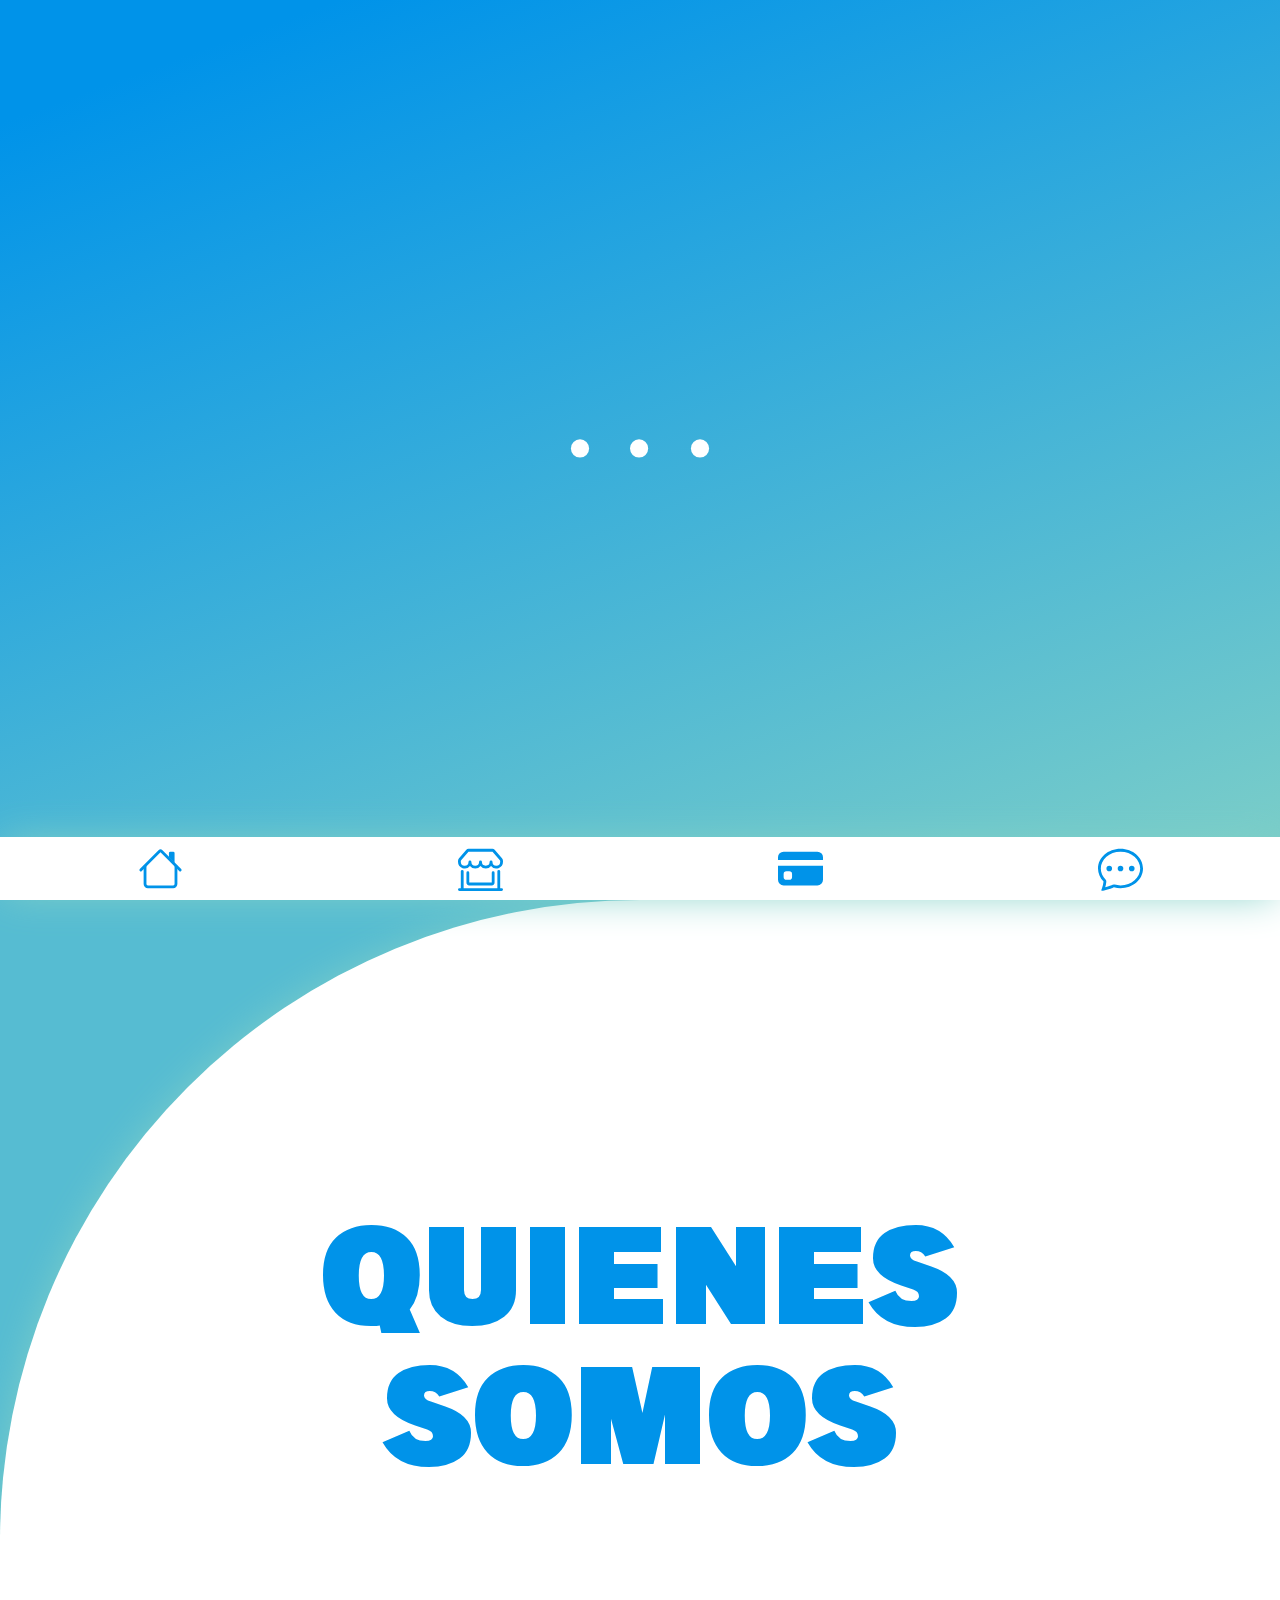
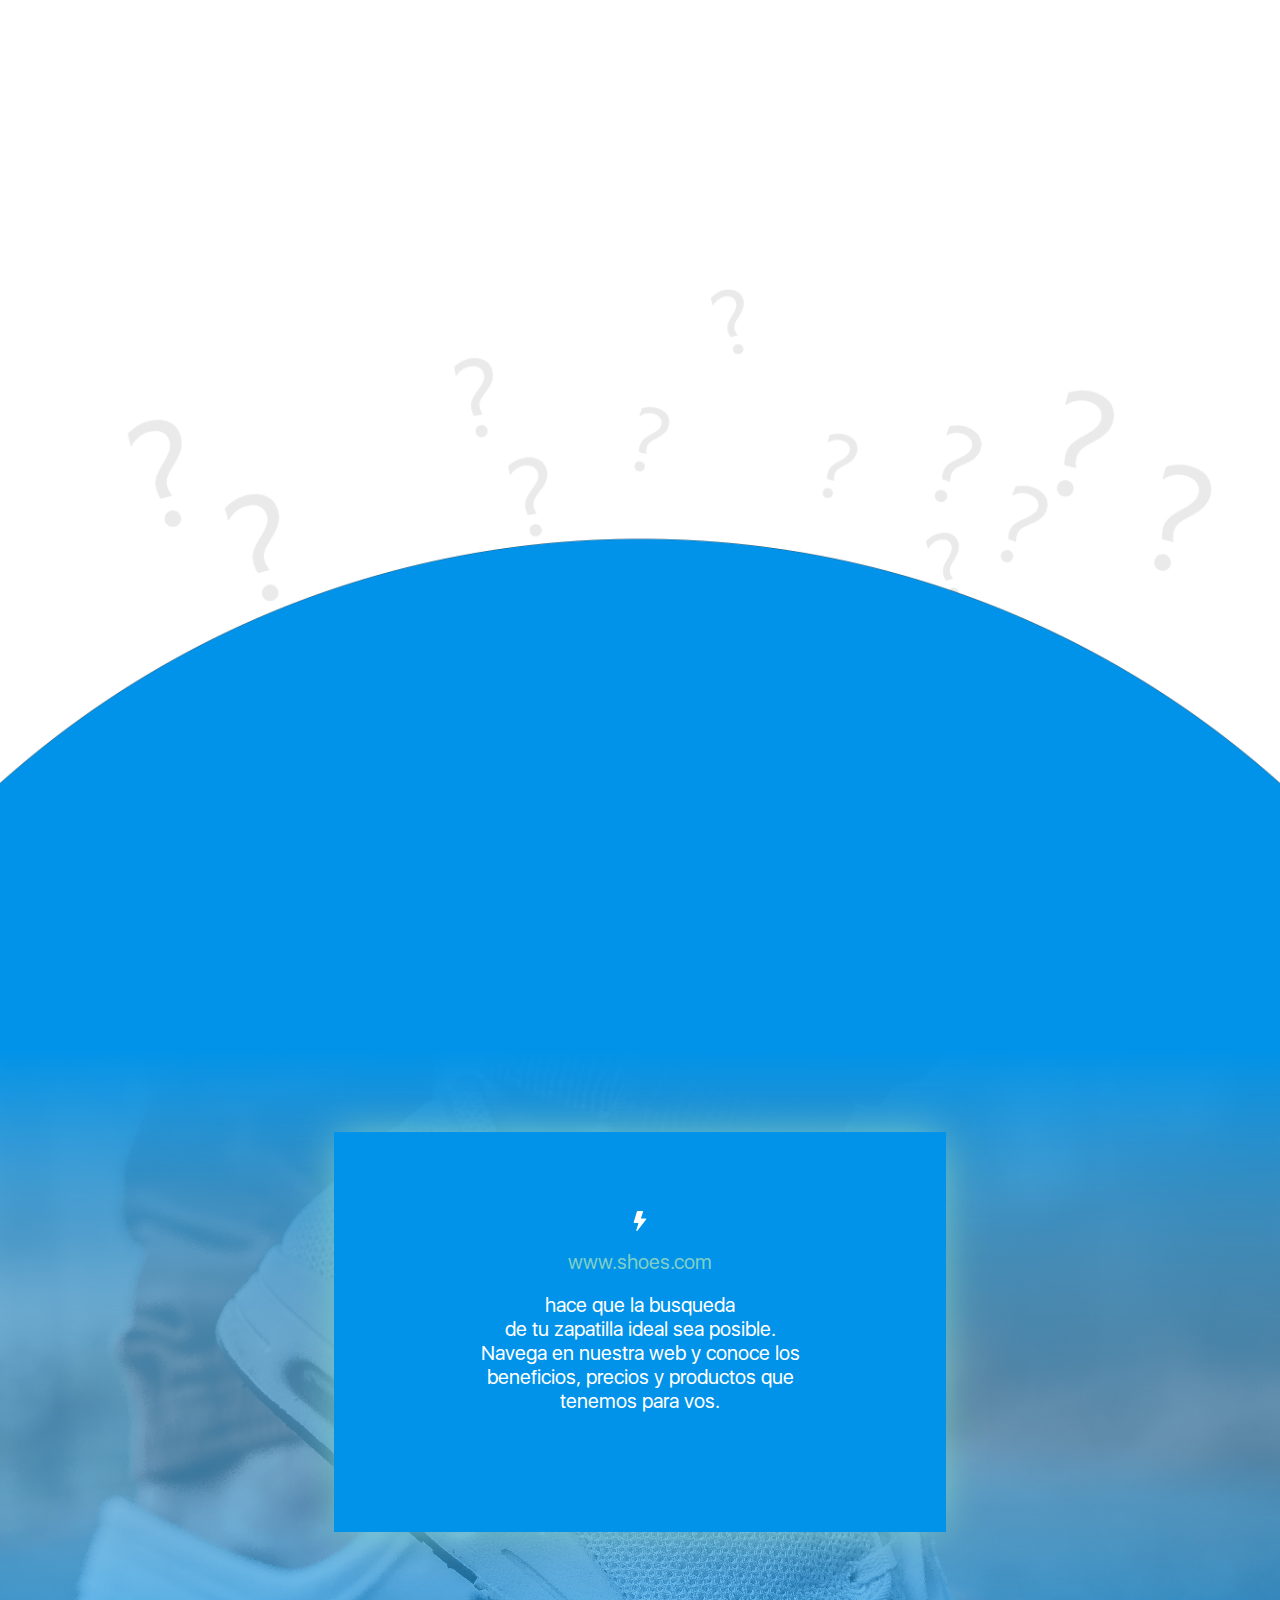
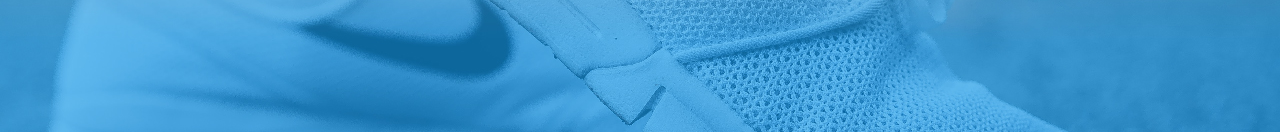
<file: index.html>
<!DOCTYPE html>
<html lang="en">

<head>
    <meta charset="UTF-8">
    <meta http-equiv="X-UA-Compatible" content="IE=edge">
    <meta name="viewport" content="width=device-width, initial-scale=1.0">
    <link rel="stylesheet" href="style.css">
    <link rel="shortcut icon" href="./img/shoes logo blue_Mesa de trabajo 1.jpg">
    <script src="main.js"></script>
    <title>Shoes</title>
</head>


<body class="body">
    <div class="topMain" id="topMain"><img src="./img/shoes_Mesa de trabajo 1.png" id="topMain-img">
        <div class="container-button-svg">

            <button id="Fq-Button">Preguntas frecuentes</button></div>
    </div>
    <div class="section-title-1">
        <div class="section-title-1a">
            <img src="./img/shoes2_Mesa de trabajo 1.png" id="logo">

        </div>

    </div>

    <div id="section-info-1">
        Quienes<br>Somos
    </div>
    <div class="separator2"> <img src="./img/background-wereriver222222222222_Mesa de trabajo 1.png" fill="#ffff" id="img-separator2"></div>
    <div class="section-info-1a">

        <div id="section-info-1a">


            <p id="p1">
                <div class="lightning"><svg xmlns="http://www.w3.org/2000/svg" width="20" height="20" fill="white" class="bi bi-lightning-fill" viewBox="0 0 16 16">
                <path d="M5.52.359A.5.5 0 0 1 6 0h4a.5.5 0 0 1 .474.658L8.694 6H12.5a.5.5 0 0 1 .395.807l-7 9a.5.5 0 0 1-.873-.454L6.823 9.5H3.5a.5.5 0 0 1-.48-.641l2.5-8.5z"/>
              </svg></div>
                <a id="a-wereriver-1">www.shoes.com</a>hace que la busqueda<br>de tu zapatilla ideal sea posible.<br>Navega en nuestra web y conoce los <br>beneficios, precios y productos que<br>tenemos para vos.
                <br>
            </p>
        </div>
    </div>

    <div class="containerLoading" id="containerLoading">
        <div id="loader-dummy">
            <svg class="loader" xmlns="http://www.w3.org/2000/svg" viewBox="0 0 19.8 5.3">
            <g class="loading-bullets">
              <circle class="loading-circle-1" cx="3.3" cy="2.7" r="1"/>
              <circle class="loading-circle-2" cx="9.8" cy="2.7" r="1"/>
              <circle class="loading-circle-3" cx="16.5" cy="2.7" r="1"/>
            </g>
          </svg>
        </div>
        <div id="retry-dummy">
            <svg class="retry" xmlns="http://www.w3.org/2000/svg" viewBox="0 0 10.3 10.4"><path d="M10 5.8c-.2 0-.4.1-.4.3-.2.7-.5 1.3-.9 1.9-1.5 1.9-4.3 2.2-6.2.7C1.6 8 1 6.9.9 5.7c-.2-1.2.1-2.4.8-3.3C3.3.5 6.1.2 8 1.7c.4.3.7.6.9 1H7.6c-.2 0-.4.2-.4.4s.2.4.4.4h2.1l.1-.1v-.1-.1-.1V.8c0-.2-.2-.4-.4-.4S9 .6 9 .8v.9c-.1-.1-.3-.3-.5-.6-2.3-1.8-5.6-1.4-7.4.8C.3 3-.1 4.4 0 5.8c.1 1.4.8 2.6 1.9 3.5 1 .8 2.1 1.1 3.3 1.1 1.5 0 3-.7 4.1-1.9.5-.6.9-1.4 1-2.2 0-.3-.1-.5-.3-.5z"/></svg>
        </div>
    </div>

    <div class="main1">
        <div id="main1a">
            <a href="./index.html"><svg xmlns="http://www.w3.org/2000/svg" height="5vh" fill="#0093E9" class="bi bi-house" viewBox="0 0 16 16">
            <path fill-rule="evenodd" d="M2 13.5V7h1v6.5a.5.5 0 0 0 .5.5h9a.5.5 0 0 0 .5-.5V7h1v6.5a1.5 1.5 0 0 1-1.5 1.5h-9A1.5 1.5 0 0 1 2 13.5zm11-11V6l-2-2V2.5a.5.5 0 0 1 .5-.5h1a.5.5 0 0 1 .5.5z"/>
            <path fill-rule="evenodd" d="M7.293 1.5a1 1 0 0 1 1.414 0l6.647 6.646a.5.5 0 0 1-.708.708L8 2.207 1.354 8.854a.5.5 0 1 1-.708-.708L7.293 1.5z"/>
          </svg></a>
            <a href=".//src/2_shop.html"><svg xmlns="http://www.w3.org/2000/svg" height="5vh" fill="#0093E9" class="bi bi-shop-window" viewBox="0 0 16 16">
              <path d="M2.97 1.35A1 1 0 0 1 3.73 1h8.54a1 1 0 0 1 .76.35l2.609 3.044A1.5 1.5 0 0 1 16 5.37v.255a2.375 2.375 0 0 1-4.25 1.458A2.371 2.371 0 0 1 9.875 8 2.37 2.37 0 0 1 8 7.083 2.37 2.37 0 0 1 6.125 8a2.37 2.37 0 0 1-1.875-.917A2.375 2.375 0 0 1 0 5.625V5.37a1.5 1.5 0 0 1 .361-.976l2.61-3.045zm1.78 4.275a1.375 1.375 0 0 0 2.75 0 .5.5 0 0 1 1 0 1.375 1.375 0 0 0 2.75 0 .5.5 0 0 1 1 0 1.375 1.375 0 1 0 2.75 0V5.37a.5.5 0 0 0-.12-.325L12.27 2H3.73L1.12 5.045A.5.5 0 0 0 1 5.37v.255a1.375 1.375 0 0 0 2.75 0 .5.5 0 0 1 1 0zM1.5 8.5A.5.5 0 0 1 2 9v6h12V9a.5.5 0 0 1 1 0v6h.5a.5.5 0 0 1 0 1H.5a.5.5 0 0 1 0-1H1V9a.5.5 0 0 1 .5-.5zm2 .5a.5.5 0 0 1 .5.5V13h8V9.5a.5.5 0 0 1 1 0V13a1 1 0 0 1-1 1H4a1 1 0 0 1-1-1V9.5a.5.5 0 0 1 .5-.5z"/>
            </svg></a>
            <a href=".//src/3_payments.html"><svg xmlns="http://www.w3.org/2000/svg" height="5vh" fill="#0093E9" class="bi bi-credit-card-fill" viewBox="0 0 16 16">
            <path d="M0 4a2 2 0 0 1 2-2h12a2 2 0 0 1 2 2v1H0V4zm0 3v5a2 2 0 0 0 2 2h12a2 2 0 0 0 2-2V7H0zm3 2h1a1 1 0 0 1 1 1v1a1 1 0 0 1-1 1H3a1 1 0 0 1-1-1v-1a1 1 0 0 1 1-1z"/>
          </svg></a>
            <a href=".//src/4_contacts.html"><svg xmlns="http://www.w3.org/2000/svg" height="5vh" fill="#0093E9" class="bi bi-chat-dots" viewBox="0 0 16 16">
              <path d="M5 8a1 1 0 1 1-2 0 1 1 0 0 1 2 0zm4 0a1 1 0 1 1-2 0 1 1 0 0 1 2 0zm3 1a1 1 0 1 0 0-2 1 1 0 0 0 0 2z"/>
              <path d="m2.165 15.803.02-.004c1.83-.363 2.948-.842 3.468-1.105A9.06 9.06 0 0 0 8 15c4.418 0 8-3.134 8-7s-3.582-7-8-7-8 3.134-8 7c0 1.76.743 3.37 1.97 4.6a10.437 10.437 0 0 1-.524 2.318l-.003.011a10.722 10.722 0 0 1-.244.637c-.079.186.074.394.273.362a21.673 21.673 0 0 0 .693-.125zm.8-3.108a1 1 0 0 0-.287-.801C1.618 10.83 1 9.468 1 8c0-3.192 3.004-6 7-6s7 2.808 7 6c0 3.193-3.004 6-7 6a8.06 8.06 0 0 1-2.088-.272 1 1 0 0 0-.711.074c-.387.196-1.24.57-2.634.893a10.97 10.97 0 0 0 .398-2z"/>
            </svg></a>
        </div>
    </div>
</body>

</html>
</file>
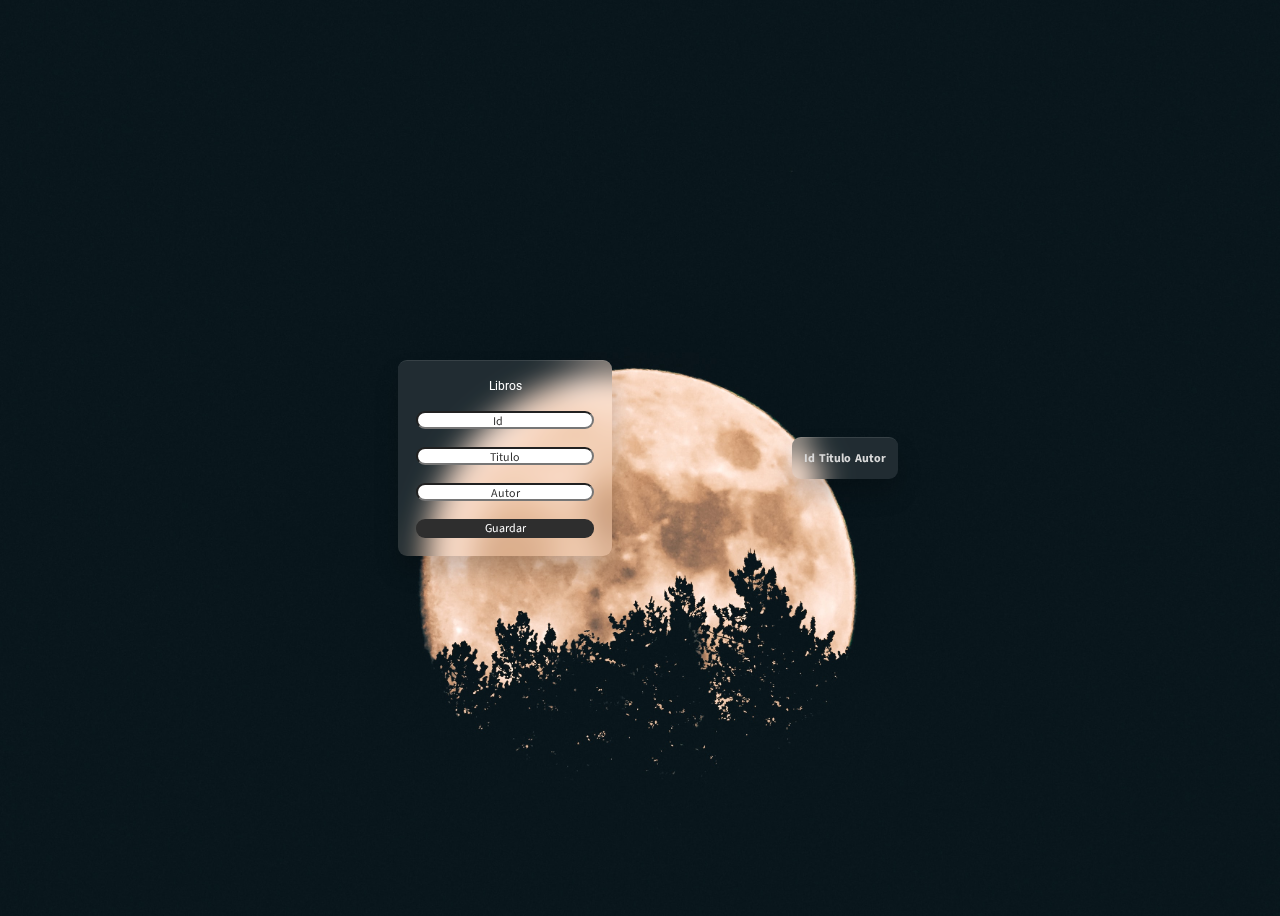
<file: test/localStorage/index.html>
<!DOCTYPE html>
<html lang="en">

<head>
    <meta charset="UTF-8">
    <meta http-equiv="X-UA-Compatible" content="IE=edge">
    <meta name="viewport" content="width=device-width, initial-scale=1.0">
    <link rel="stylesheet" href="style.css">

    <title>Local Storage</title>
</head>

<body>
    <form>
        <p>Libros</p>
        <div class="inputs">
            <input type="number" id="txtid" placeholder="Id"></input>
            <input type="text" id="txttitle" placeholder="Titulo"></input>
            <input type="text" id="txtauthor" placeholder="Autor"></input>
        </div>
        <button id="sendButton">Guardar</button>
    </form>
    <div class="table">
        <table id="table">
            <thead>
                <tr>
                    <th>Id</th>
                    <th>Titulo</th>
                    <th>Autor</th>
                </tr>
            </thead>
            <tbody>

            </tbody>
        </table>
    </div>
    <script src="input.js"></script>
    <script src="output.js"></script>
</body>

</html>
</file>
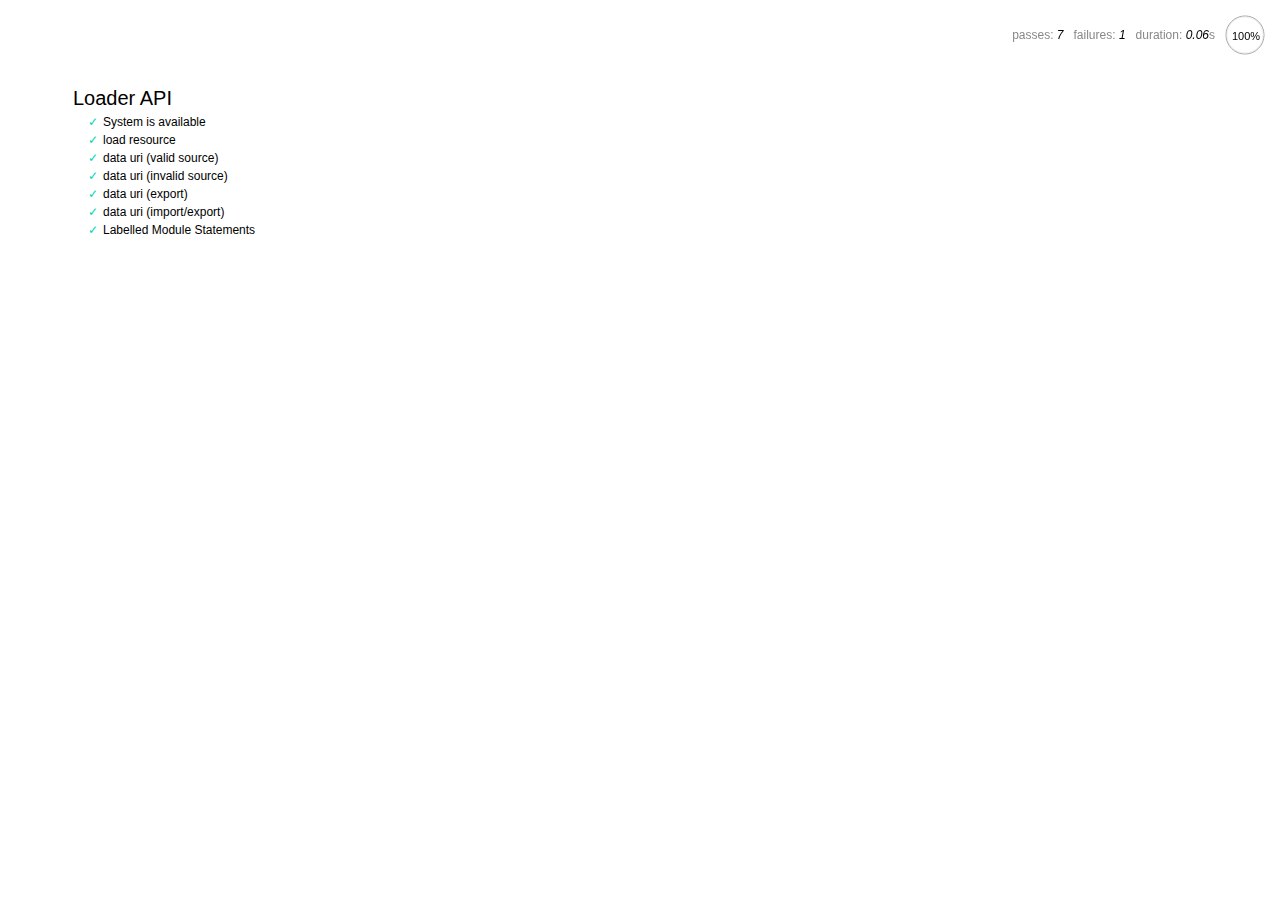
<file: test/node/node_modules/my/test/index.html>
<!doctype html>
<link rel="stylesheet" href="./browser/mocha.css">
<script src="./browser/mocha.js"></script>
<script>mocha.setup('tdd')</script>
<script src="./browser/es3.1.js"></script>

<script src="./browser/assert.js"></script>

<script src="../dist/my.browser.js" load=""></script>
<script>
suite('Loader API', function(){
	test('System is available', function(){
		assert.isDefined(System)
	})
	test('load resource', function(done){
		System.load('./simple/hello.js', function(m){
			assert.isDefined(m)
			done()
		}, function(err){
			done()
		})
	})
	test('data uri (valid source)', function(done){
		System.load('data:text/javascript,{test:"Hello world"}', function(m){
			assert.isDefined(m)
			done()
		})
	})
	test('data uri (invalid source)', function(done){
		System.load('data:text/javascript,{:}', null, function(err){
			assert.isDefined(err)
			done()
		})
	})
	test('data uri (export)', function(done){

		System.load('data:,exports: var x = 2', function(m){
			console.log(m.__module__)
			assert.equal(m.x, 2)
			done()
		})
	})
	test('data uri (import/export)', function(done){
		System.load(encodeURI('data:,imports:{x} from:"data:,exports: var x = 2"\nexports: var y = x * x'), function(m){
			assert.equal(m.y, 4)
			done()
		})
	})

	test('Labelled Module Statements', function(done){
		System.load('./LabelledModuleStatements/index.js', function(){
			done()
		})
	})

})
</script>

<body>
<div id="mocha"></div>
<script>mocha.run()</script>
</body>
</file>
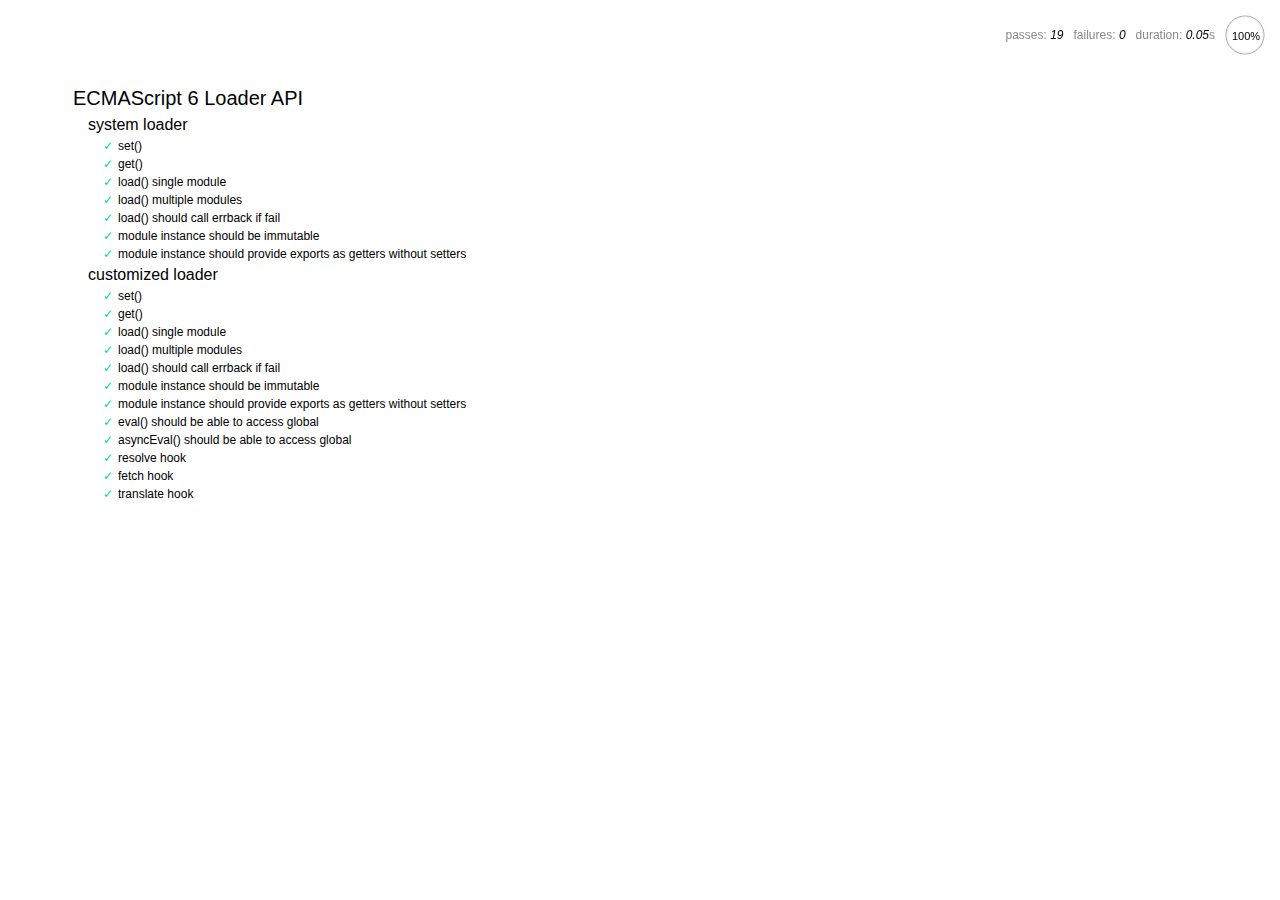
<file: test/node/node_modules/my/test/ES6LoaderAPI/index.html>
<!doctype html>
<link rel="stylesheet" href="../browser/mocha.css">
<script src="../browser/mocha.js"></script>
<script>mocha.setup('tdd')</script>
<script src="../browser/es3.1.js"></script>

<script src="../browser/assert.js"></script>

<script src="../../src/my.lookup.js"></script>
<script src="../../src/util.js"></script>
<![if gte IE 9]>
<script src="../../src/meta.es5.js"></script>
<![endif]>
<!--[if lt IE 9]>
<script src="../../src/meta.legacy.js"></script>
<![endif]-->
<script src="../../src/meta.js"></script>
<script src="../../src/loader.js"></script>
<script>
void function(root){
	var lookup = root['my:lookup']
	var Loader = lookup('./loader').Loader
	var System = new Loader(null)
	before(function(){
		this.assert = assert
		this.Loader = Loader
		this.System = System
	})
	after(function(){
		delete this.assert
		delete this.System
		delete this.Loader
	})
}(this)
</script>
<script src="./test.js"></script>

<body>
<div id="mocha"></div>
<script>mocha.run()</script>
</body>
</file>
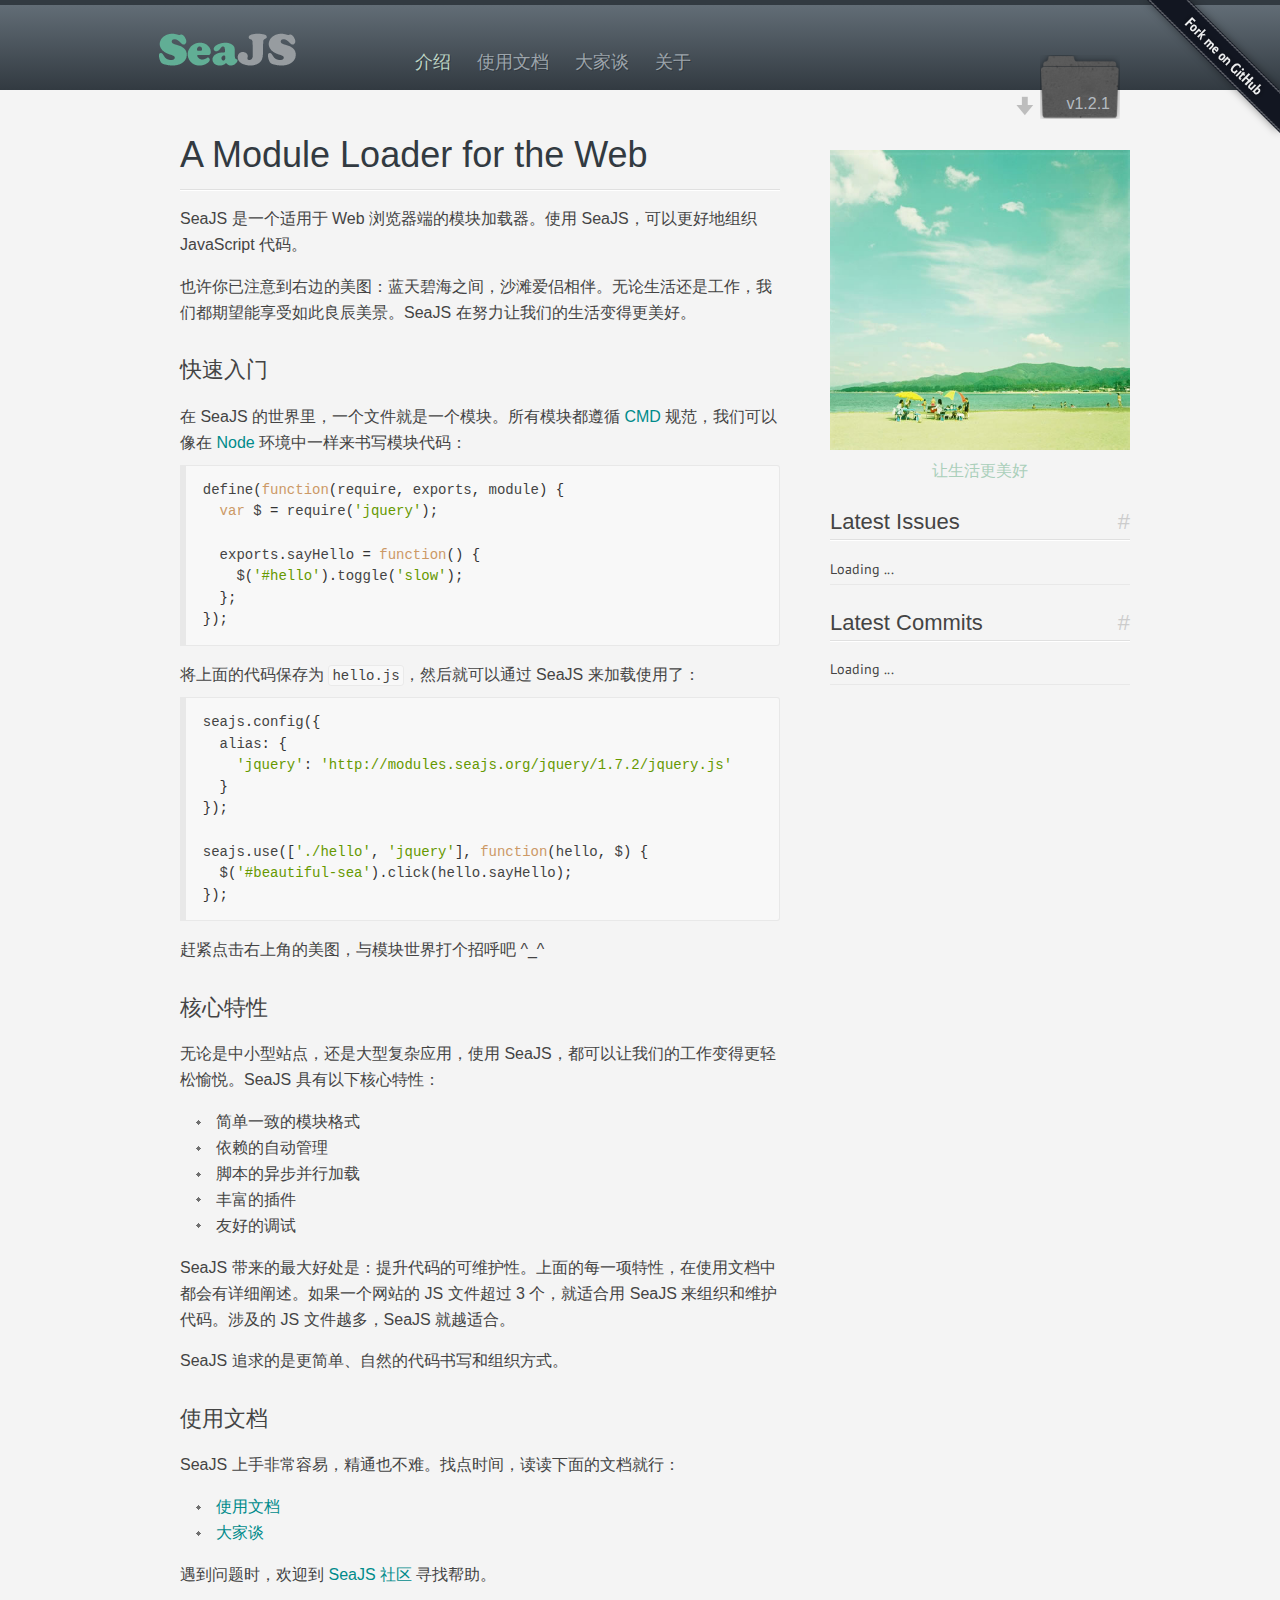
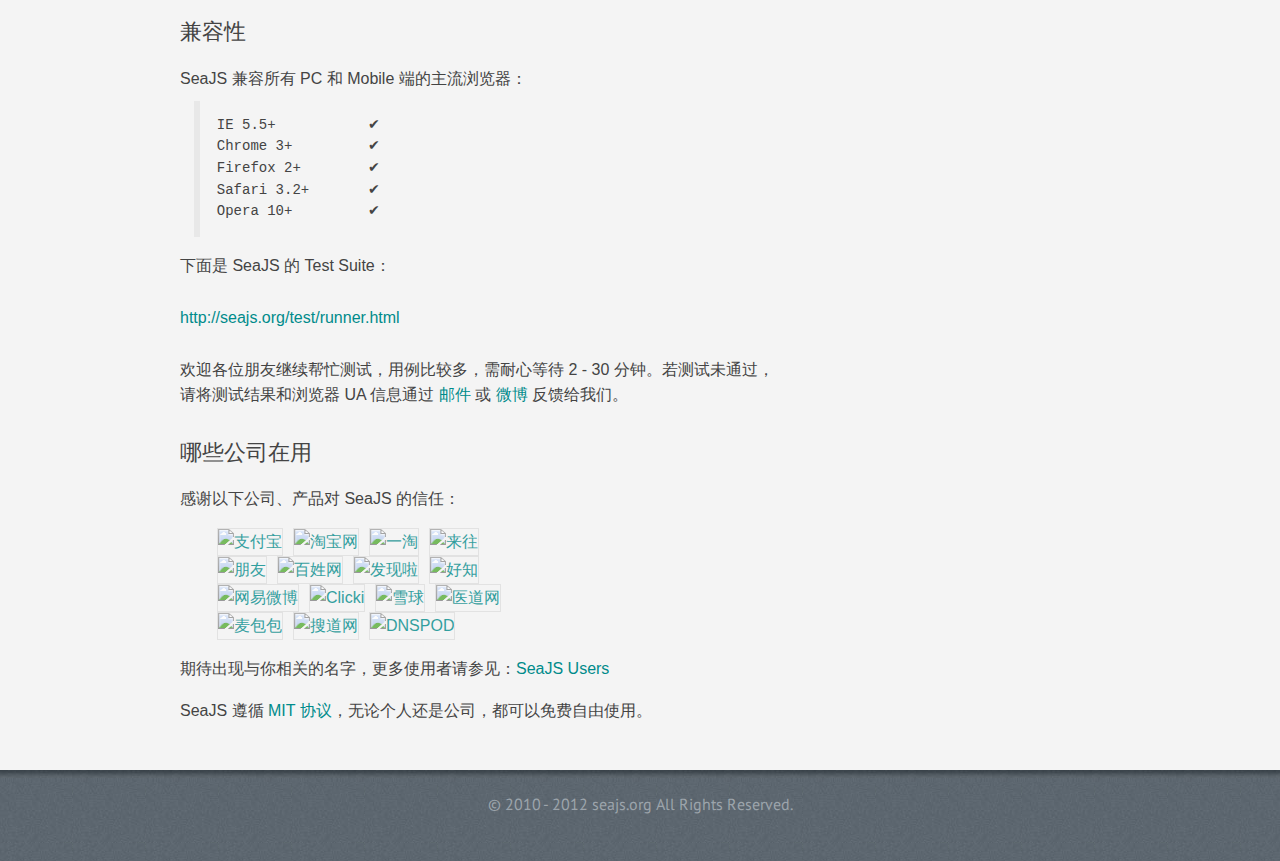
<file: test/node/node_modules/my/test/seajs-1.2.1/docs/index.html>
<!doctype html>
<html>
<head>
<meta charset="utf-8">
<meta name="viewport" content="width=device-width, initial-scale=1, maximum-scale=1">
<title>SeaJS - A Module Loader for the Web</title>
<link rel="stylesheet" href="assets/home.css">
</head>
<body>

<div id="header">
  <div id="header-inner">

  <h1 id="logo">
    <a href="./"><img src="assets/images/logo.png" width="144" height="50" title="SeaJS"></a>
  </h1>

  <ul id="nav">
    <li><a href="#intro">介绍</a></li>
    <li><a href="#api">使用文档</a></li>
    <li><a href="#articles">大家谈</a></li>
    <li><a href="#about">关于</a></li>
  </ul>

  </div>
</div>

<div id="content">

  <div class="page page-active" id="page-loading">
    <h2>Loading ...</h2>
  </div>

  <div class="page" id="page-intro">

    <h2>A Module Loader for the Web</h2>

    <div class="words">

      <p>
        SeaJS 是一个适用于 Web 浏览器端的模块加载器。使用 SeaJS，可以更好地组织 JavaScript 代码。
      </p>

      <p>
        也许你已注意到右边的美图：蓝天碧海之间，沙滩爱侣相伴。无论生活还是工作，我们都期望能享受如此良辰美景。SeaJS
        在努力让我们的生活变得更美好。
      </p>


      <h3 id="glance">快速入门</h3>

      <p>
        在 SeaJS 的世界里，一个文件就是一个模块。所有模块都遵循 <a href="https://github.com/seajs/seajs/issues/242" target="_blank">CMD</a> 规范，我们可以像在 <a href="http://nodejs.org/" target="_blank">Node</a> 环境中一样来书写模块代码：
      </p>

<pre>
define(function(require, exports, module) {
  var $ = require('jquery');

  exports.sayHello = function() {
    $('#hello').toggle('slow');
  };
});
</pre>

      <p>
        将上面的代码保存为 <code>hello.js</code>，然后就可以通过 SeaJS 来加载使用了：
      </p>

<pre>
seajs.config({
  alias: {
    'jquery': 'http://modules.seajs.org/jquery/1.7.2/jquery.js'
  }
});

seajs.use(['./hello', 'jquery'], function(hello, $) {
  $('#beautiful-sea').click(hello.sayHello);
});
</pre>

      <p>
        赶紧点击右上角的美图，与模块世界打个招呼吧 ^_^
      </p>


      <h3 id="features">核心特性</h3>

      <p>
        无论是中小型站点，还是大型复杂应用，使用 SeaJS，都可以让我们的工作变得更轻松愉悦。SeaJS 具有以下核心特性：
      </p>

      <ul>
        <li>简单一致的模块格式</li>
        <li>依赖的自动管理</li>
        <li>脚本的异步并行加载</li>
        <li>丰富的插件</li>
        <li>友好的调试</li>
      </ul>

      <p>
        SeaJS 带来的最大好处是：提升代码的可维护性。上面的每一项特性，在使用文档中都会有详细阐述。如果一个网站的 JS
        文件超过 3 个，就适合用 SeaJS 来组织和维护代码。涉及的 JS 文件越多，SeaJS 就越适合。
      </p>

      <p>
        SeaJS 追求的是更简单、自然的代码书写和组织方式。
      </p>


      <h3 id="docs">使用文档</h3>

      <p>
        SeaJS 上手非常容易，精通也不难。找点时间，读读下面的文档就行：
      </p>

      <ul>
        <li><a href="#api">使用文档</a></li>
        <li><a href="#articles">大家谈</a></li>
      </ul>

      <p>
        遇到问题时，欢迎到 <a href="#about">SeaJS 社区</a> 寻找帮助。
      </p>


      <h3 id="compatible">兼容性</h3>

      <p>
        SeaJS 兼容所有 PC 和 Mobile 端的主流浏览器：
      </p>

<pre class="text">
IE 5.5+           ✔
Chrome 3+         ✔
Firefox 2+        ✔
Safari 3.2+       ✔
Opera 10+         ✔
</pre>

      <p>
        下面是 SeaJS 的 Test Suite：
        <br>
        <br>
        <a href="http://seajs.org/test/runner.html" target="_blank">http://seajs.org/test/runner.html</a>
        <br>
        <br>
        欢迎各位朋友继续帮忙测试，用例比较多，需耐心等待 2 - 30 分钟。若测试未通过，请将测试结果和浏览器 UA 信息通过 <a href="mailto:lifesinger@gmail.com">邮件</a> 或 <a href="http://weibo.com/lifesinger" target="_blank">微博</a> 反馈给我们。
      </p>


      <h3 id="companies">哪些公司在用</h3>

      <p>
        感谢以下公司、产品对 SeaJS 的信任：
      </p>

      <ol id="company-logos">
        <li><a href="https://www.alipay.com/" target="_blank"><img alt="支付宝" data-src="assets/companies/alipay.png" width="103" height="44"></a></li>
        <li><a href="http://taobao.com/" target="_blank"><img alt="淘宝网" data-src="assets/companies/taobao.png" width="164" height="44"></a></li>
        <li><a href="http://etao.com/" target="_blank"><img alt="一淘" data-src="assets/companies/etao.png" width="64" height="44"></a></li>
        <li><a href="http://laiwang.com/" target="_blank"><img alt="来往" data-src="assets/companies/laiwang.png" width="46" height="44"></a></li>
        <li class="clear"></li>
        <li><a href="http://pengyou.com/" target="_blank"><img alt="朋友" data-src="assets/companies/pengyou.png" width="126" height="44"></a></li>
        <li><a href="http://baixing.com/" target="_blank"><img alt="百姓网" data-src="assets/companies/baixing.png" width="104" height="44"></a></li>
        <li><a href="http://faxianla.com/" target="_blank"><img alt="发现啦" data-src="assets/companies/faxianla.png?v2" width="133" height="44"></a></li>
        <li><a href="http://howzhi.com/" target="_blank"><img alt="好知" data-src="assets/companies/howzhi.png" width="84" height="44"></a></li>
        <li class="clear"></li>
        <li><a href="http://t.163.com/" target="_blank"><img alt="网易微博" data-src="assets/companies/t163.png" width="122" height="44"></a></li>
        <li><a href="http://clicki.cn/" target="_blank"><img alt="Clicki" data-src="assets/companies/clicki.png" width="106" height="44"></a></li>
        <li><a href="http://xueqiu.com/" target="_blank"><img alt="雪球" data-src="assets/companies/xueqiu.png" width="88" height="44"></a></li>
        <li><a href="http://edoctor.cn/" target="_blank"><img alt="医道网" data-src="assets/companies/edoctor.png" width="131" height="44"></a></li>
        <li class="clear"></li>
        <li><a href="http://mbaobao.com/" target="_blank"><img alt="麦包包" data-src="assets/companies/mbaobao.png" width="103" height="44"></a></li>
        <li><a href="http://sodao.com/" target="_blank"><img alt="搜道网" data-src="assets/companies/sodao.png" width="171" height="44"></a></li>
        <li><a href="http://dnspod.cn/" target="_blank"><img alt="DNSPOD" data-src="assets/companies/dnspod.png" width="138" height="44"></a></li>
      </ol>

      <div class="clear"></div>

      <p>
        期待出现与你相关的名字，更多使用者请参见：<a href="https://github.com/seajs/seajs/issues/272" target="_blank">SeaJS Users</a>
      </p>

      <p>
        SeaJS 遵循 <a href="../LICENSE.md">MIT 协议</a>，无论个人还是公司，都可以免费自由使用。
      </p>

    </div>

    <div id="side">

      <div id="downloads-link">
        <a href="#downloads" alt="Download this project"><span>v1.2.1</span></a>
      </div>

      <div id="social">
        <!--<iframe data-src="http://markdotto.github.com/github-buttons/github-btn.html?user=seajs&amp;repo=seajs&amp;type=watch&amp;count=true" allowtransparency="true" frameborder="0" scrolling="0" width="110px" height="20px"></iframe>-->
        <!--<iframe data-src="http://markdotto.github.com/github-buttons/github-btn.html?user=seajs&amp;repo=seajs&amp;type=fork&amp;count=true" allowtransparency="true" frameborder="0" scrolling="0" width="90px" height="20px"></iframe>-->
        <!--<iframe allowtransparency="true" frameborder="0" scrolling="no" src="http://platform.twitter.com/widgets/tweet_button.1340179658.html#_=1341106072057&amp;count=horizontal&amp;id=twitter-widget-0&amp;lang=en&amp;original_referer=http%3A%2F%2Fseajs.org%2F&amp;size=m&amp;text=SeaJS%20-%20A%20Module%20Loader%20for%20the%20Web&amp;url=http%3A%2F%2Fseajs.org%2F&amp;via=lifesinger" class="twitter-share-button twitter-count-horizontal" style="width: 116px; height: 20px; " title="Twitter Tweet Button"></iframe>-->
      </div>

      <div id="sea-pic">
        <img id="beautiful-sea" src="assets/images/sea.jpg" width="300" height="300">
        <!-- Thanks to the beautiful sea picture from: http://www.hassel66.net/life_001.html -->
        <p id="wish">让生活更美好</p>
        <p id="hello">Hello, modular world!</p>
      </div>

      <div id="github">

        <h3>Latest Issues <span><a href="https://github.com/seajs/seajs/issues" target="_blank">#</a></span></h3>
        <ul id="issues">
          <li>Loading ...</li>
        </ul>

        <h3>Latest Commits <span><a href="https://github.com/seajs/seajs/commits/master" target="_blank">#</a></span></h3>
        <ul id="commits">
          <li>Loading ...</li>
        </ul>

      </div>
    </div>

  </div>

  <div class="page" id="page-api">

    <h2>Documentation</h2>

    <div class="words">

      <p>
        这是 SeaJS 的官方文档，阅读过程中有任何疑虑，欢迎到 <a href="https://github.com/seajs/seajs/issues/271" target="_blank">社区</a> 交流。
      </p>


      <h3>For Users</h3>

      <ul>
        <li><a href="https://github.com/seajs/seajs/issues/240" target="_blank">模块系统</a></li>
        <li><a href="https://github.com/seajs/seajs/issues/242" target="_blank">CMD 模块定义规范</a></li>
        <li><a href="https://github.com/seajs/seajs/issues/258" target="_blank">模块标识</a></li>
        <li><a href="https://github.com/seajs/seajs/issues/259" target="_blank">require 书写约定</a></li>
        <li><a href="https://github.com/seajs/seajs/issues/260" target="_blank">模块加载器</a></li>
        <li><a href="https://github.com/seajs/seajs/issues/262" target="_blank">配置</a></li>
        <li><a href="https://github.com/seajs/seajs/issues/265" target="_blank">常用插件</a></li>
        <li><a href="https://github.com/seajs/seajs/issues/281" target="_blank">打包部署</a></li>
        <li><a href="https://github.com/seajs/seajs/issues/266" target="_blank">快速参考</a></li>
      </ul>


      <h3>For Advanced Users</h3>

      <ul>
        <li><a href="https://github.com/seajs/seajs/issues/267" target="_blank">常见错误</a></li>
        <li><a href="https://github.com/seajs/seajs/issues/263" target="_blank">SeaJS 的调试接口</a></li>
        <li><a href="https://github.com/seajs/seajs/issues/270" target="_blank">debug 调试插件</a></li>
        <li><a href="https://github.com/seajs/seajs/issues/226" target="_blank">combo 插件</a></li>
        <li><a href="https://github.com/seajs/seajs/issues/274" target="_blank">modify 功能</a></li>
        <li><a href="https://github.com/seajs/seajs/issues/275" target="_blank">与 Node 兼容</a></li>
      </ul>


      <h3>For Plugin Developers</h3>

      <ul>
        <li><a href="https://github.com/seajs/seajs/issues/264" target="_blank">插件开发指南</a></li>
        <li><a href="https://github.com/seajs/seajs/issues/276" target="_blank">源码阅读指引</a></li>
      </ul>

    </div>
  </div>

  <div class="page" id="page-articles">

    <h2>Articles</h2>

    <div class="words">

      <p>
        下面这些文章是从社区中筛选出来的。注意由于 SeaJS 的版本更新，有些内容已不适合，请选择性阅读。欢迎分享或推荐好文章：<a href="https://github.com/seajs/seajs/issues/278" target="_blank">社区文章推荐</a>
      </p>

      <p>
        注意：打不开时，记得翻墙。
      </p>


      <h3>推荐阅读</h3>

      <ul>
        <li><a href="http://cyj.me/why-seajs/zh/" target="_blank">Why SeaJS</a></li>
        <li><a href="http://lifesinger.wordpress.com/2011/04/05/seajs-080-released/" target="_blank">发布 SeaJS 0.8.0 – 海纳百川、有容乃大</a></li>
        <li><a href="https://speakerdeck.com/u/lifesinger/p/seajs" target="_blank">SeaJS 从入门到精通</a></li>
        <li><a href="https://github.com/seajs/seajs/issues/269" target="_blank">从 CommonJS 到 SeaJS</a></li>
        <li><a href="https://github.com/seajs/seajs/issues/277" target="_blank">RequireJS 与 SeaJS 的异同</a></li>
      </ul>


      <h3>使用案例</h3>

      <ul>
        <li><a href="examples/" target="_blank">官方小例子</a></li>
        <li><a href="http://faxianla.com/" target="_blank">发现啦</a></li>
        <li><a href="http://pengyou.com/" target="_blank">朋友网</a></li>
        <li><a href="http://m.taobao.com/" target="_blank">淘宝 Mobile</a></li>
        <li><a href="http://howzhi.com/" target="_blank">好知</a></li>
        <li><a href="http://clicki.cn/" target="_blank">Clicki</a></li>
      </ul>

      <p>
        还有很多案例，比如支付宝、一淘等，但涉及登录等操作，并且比较复杂，就不放上面了。欢迎各位提交优秀案例：<a href="https://github.com/seajs/seajs/issues/272" target="_blank">SeaJS Users</a>
      </p>


      <h3>2012</h3>

      <ul>
        <li><a href="http://mrzhang.me/blog/hello-seajs.html" target="_blank">Hello, SeaJS!</a></li>
        <li><a href="https://github.com/seajs/seajs/issues/308" target="_blank">实例解析 SeaJS 内部执行过程 - 从 use 说起</a></li>
        <li><a href="https://github.com/seajs/seajs/issues/305" target="_blank">SeaJS v1.2 中文注释版</a></li>
        <li><a href="http://www.zhangxinxu.com/wordpress/2012/07/seajs-node-nodejs-spm-npm/" target="_blank">高富帅 SeaJS 使用示例</a></li>
        <li><a href="http://www.cnblogs.com/meteoric_cry/archive/2012/07/04/2576513.html" target="_blank">关于 SeaJS</a></li>
        <li><a href="http://www.cnblogs.com/ljzforever/archive/2012/05/08/2490932.html" target="_blank">SeaJS 学习笔记</a></li>
        <li><a href="http://www.cnblogs.com/snandy/archive/2012/03/30/2423612.html" target="_blank">JavaScript 模块化开发库之 SeaJS</a></li>
        <li><a href="http://www.cnblogs.com/snandy/archive/2012/03/07/2378432.html" target="_blank">拥抱模块化的 JavaScript</a></li>
      </ul>


      <h3>2011</h3>

      <ul>
        <li><a href="http://www.slideshare.net/lifesinger/seajs-10500724" target="_blank">SeaJS – 前端模块化开发探索与网站性能优化实践</a></li>
        <li><a href="http://www.css88.com/archives/4273" target="_blank">SeaJS 的模块定义、模块加载及模块依赖关系</a></li>
        <li><a href="http://www.im-ux.com/archives/833" target="_blank">SeaJS 浅析</a></li>
        <li><a href="http://lifesinger.wordpress.com/2011/10/27/coffeescript-and-less-in-seajs/" target="_blank">用 SeaJS 玩转 CoffeeScript 和 LESS</a></li>
        <li><a href="http://lifesinger.wordpress.com/2011/08/19/jquery-introduction-and-plugins-modulization/" target="_blank">jQuery 模块介绍与 jQuery 插件的深度模块化</a></li>
        <li><a href="http://www.nodejser.com/?p=146431" target="_blank">SeaJS – 全局 map，调试利器</a></li>
        <li><a href="http://lifesinger.wordpress.com/2011/08/01/best-practice-of-version-management/" target="_blank">SeaJS 里版本号和时间戳管理的最佳实践</a></li>
        <li><a href="http://limu.iteye.com/blog/1136712" target="_blank">扩展 SeaJS 模块定义中的 module 参数的应用示例</a></li>
        <li><a href="http://lifesinger.wordpress.com/2011/07/24/online-local-debug/" target="_blank">在线本地调试大观</a></li>
        <li><a href="http://www.slideshare.net/lifesinger/ss-8641944" target="_blank">开放式类库的构建</a></li>
        <li><a href="http://www.cnblogs.com/leoo2sk/archive/2011/06/27/write-javascript-with-seajs.html" target="_blank">使用 SeaJS 实现模块化 JavaScript 开发</a></li>
        <li><a href="http://clonn.blogspot.com/2011/05/seajs-nonblocking-require-library.html" target="_blank">SeaJS，模組化開發加載套件</a></li>
        <li><a href="http://lifesinger.wordpress.com/2011/05/26/exports-and-module-load-in-seajs/" target="_blank">SeaJS 中的 exports 和模块加载</a></li>
        <li><a href="http://www.infoq.com/cn/news/2011/05/nodeparty-hangzhou" target="_blank">NodeParty 杭州站会议纪实：Jscex，SeaJS 与 MyFOX</a></li>
        <li><a href="http://lifesinger.wordpress.com/2011/05/18/jquery-plugins-modulization/" target="_blank">jQuery 插件的模块化</a></li>
        <li><a href="http://lifesinger.wordpress.com/2011/05/14/seajs-and-nodejs/" target="_blank">SeaJS – 跨环境模块化开发实践</a></li>
        <li><a href="http://ghsky.com/2011/05/seajs-first-view.html" target="_blank">初识 SeaJS</a></li>
        <li><a href="http://lifesinger.wordpress.com/2011/04/26/intro-to-seajs/" target="_blank">SeaJS – 不仅仅是模块加载器</a></li>
      </ul>


    </div>
  </div>

  <div class="page" id="page-about">

    <h2>About</h2>

    <div class="words">

      <p>
        SeaJS 是 2010 年由 <a href="https://github.com/lifesinger">lifesinger</a> 发起的开源项目，一直开发维护至今。
      </p>

      <p>
        开源的目的是：
      </p>

      <ol>
        <li>把好的东西分享出来</li>
        <li>让好的东西变得更好</li>
        <li>其他一切皆是浮云</li>
      </ol>

      <p>
        开源需要疯狂而持久的坚持。特别感谢支付宝、一淘、淘宝等前端团队的同事与朋友们。这是我们共同努力的结果，这是团队的产出。
      </p>

      <p>
        感谢腾讯朋友网、百姓网、网易微博、发现啦、麦包包、Clicki、好知等等等等网站的使用。有了你们的信任与反馈，SeaJS 才能越做越好。
      </p>

      <p>
        必须感谢所有程序员的伴侣们。有了你们的理解，程序员的代码才漂亮。
      </p>

      <p>
        最后，隆重感谢可爱的小雕。其实 SeaJS 是他写的，我只是代笔。<br>
        <img src="assets/images/xiaodiao.jpg" width="368" height="490">
      </p>

      <p>
        SeaJS 社区信息，请访问：<a href="https://github.com/seajs/seajs/issues/271" target="_blank">Community</a>
      </p>

    </div>
  </div>

  <div class="page" id="page-downloads">

    <h2>Downloads</h2>

    <div class="words">

      <p class="current">
        <span class="date">2012-08-15</span>
        <a href="https://github.com/downloads/seajs/seajs/seajs-1.2.1.zip">seajs-1.2.1.zip</a>
        <a href="https://github.com/seajs/seajs/issues/324" target="_blank">发布说明</a>
      </p>


      <h3>历史版本</h3>

      <ul>
        <li>
          <span class="date">2011-07-12</span>
          <a href="https://github.com/seajs/seajs/issues/282" target="_blank">1.2.0</a>
        </li>
        <li>
          <span class="date">2011-10-20</span>
          <a href="http://lifesinger.wordpress.com/2011/10/20/seajs-v1-0-2/" target="_blank">1.0.2</a>
        </li>

        <li>
          <span class="date">2011-08-11</span>
          <a href="http://lifesinger.wordpress.com/2011/08/11/seajs-v1-0-1/" target="_blank">1.0.1</a>
        </li>

        <li>
          <span class="date">2011-07-22</span>
          <a href="http://lifesinger.wordpress.com/2011/07/22/seajs-v1-0-0/" target="_blank">1.0.0</a>
        </li>

        <li>
          <span class="date">2011-06-20</span>
          <a href="http://lifesinger.wordpress.com/2011/06/20/seajs-v0-9-5-and-next/" target="_blank">0.9.5</a>
        </li>

        <li>
          <span class="date">2011-06-07</span>
          <a href="http://lifesinger.wordpress.com/2011/06/07/seajs-v0-9-3/" target="_blank">0.9.3</a>
        </li>

        <li>
          <span class="date">2011-05-31</span>
          <a href="http://lifesinger.wordpress.com/2011/05/31/seajs-v0-9-2/" target="_blank">0.9.2</a>
        </li>

        <li>
          <span class="date">2011-05-22</span>
          <a href="http://lifesinger.wordpress.com/2011/05/23/seajs-v0-9-1/" target="_blank">0.9.1</a>
        </li>

        <li>
          <span class="date">2011-05-09</span>
          <a href="http://lifesinger.wordpress.com/2011/05/09/seajs-090-released/" target="_blank">0.9.0</a>
        </li>

        <li>
          <span class="date">2011-04-05</span>
          <a href="http://lifesinger.wordpress.com/2011/04/05/seajs-080-released/" target="_blank">0.8.0</a>
        </li>

        <li>
          <span class="date">2010-12-29</span>
          0.0.1
        </li>

      </ul>

    </div>
  </div>

</div>

<div id="footer">
  <div id="footer-inner">
    <p class="copyright">© 2010 - 2012 seajs.org All Rights Reserved.</p>
  </div>
</div>

<div class="extra">
  <a href="https://github.com/seajs/seajs"><img style="position: absolute; top: -1px; right: 0; border: 0" src="assets/images/forkme.png" width="149" height="149" alt="Fork me on GitHub"></a>
</div>

<script src="../dist/sea.js" data-main="./assets/home.js?v20120712.js"></script>
</body>
</html>
</file>
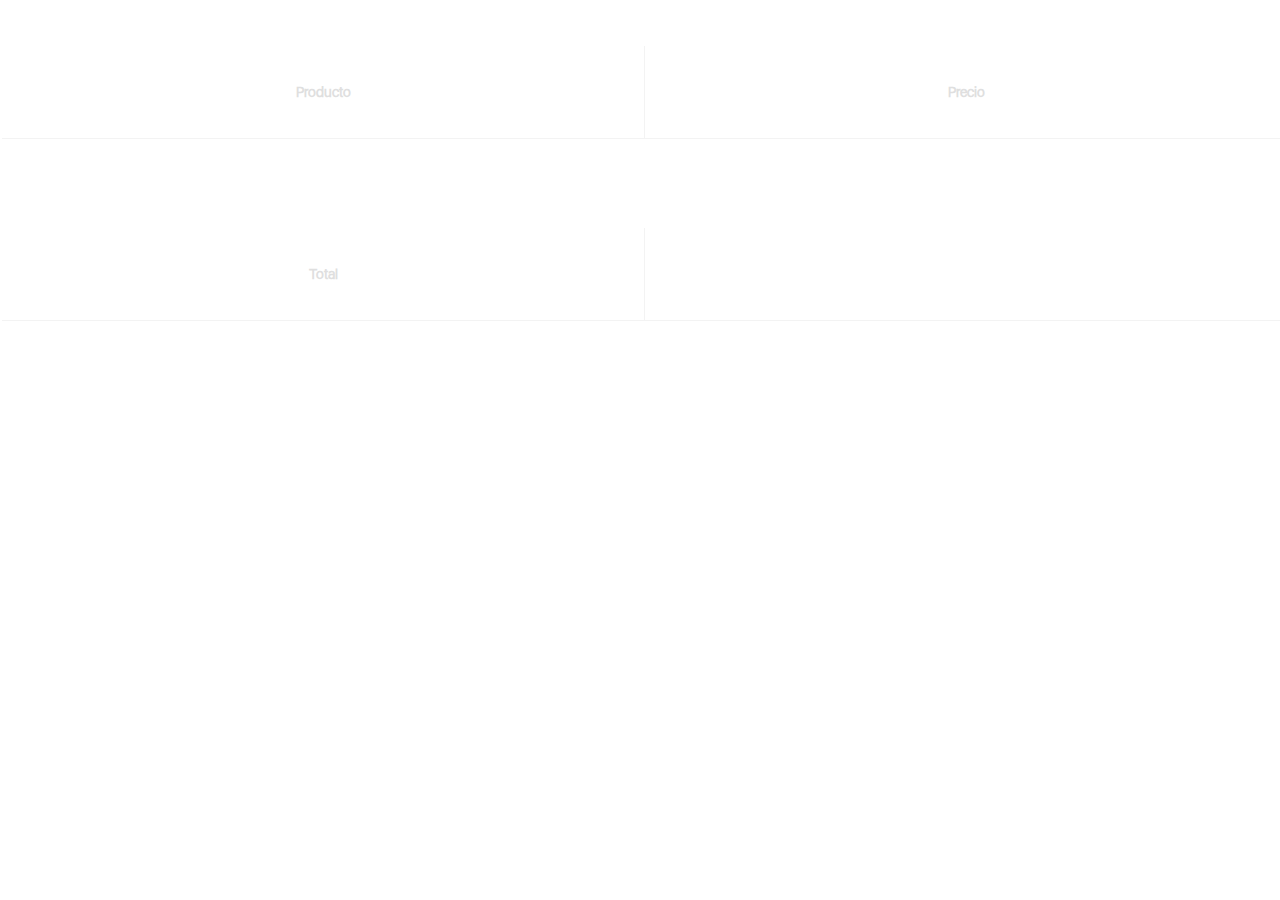
<file: src/2_shop-cart-window-iframe.html>
<!DOCTYPE html>
<html lang="en">

<head>
    <meta charset="UTF-8">
    <meta http-equiv="X-UA-Compatible" content="IE=edge">
    <meta name="viewport" content="width=device-width, initial-scale=1.0">
    <link rel="stylesheet" href="../style.css">
    <link rel="shortcut icon" href="../img/logo5-01.jpg">
    <script src="../main.js"></script>

    <title>We´reriver!</title>
</head>

<body>

    <table id="table">

        <thead>
            <tr class="shop-cart-window-iframe-div">
                <th class="p-cart-window-1-h1">Producto</th>
                <th class="p-cart-window-1-h1">Precio</th>
            </tr>
        </thead>

        <tbody>
            <script src="cartWindowOutput.js"></script>
        </tbody>

        <tfoot>
            <tr class="shop-cart-window-iframe-div">
                <th class="p-cart-window-1-h1">Total</th>
                <th class="p-cart-window-1-h1">
                    <script src="cartWindowSum.js"></script>
                </th>
            </tr>
        </tfoot>

    </table>

</body>

</html>
</file>
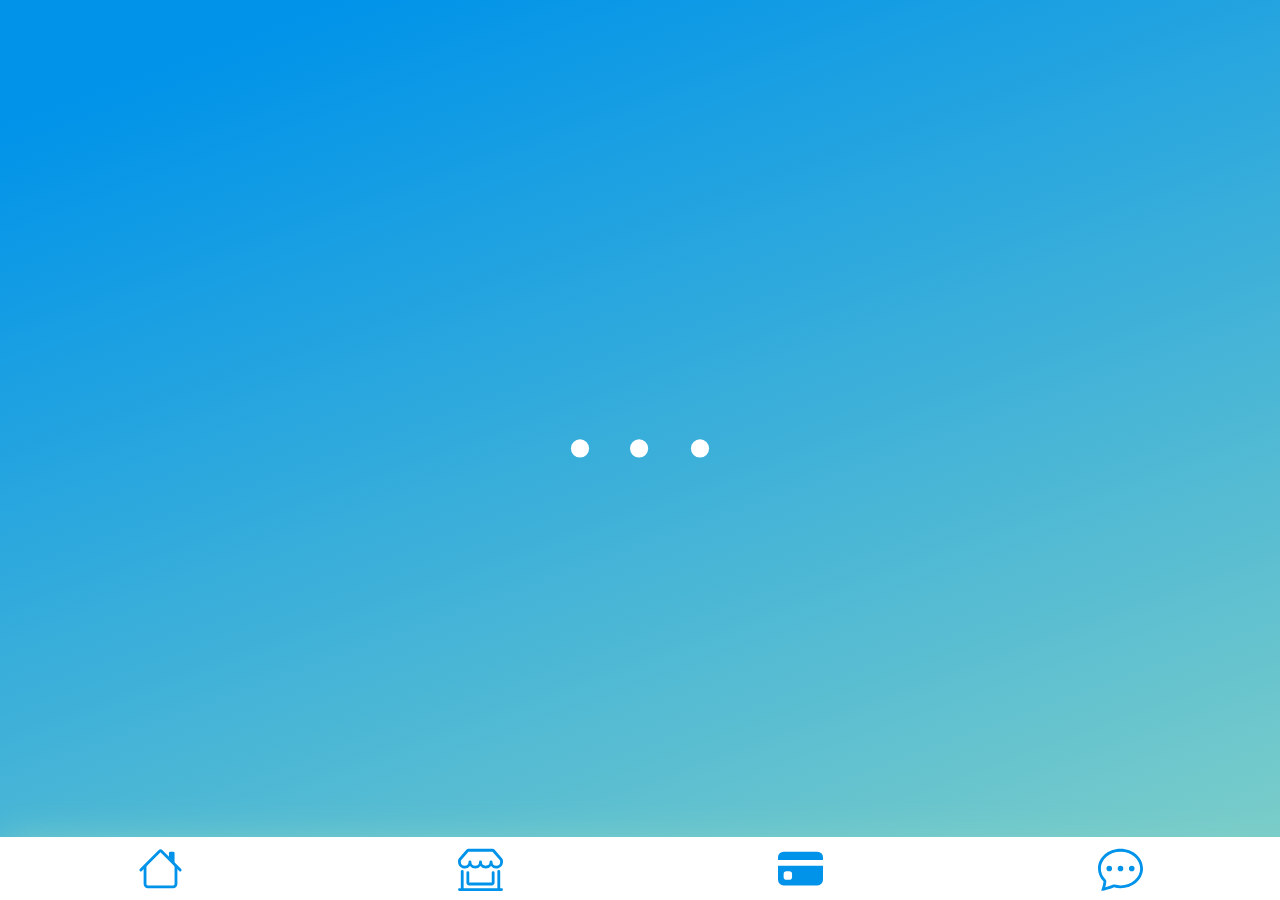
<file: src/2_shop.html>
<!DOCTYPE html>
<html lang="en">

<head>
    <meta charset="UTF-8">
    <meta http-equiv="X-UA-Compatible" content="IE=edge">
    <meta name="viewport" content="width=device-width, initial-scale=1.0">
    <link rel="stylesheet" href="../style.css">
    <link rel="shortcut icon" href="../img/shoes logo blue_Mesa de trabajo 1.jpg">
    <script src="../main.js"></script>

    <title>Shoes</title>
</head>

<body id="shop_body_2">
    <iframe id="iframe" src="2_shop_iframe.html" frameborder="0"></iframe>

    <div class="containerLoading" id="containerLoading">
        <div id="loader-dummy">
            <svg class="loader" xmlns="http://www.w3.org/2000/svg" viewBox="0 0 19.8 5.3">
            <g class="loading-bullets">
              <circle class="loading-circle-1" cx="3.3" cy="2.7" r="1"/>
              <circle class="loading-circle-2" cx="9.8" cy="2.7" r="1"/>
              <circle class="loading-circle-3" cx="16.5" cy="2.7" r="1"/>
            </g>
          </svg>
        </div>
        <div id="retry-dummy">
            <svg class="retry" xmlns="http://www.w3.org/2000/svg" viewBox="0 0 10.3 10.4"><path d="M10 5.8c-.2 0-.4.1-.4.3-.2.7-.5 1.3-.9 1.9-1.5 1.9-4.3 2.2-6.2.7C1.6 8 1 6.9.9 5.7c-.2-1.2.1-2.4.8-3.3C3.3.5 6.1.2 8 1.7c.4.3.7.6.9 1H7.6c-.2 0-.4.2-.4.4s.2.4.4.4h2.1l.1-.1v-.1-.1-.1V.8c0-.2-.2-.4-.4-.4S9 .6 9 .8v.9c-.1-.1-.3-.3-.5-.6-2.3-1.8-5.6-1.4-7.4.8C.3 3-.1 4.4 0 5.8c.1 1.4.8 2.6 1.9 3.5 1 .8 2.1 1.1 3.3 1.1 1.5 0 3-.7 4.1-1.9.5-.6.9-1.4 1-2.2 0-.3-.1-.5-.3-.5z"/></svg>
        </div>
    </div>
    <script src="mediaQueries.js"></script>
    <div class="main1">
        <div id="main1a">
            <a href="../index.html"><svg xmlns="http://www.w3.org/2000/svg" height="5vh" fill="#0093E9" class="bi bi-house" viewBox="0 0 16 16">
        <path fill-rule="evenodd" d="M2 13.5V7h1v6.5a.5.5 0 0 0 .5.5h9a.5.5 0 0 0 .5-.5V7h1v6.5a1.5 1.5 0 0 1-1.5 1.5h-9A1.5 1.5 0 0 1 2 13.5zm11-11V6l-2-2V2.5a.5.5 0 0 1 .5-.5h1a.5.5 0 0 1 .5.5z"/>
        <path fill-rule="evenodd" d="M7.293 1.5a1 1 0 0 1 1.414 0l6.647 6.646a.5.5 0 0 1-.708.708L8 2.207 1.354 8.854a.5.5 0 1 1-.708-.708L7.293 1.5z"/>
      </svg></a>
            <a href="..//src/2_shop.html"><svg xmlns="http://www.w3.org/2000/svg" height="5vh" fill="#0093E9" class="bi bi-shop-window" viewBox="0 0 16 16">
          <path d="M2.97 1.35A1 1 0 0 1 3.73 1h8.54a1 1 0 0 1 .76.35l2.609 3.044A1.5 1.5 0 0 1 16 5.37v.255a2.375 2.375 0 0 1-4.25 1.458A2.371 2.371 0 0 1 9.875 8 2.37 2.37 0 0 1 8 7.083 2.37 2.37 0 0 1 6.125 8a2.37 2.37 0 0 1-1.875-.917A2.375 2.375 0 0 1 0 5.625V5.37a1.5 1.5 0 0 1 .361-.976l2.61-3.045zm1.78 4.275a1.375 1.375 0 0 0 2.75 0 .5.5 0 0 1 1 0 1.375 1.375 0 0 0 2.75 0 .5.5 0 0 1 1 0 1.375 1.375 0 1 0 2.75 0V5.37a.5.5 0 0 0-.12-.325L12.27 2H3.73L1.12 5.045A.5.5 0 0 0 1 5.37v.255a1.375 1.375 0 0 0 2.75 0 .5.5 0 0 1 1 0zM1.5 8.5A.5.5 0 0 1 2 9v6h12V9a.5.5 0 0 1 1 0v6h.5a.5.5 0 0 1 0 1H.5a.5.5 0 0 1 0-1H1V9a.5.5 0 0 1 .5-.5zm2 .5a.5.5 0 0 1 .5.5V13h8V9.5a.5.5 0 0 1 1 0V13a1 1 0 0 1-1 1H4a1 1 0 0 1-1-1V9.5a.5.5 0 0 1 .5-.5z"/>
        </svg></a>
            <a href="..//src/3_payments.html"><svg xmlns="http://www.w3.org/2000/svg" height="5vh" fill="#0093E9" class="bi bi-credit-card-fill" viewBox="0 0 16 16">
        <path d="M0 4a2 2 0 0 1 2-2h12a2 2 0 0 1 2 2v1H0V4zm0 3v5a2 2 0 0 0 2 2h12a2 2 0 0 0 2-2V7H0zm3 2h1a1 1 0 0 1 1 1v1a1 1 0 0 1-1 1H3a1 1 0 0 1-1-1v-1a1 1 0 0 1 1-1z"/>
      </svg></a>
            <a href="..//src/4_contacts.html"><svg xmlns="http://www.w3.org/2000/svg" height="5vh" fill="#0093E9" class="bi bi-chat-dots" viewBox="0 0 16 16">
          <path d="M5 8a1 1 0 1 1-2 0 1 1 0 0 1 2 0zm4 0a1 1 0 1 1-2 0 1 1 0 0 1 2 0zm3 1a1 1 0 1 0 0-2 1 1 0 0 0 0 2z"/>
          <path d="m2.165 15.803.02-.004c1.83-.363 2.948-.842 3.468-1.105A9.06 9.06 0 0 0 8 15c4.418 0 8-3.134 8-7s-3.582-7-8-7-8 3.134-8 7c0 1.76.743 3.37 1.97 4.6a10.437 10.437 0 0 1-.524 2.318l-.003.011a10.722 10.722 0 0 1-.244.637c-.079.186.074.394.273.362a21.673 21.673 0 0 0 .693-.125zm.8-3.108a1 1 0 0 0-.287-.801C1.618 10.83 1 9.468 1 8c0-3.192 3.004-6 7-6s7 2.808 7 6c0 3.193-3.004 6-7 6a8.06 8.06 0 0 1-2.088-.272 1 1 0 0 0-.711.074c-.387.196-1.24.57-2.634.893a10.97 10.97 0 0 0 .398-2z"/>
        </svg></a>
        </div>
    </div>

</body>

</html>
</file>
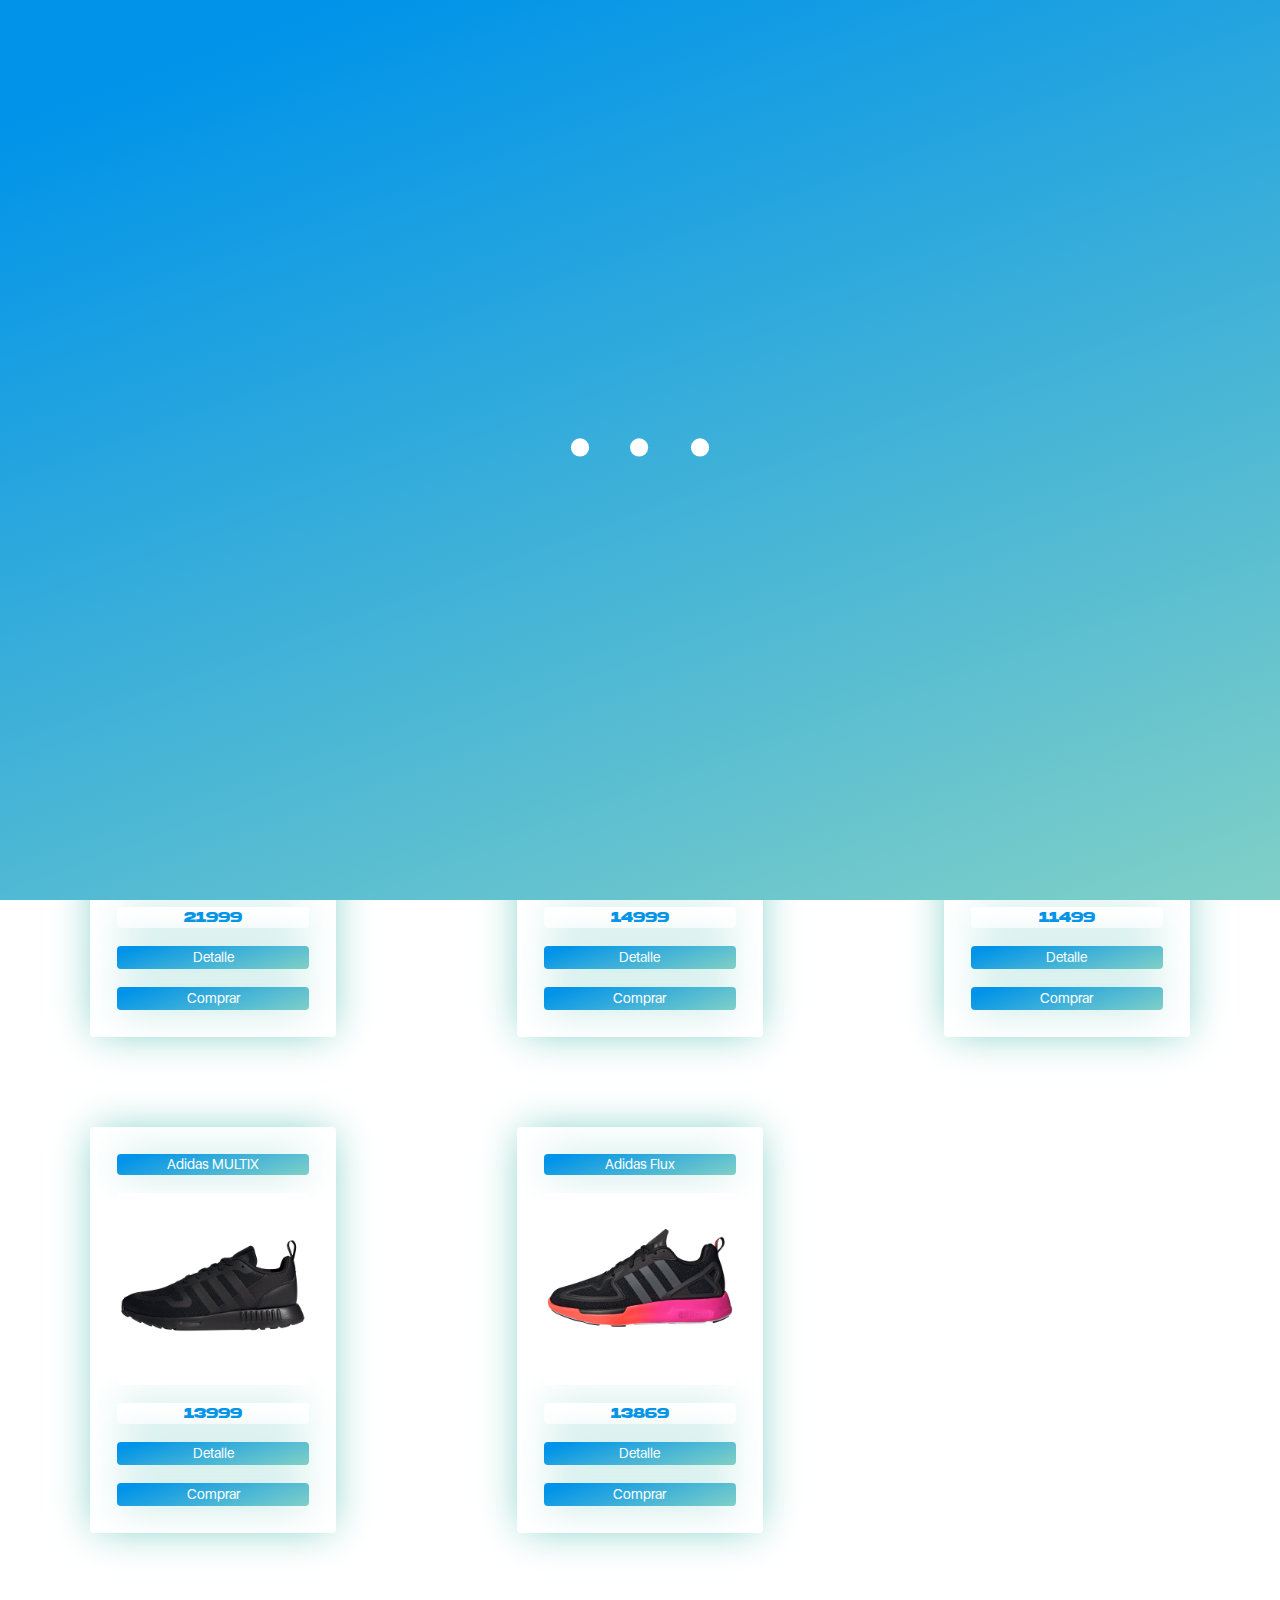
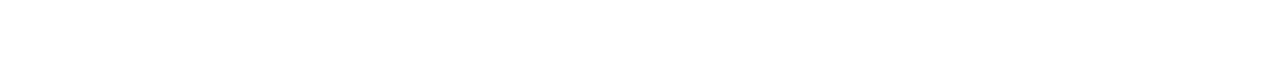
<file: src/2_shop_iframe.html>
<!DOCTYPE html>
<html lang="en">

<head>
    <meta charset="UTF-8">
    <meta http-equiv="X-UA-Compatible" content="IE=edge">
    <meta name="viewport" content="width=device-width, initial-scale=1.0">
    <link rel="stylesheet" href="../style.css">
    <link rel="shortcut icon" href="./img/logo5-01.jpg">
    <link rel="stylesheet" href="https://maxcdn.bootstrapcdn.com/bootstrap/4.0.0/css/bootstrap.min.css" integrity="sha384-Gn5384xqQ1aoWXA+058RXPxPg6fy4IWvTNh0E263XmFcJlSAwiGgFAW/dAiS6JXm" crossorigin="anonymous">
    <script src="https://code.jquery.com/jquery-3.2.1.slim.min.js" integrity="sha384-KJ3o2DKtIkvYIK3UENzmM7KCkRr/rE9/Qpg6aAZGJwFDMVNA/GpGFF93hXpG5KkN" crossorigin="anonymous"></script>
    <script src="https://cdnjs.cloudflare.com/ajax/libs/popper.js/1.12.9/umd/popper.min.js" integrity="sha384-ApNbgh9B+Y1QKtv3Rn7W3mgPxhU9K/ScQsAP7hUibX39j7fakFPskvXusvfa0b4Q" crossorigin="anonymous"></script>
    <script src="https://maxcdn.bootstrapcdn.com/bootstrap/4.0.0/js/bootstrap.min.js" integrity="sha384-JZR6Spejh4U02d8jOt6vLEHfe/JQGiRRSQQxSfFWpi1MquVdAyjUar5+76PVCmYl" crossorigin="anonymous"></script>
    <script src="../main.js"></script>

</head>



<body class="shop-body">





    <div id="shop-section-info-1">





        <div id="shop">
            <script src="products.js"></script>
        </div>



        <div id="sortNSearchMother">
            <div id="sortNSearch">

                <div id="search"><input type="text" id="myInput" onkeyup="myFunction1()" placeholder="Busca diseños por nombre..." title="Type in a name"></div>
                <div id="sort">
                    <div for="orderBy" class="orderBy1">Ordenar por:</div>
                    <select name="orderBy" id="orderBy" class="orderBy2">
                   <option value="sort">menor precio</option> 
                   <option value="reverse">mayor precio</option>
             </select>
                </div>
                <div class="container-count-2">

                    <button id="shop-cart-button"> 
                        <svg xmlns="http://www.w3.org/2000/svg" height="5vh " fill="white" class="bi bi-cart3" viewBox="0 0 16 16">
                    <path d="M0 1.5A.5.5 0 0 1 .5 1H2a.5.5 0 0 1 .485.379L2.89 3H14.5a.5.5 0 0 1 .49.598l-1 5a.5.5 0 0 1-.465.401l-9.397.472L4.415 11H13a.5.5 0 0 1 0 1H4a.5.5 0 0 1-.491-.408L2.01 3.607 1.61 2H.5a.5.5 0 0 1-.5-.5zM3.102 4l.84 4.479 9.144-.459L13.89 4H3.102zM5 12a2 2 0 1 0 0 4 2 2 0 0 0 0-4zm7 0a2 2 0 1 0 0 4 2 2 0 0 0 0-4zm-7 1a1 1 0 1 1 0 2 1 1 0 0 1 0-2zm7 0a1 1 0 1 1 0 2 1 1 0 0 1 0-2z"/>
                  </svg>
                </button>
                    <div class="container-count">
                        <p class="shop-count" id="shop-count">
                            <script src="cartWindowCount.js"></script>
                        </p>
                    </div>
                </div>
            </div>
        </div>

        <script src="cartWindowOn.js"></script>
        <script src="cartWindowOff.js"></script>
        <script src="cartWindowInput.js"></script>
        <script src="cartWindowOutput.js"></script>
        <script src="shop.js"></script>

    </div>



    <div class="containerLoading" id="containerLoading2">
        <div id="loader-dummy">
            <svg class="loader" xmlns="http://www.w3.org/2000/svg" viewBox="0 0 19.8 5.3">
            <g class="loading-bullets">
              <circle class="loading-circle-1" cx="3.3" cy="2.7" r="1"/>
              <circle class="loading-circle-2" cx="9.8" cy="2.7" r="1"/>
              <circle class="loading-circle-3" cx="16.5" cy="2.7" r="1"/>
            </g>
          </svg>
        </div>
        <div id="retry-dummy">
            <svg class="retry" xmlns="http://www.w3.org/2000/svg" viewBox="0 0 10.3 10.4"><path d="M10 5.8c-.2 0-.4.1-.4.3-.2.7-.5 1.3-.9 1.9-1.5 1.9-4.3 2.2-6.2.7C1.6 8 1 6.9.9 5.7c-.2-1.2.1-2.4.8-3.3C3.3.5 6.1.2 8 1.7c.4.3.7.6.9 1H7.6c-.2 0-.4.2-.4.4s.2.4.4.4h2.1l.1-.1v-.1-.1-.1V.8c0-.2-.2-.4-.4-.4S9 .6 9 .8v.9c-.1-.1-.3-.3-.5-.6-2.3-1.8-5.6-1.4-7.4.8C.3 3-.1 4.4 0 5.8c.1 1.4.8 2.6 1.9 3.5 1 .8 2.1 1.1 3.3 1.1 1.5 0 3-.7 4.1-1.9.5-.6.9-1.4 1-2.2 0-.3-.1-.5-.3-.5z"/></svg>
        </div>
    </div>


</body>

</html>
</file>
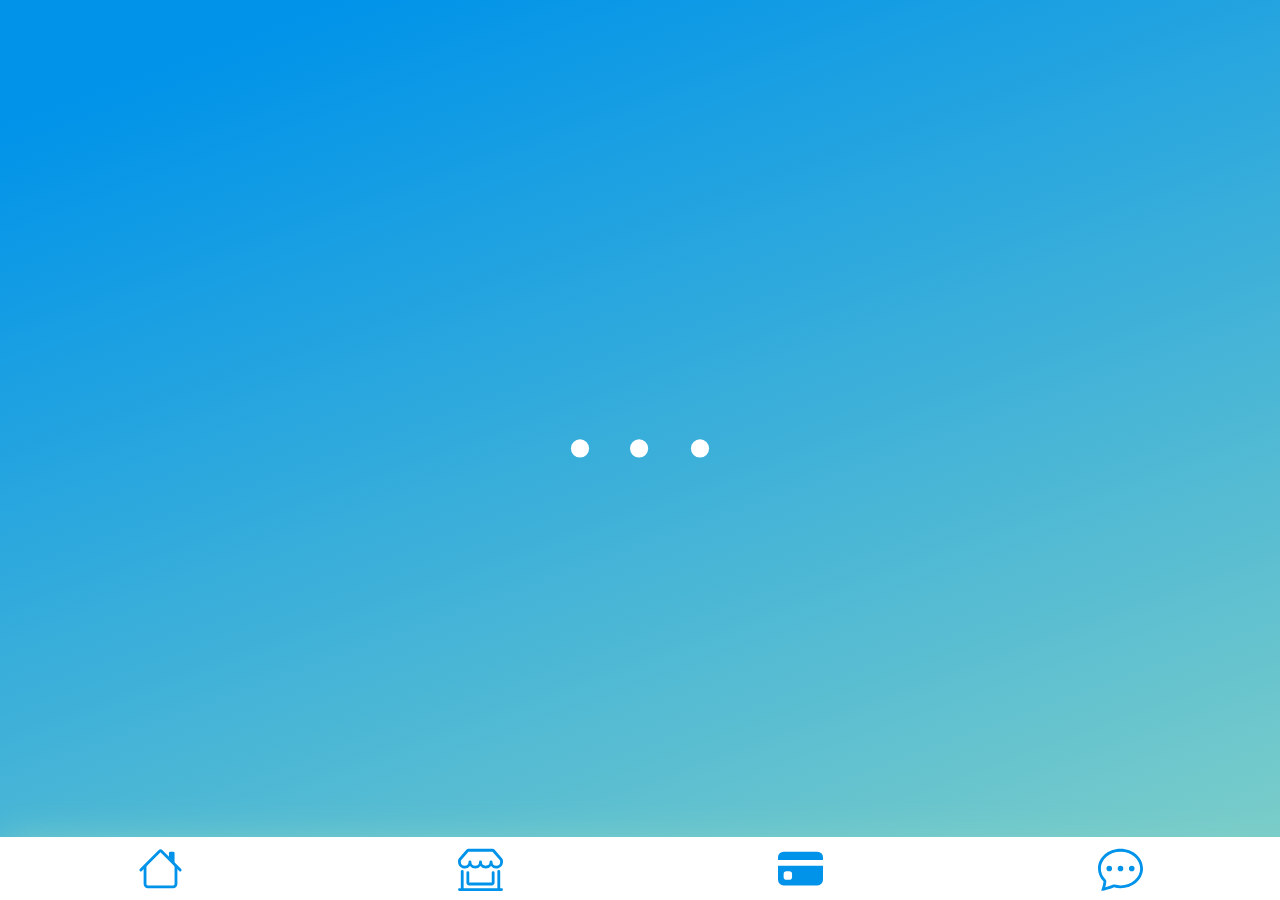
<file: src/3_payments.html>
<!DOCTYPE html>
<html lang="en">

<head>
    <meta charset="UTF-8">
    <meta http-equiv="X-UA-Compatible" content="IE=edge">
    <meta name="viewport" content="width=device-width, initial-scale=1.0">
    <link rel="stylesheet" href="../style.css">
    <link rel="shortcut icon" href="../img/shoes logo blue_Mesa de trabajo 1.jpg">
    <script src="../main.js"></script>

    <title>Shoes</title>
</head>

<body class="payments-body">
    <div id="payments-container">
        <button id="button">Donar</button>
        <button id="button">Seguir envío</button>
    </div>

    <div class="containerLoading" id="containerLoading">
        <div id="loader-dummy">
            <svg class="loader" xmlns="http://www.w3.org/2000/svg" viewBox="0 0 19.8 5.3">
            <g class="loading-bullets">
              <circle class="loading-circle-1" cx="3.3" cy="2.7" r="1"/>
              <circle class="loading-circle-2" cx="9.8" cy="2.7" r="1"/>
              <circle class="loading-circle-3" cx="16.5" cy="2.7" r="1"/>
            </g>
          </svg>
        </div>
        <div id="retry-dummy">
            <svg class="retry" xmlns="http://www.w3.org/2000/svg" viewBox="0 0 10.3 10.4"><path d="M10 5.8c-.2 0-.4.1-.4.3-.2.7-.5 1.3-.9 1.9-1.5 1.9-4.3 2.2-6.2.7C1.6 8 1 6.9.9 5.7c-.2-1.2.1-2.4.8-3.3C3.3.5 6.1.2 8 1.7c.4.3.7.6.9 1H7.6c-.2 0-.4.2-.4.4s.2.4.4.4h2.1l.1-.1v-.1-.1-.1V.8c0-.2-.2-.4-.4-.4S9 .6 9 .8v.9c-.1-.1-.3-.3-.5-.6-2.3-1.8-5.6-1.4-7.4.8C.3 3-.1 4.4 0 5.8c.1 1.4.8 2.6 1.9 3.5 1 .8 2.1 1.1 3.3 1.1 1.5 0 3-.7 4.1-1.9.5-.6.9-1.4 1-2.2 0-.3-.1-.5-.3-.5z"/></svg>
        </div>
    </div>

    <div class="main1">
        <div id="main1a">
            <a href="../index.html"><svg xmlns="http://www.w3.org/2000/svg" height="5vh" fill="#0093E9" class="bi bi-house" viewBox="0 0 16 16">
      <path fill-rule="evenodd" d="M2 13.5V7h1v6.5a.5.5 0 0 0 .5.5h9a.5.5 0 0 0 .5-.5V7h1v6.5a1.5 1.5 0 0 1-1.5 1.5h-9A1.5 1.5 0 0 1 2 13.5zm11-11V6l-2-2V2.5a.5.5 0 0 1 .5-.5h1a.5.5 0 0 1 .5.5z"/>
      <path fill-rule="evenodd" d="M7.293 1.5a1 1 0 0 1 1.414 0l6.647 6.646a.5.5 0 0 1-.708.708L8 2.207 1.354 8.854a.5.5 0 1 1-.708-.708L7.293 1.5z"/>
    </svg></a>
            <a href="..//src/2_shop.html"><svg xmlns="http://www.w3.org/2000/svg" height="5vh" fill="#0093E9" class="bi bi-shop-window" viewBox="0 0 16 16">
        <path d="M2.97 1.35A1 1 0 0 1 3.73 1h8.54a1 1 0 0 1 .76.35l2.609 3.044A1.5 1.5 0 0 1 16 5.37v.255a2.375 2.375 0 0 1-4.25 1.458A2.371 2.371 0 0 1 9.875 8 2.37 2.37 0 0 1 8 7.083 2.37 2.37 0 0 1 6.125 8a2.37 2.37 0 0 1-1.875-.917A2.375 2.375 0 0 1 0 5.625V5.37a1.5 1.5 0 0 1 .361-.976l2.61-3.045zm1.78 4.275a1.375 1.375 0 0 0 2.75 0 .5.5 0 0 1 1 0 1.375 1.375 0 0 0 2.75 0 .5.5 0 0 1 1 0 1.375 1.375 0 1 0 2.75 0V5.37a.5.5 0 0 0-.12-.325L12.27 2H3.73L1.12 5.045A.5.5 0 0 0 1 5.37v.255a1.375 1.375 0 0 0 2.75 0 .5.5 0 0 1 1 0zM1.5 8.5A.5.5 0 0 1 2 9v6h12V9a.5.5 0 0 1 1 0v6h.5a.5.5 0 0 1 0 1H.5a.5.5 0 0 1 0-1H1V9a.5.5 0 0 1 .5-.5zm2 .5a.5.5 0 0 1 .5.5V13h8V9.5a.5.5 0 0 1 1 0V13a1 1 0 0 1-1 1H4a1 1 0 0 1-1-1V9.5a.5.5 0 0 1 .5-.5z"/>
      </svg></a>
            <a href="..//src/3_payments.html"><svg xmlns="http://www.w3.org/2000/svg" height="5vh" fill="#0093E9" class="bi bi-credit-card-fill" viewBox="0 0 16 16">
      <path d="M0 4a2 2 0 0 1 2-2h12a2 2 0 0 1 2 2v1H0V4zm0 3v5a2 2 0 0 0 2 2h12a2 2 0 0 0 2-2V7H0zm3 2h1a1 1 0 0 1 1 1v1a1 1 0 0 1-1 1H3a1 1 0 0 1-1-1v-1a1 1 0 0 1 1-1z"/>
    </svg></a>
            <a href="..//src/4_contacts.html"><svg xmlns="http://www.w3.org/2000/svg" height="5vh" fill="#0093E9" class="bi bi-chat-dots" viewBox="0 0 16 16">
        <path d="M5 8a1 1 0 1 1-2 0 1 1 0 0 1 2 0zm4 0a1 1 0 1 1-2 0 1 1 0 0 1 2 0zm3 1a1 1 0 1 0 0-2 1 1 0 0 0 0 2z"/>
        <path d="m2.165 15.803.02-.004c1.83-.363 2.948-.842 3.468-1.105A9.06 9.06 0 0 0 8 15c4.418 0 8-3.134 8-7s-3.582-7-8-7-8 3.134-8 7c0 1.76.743 3.37 1.97 4.6a10.437 10.437 0 0 1-.524 2.318l-.003.011a10.722 10.722 0 0 1-.244.637c-.079.186.074.394.273.362a21.673 21.673 0 0 0 .693-.125zm.8-3.108a1 1 0 0 0-.287-.801C1.618 10.83 1 9.468 1 8c0-3.192 3.004-6 7-6s7 2.808 7 6c0 3.193-3.004 6-7 6a8.06 8.06 0 0 1-2.088-.272 1 1 0 0 0-.711.074c-.387.196-1.24.57-2.634.893a10.97 10.97 0 0 0 .398-2z"/>
      </svg></a>
        </div>
    </div>


</body>


</html>
</file>
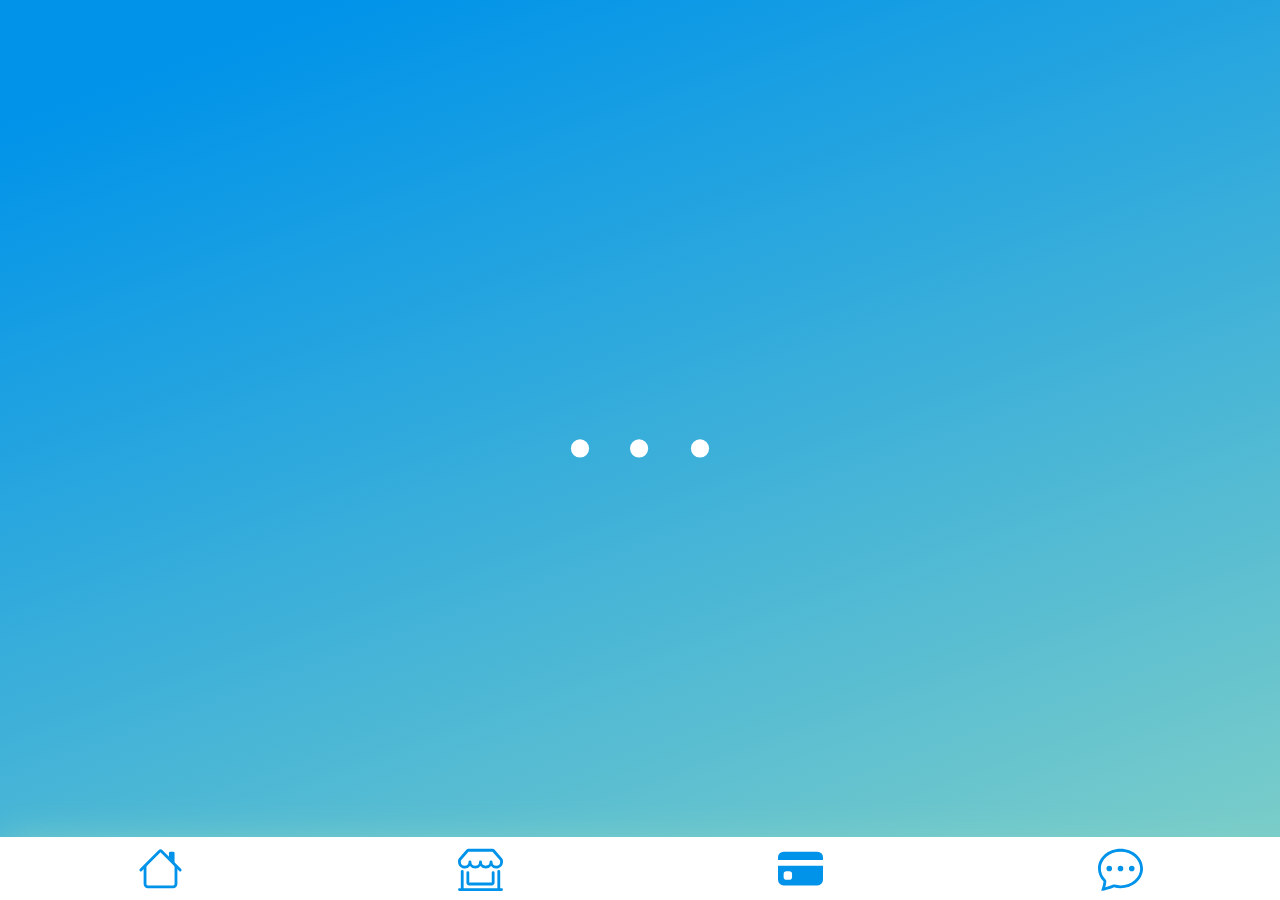
<file: src/4_contacts.html>
<!DOCTYPE html>
<html lang="en">

<head>
    <meta charset="UTF-8">
    <meta http-equiv="X-UA-Compatible" content="IE=edge">
    <meta name="viewport" content="width=device-width, initial-scale=1.0">
    <link rel="stylesheet" href="../style.css">
    <link rel="shortcut icon" href="../img/shoes logo blue_Mesa de trabajo 1.jpg">
    <script src="../main.js"></script>
    <title>Shoes</title>
</head>

<body class="contacts-body">



    <div id="contacts-container">
        <input type="text" placeholder="Nombre">
        <input type="text" placeholder="Apellido">
        <input type="text" placeholder="N° de documento">
        <input type="text" placeholder="Escribe tu mensaje...">
        <button id="button">Enviar</button>
    </div>
    <div class="containerLoading" id="containerLoading">
        <div id="loader-dummy">
            <svg class="loader" xmlns="http://www.w3.org/2000/svg" viewBox="0 0 19.8 5.3">
        <g class="loading-bullets">
          <circle class="loading-circle-1" cx="3.3" cy="2.7" r="1"/>
          <circle class="loading-circle-2" cx="9.8" cy="2.7" r="1"/>
          <circle class="loading-circle-3" cx="16.5" cy="2.7" r="1"/>
        </g>
      </svg>
        </div>
        <div id="retry-dummy">
            <svg class="retry" xmlns="http://www.w3.org/2000/svg" viewBox="0 0 10.3 10.4"><path d="M10 5.8c-.2 0-.4.1-.4.3-.2.7-.5 1.3-.9 1.9-1.5 1.9-4.3 2.2-6.2.7C1.6 8 1 6.9.9 5.7c-.2-1.2.1-2.4.8-3.3C3.3.5 6.1.2 8 1.7c.4.3.7.6.9 1H7.6c-.2 0-.4.2-.4.4s.2.4.4.4h2.1l.1-.1v-.1-.1-.1V.8c0-.2-.2-.4-.4-.4S9 .6 9 .8v.9c-.1-.1-.3-.3-.5-.6-2.3-1.8-5.6-1.4-7.4.8C.3 3-.1 4.4 0 5.8c.1 1.4.8 2.6 1.9 3.5 1 .8 2.1 1.1 3.3 1.1 1.5 0 3-.7 4.1-1.9.5-.6.9-1.4 1-2.2 0-.3-.1-.5-.3-.5z"/></svg>
        </div>
    </div>
    <div class="main1">
        <div id="main1a">
            <a href="../index.html"><svg xmlns="http://www.w3.org/2000/svg" height="5vh" fill="#0093E9" class="bi bi-house" viewBox="0 0 16 16">
          <path fill-rule="evenodd" d="M2 13.5V7h1v6.5a.5.5 0 0 0 .5.5h9a.5.5 0 0 0 .5-.5V7h1v6.5a1.5 1.5 0 0 1-1.5 1.5h-9A1.5 1.5 0 0 1 2 13.5zm11-11V6l-2-2V2.5a.5.5 0 0 1 .5-.5h1a.5.5 0 0 1 .5.5z"/>
          <path fill-rule="evenodd" d="M7.293 1.5a1 1 0 0 1 1.414 0l6.647 6.646a.5.5 0 0 1-.708.708L8 2.207 1.354 8.854a.5.5 0 1 1-.708-.708L7.293 1.5z"/>
        </svg></a>
            <a href="..//src/2_shop.html"><svg xmlns="http://www.w3.org/2000/svg" height="5vh" fill="#0093E9" class="bi bi-shop-window" viewBox="0 0 16 16">
            <path d="M2.97 1.35A1 1 0 0 1 3.73 1h8.54a1 1 0 0 1 .76.35l2.609 3.044A1.5 1.5 0 0 1 16 5.37v.255a2.375 2.375 0 0 1-4.25 1.458A2.371 2.371 0 0 1 9.875 8 2.37 2.37 0 0 1 8 7.083 2.37 2.37 0 0 1 6.125 8a2.37 2.37 0 0 1-1.875-.917A2.375 2.375 0 0 1 0 5.625V5.37a1.5 1.5 0 0 1 .361-.976l2.61-3.045zm1.78 4.275a1.375 1.375 0 0 0 2.75 0 .5.5 0 0 1 1 0 1.375 1.375 0 0 0 2.75 0 .5.5 0 0 1 1 0 1.375 1.375 0 1 0 2.75 0V5.37a.5.5 0 0 0-.12-.325L12.27 2H3.73L1.12 5.045A.5.5 0 0 0 1 5.37v.255a1.375 1.375 0 0 0 2.75 0 .5.5 0 0 1 1 0zM1.5 8.5A.5.5 0 0 1 2 9v6h12V9a.5.5 0 0 1 1 0v6h.5a.5.5 0 0 1 0 1H.5a.5.5 0 0 1 0-1H1V9a.5.5 0 0 1 .5-.5zm2 .5a.5.5 0 0 1 .5.5V13h8V9.5a.5.5 0 0 1 1 0V13a1 1 0 0 1-1 1H4a1 1 0 0 1-1-1V9.5a.5.5 0 0 1 .5-.5z"/>
          </svg></a>
            <a href="..//src/3_payments.html"><svg xmlns="http://www.w3.org/2000/svg" height="5vh" fill="#0093E9" class="bi bi-credit-card-fill" viewBox="0 0 16 16">
          <path d="M0 4a2 2 0 0 1 2-2h12a2 2 0 0 1 2 2v1H0V4zm0 3v5a2 2 0 0 0 2 2h12a2 2 0 0 0 2-2V7H0zm3 2h1a1 1 0 0 1 1 1v1a1 1 0 0 1-1 1H3a1 1 0 0 1-1-1v-1a1 1 0 0 1 1-1z"/>
        </svg></a>
            <a href="..//src/4_contacts.html"><svg xmlns="http://www.w3.org/2000/svg" height="5vh" fill="#0093E9" class="bi bi-chat-dots" viewBox="0 0 16 16">
            <path d="M5 8a1 1 0 1 1-2 0 1 1 0 0 1 2 0zm4 0a1 1 0 1 1-2 0 1 1 0 0 1 2 0zm3 1a1 1 0 1 0 0-2 1 1 0 0 0 0 2z"/>
            <path d="m2.165 15.803.02-.004c1.83-.363 2.948-.842 3.468-1.105A9.06 9.06 0 0 0 8 15c4.418 0 8-3.134 8-7s-3.582-7-8-7-8 3.134-8 7c0 1.76.743 3.37 1.97 4.6a10.437 10.437 0 0 1-.524 2.318l-.003.011a10.722 10.722 0 0 1-.244.637c-.079.186.074.394.273.362a21.673 21.673 0 0 0 .693-.125zm.8-3.108a1 1 0 0 0-.287-.801C1.618 10.83 1 9.468 1 8c0-3.192 3.004-6 7-6s7 2.808 7 6c0 3.193-3.004 6-7 6a8.06 8.06 0 0 1-2.088-.272 1 1 0 0 0-.711.074c-.387.196-1.24.57-2.634.893a10.97 10.97 0 0 0 .398-2z"/>
          </svg></a>
        </div>
    </div>

</body>

</html>
</file>
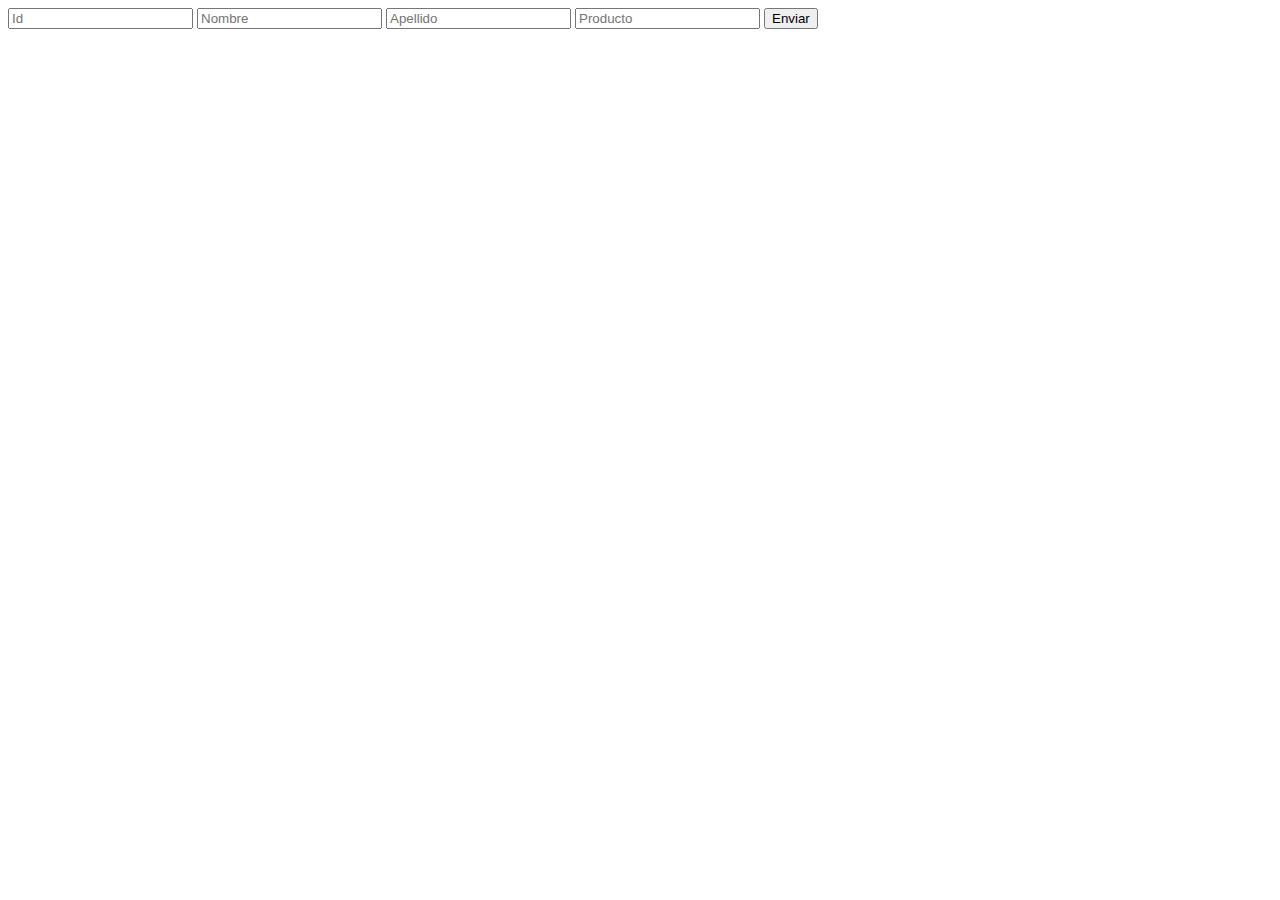
<file: test/php/testphp.html>
<!DOCTYPE html>
<html lang="en">

<head>
    <meta charset="UTF-8">
    <meta http-equiv="X-UA-Compatible" content="IE=edge">
    <meta name="viewport" content="width=device-width, initial-scale=1.0">
    <title>Document</title>
</head>

<body>
    <form action="conection.php" method="POST">
        <input type="text" name="Id" placeholder="Id">
        <input type="text" name="Nombre" placeholder="Nombre">
        <input type="text" name="Apellido" placeholder="Apellido">
        <input type="text" name="Producto" placeholder="Producto">
        <button type="submit" name="send">Enviar</button>
    </form>
</body>

</html>
</file>
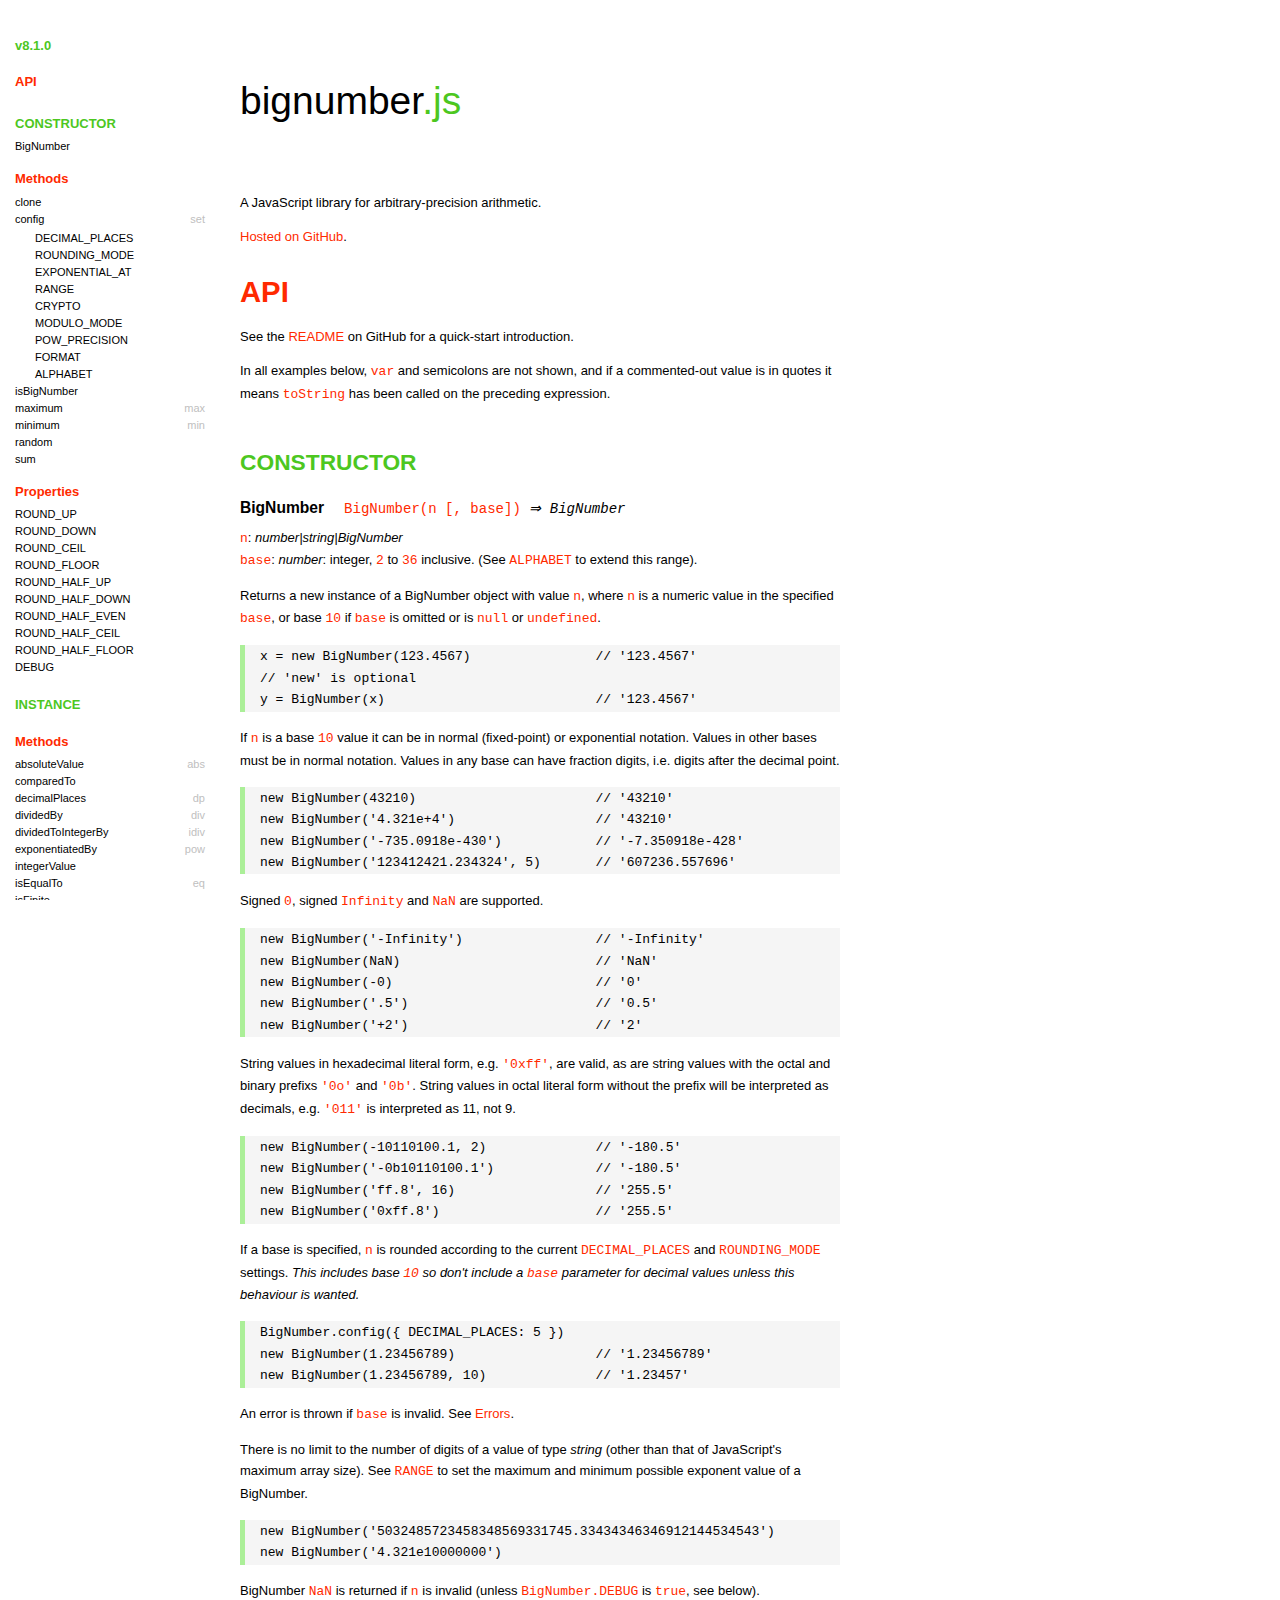
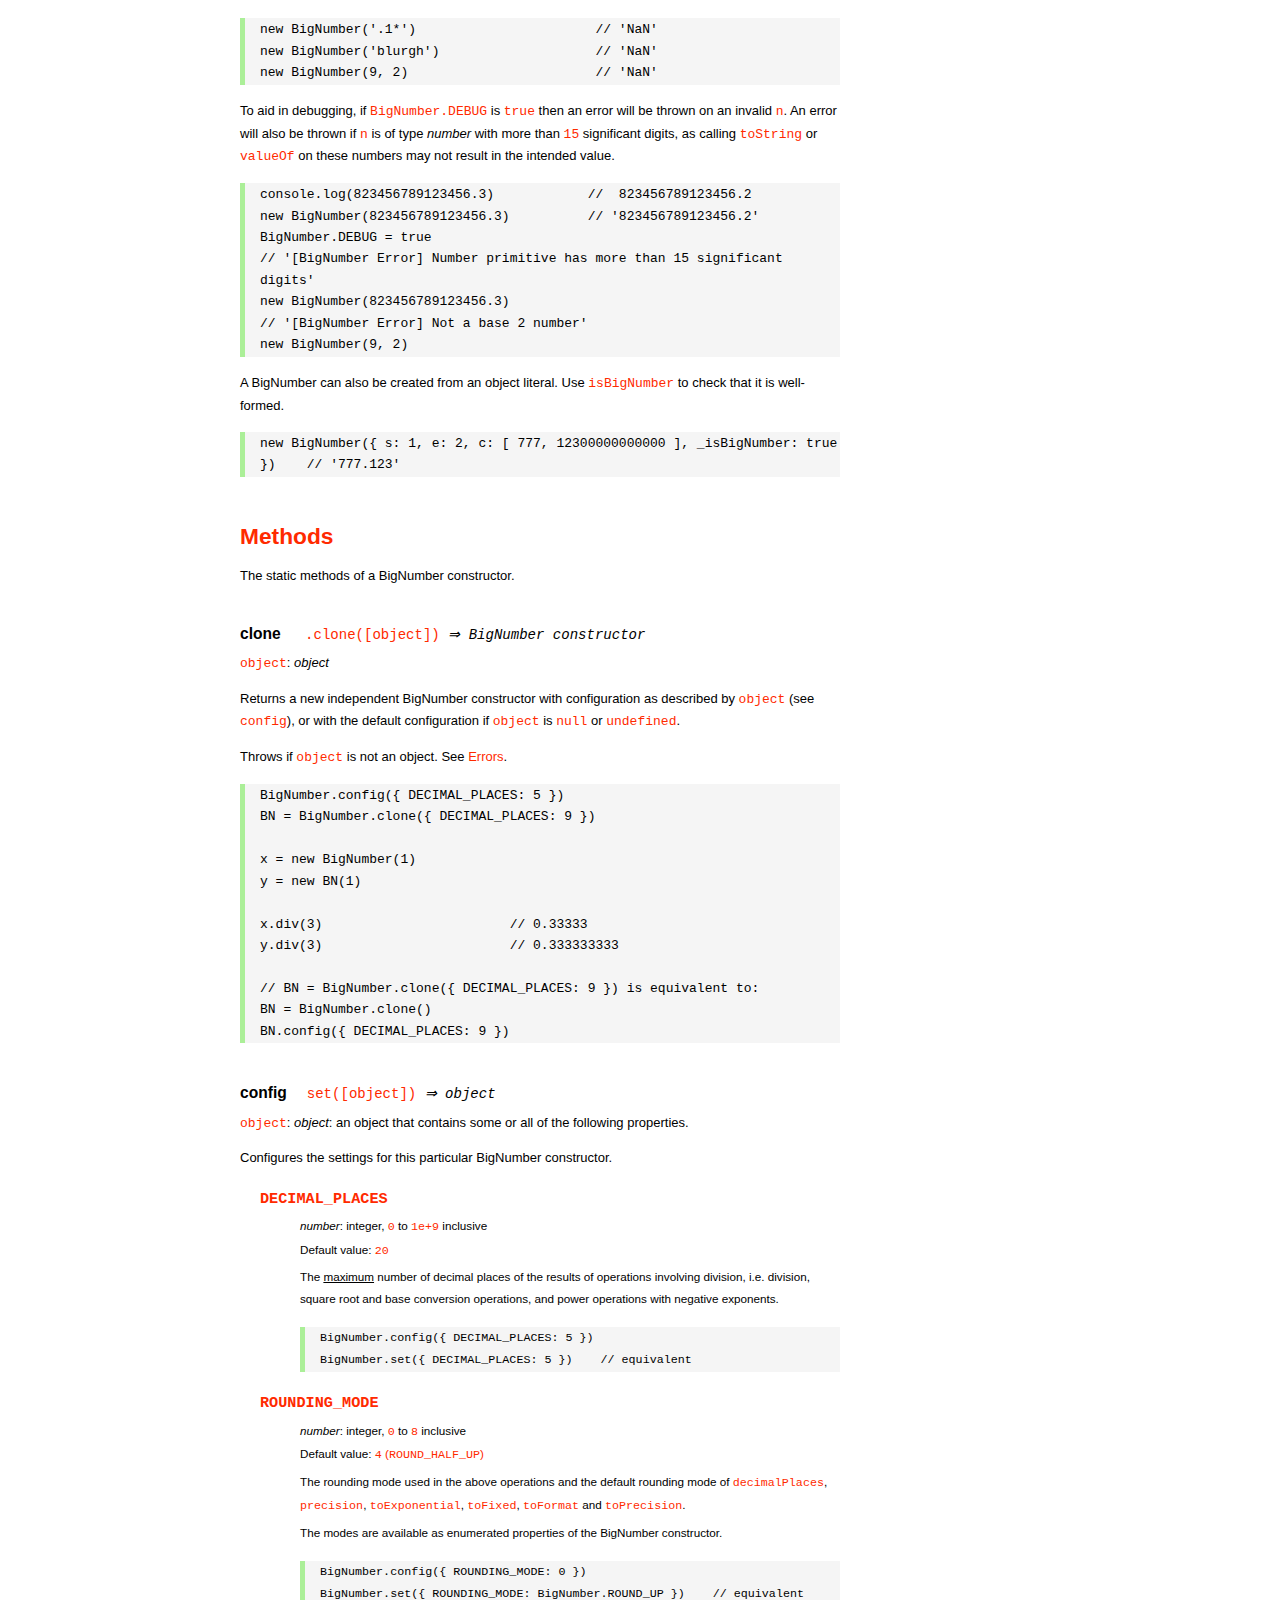
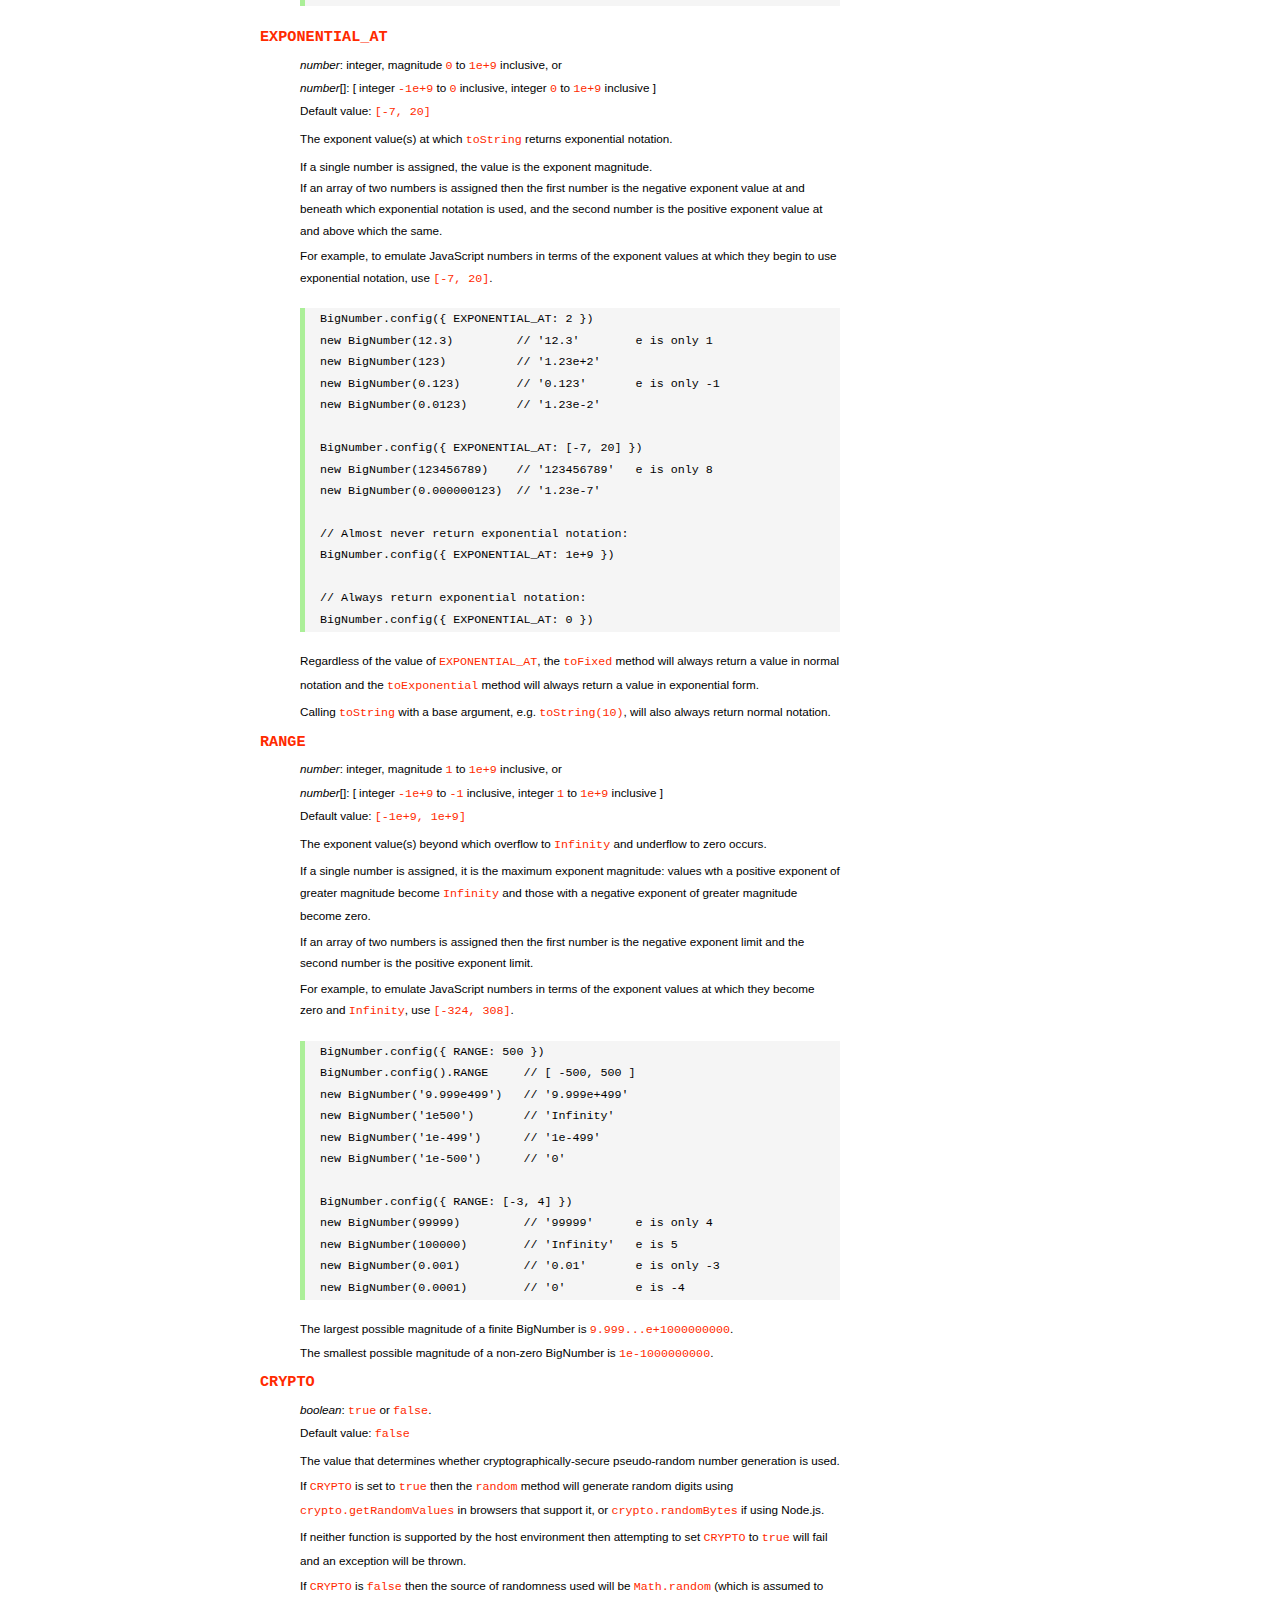
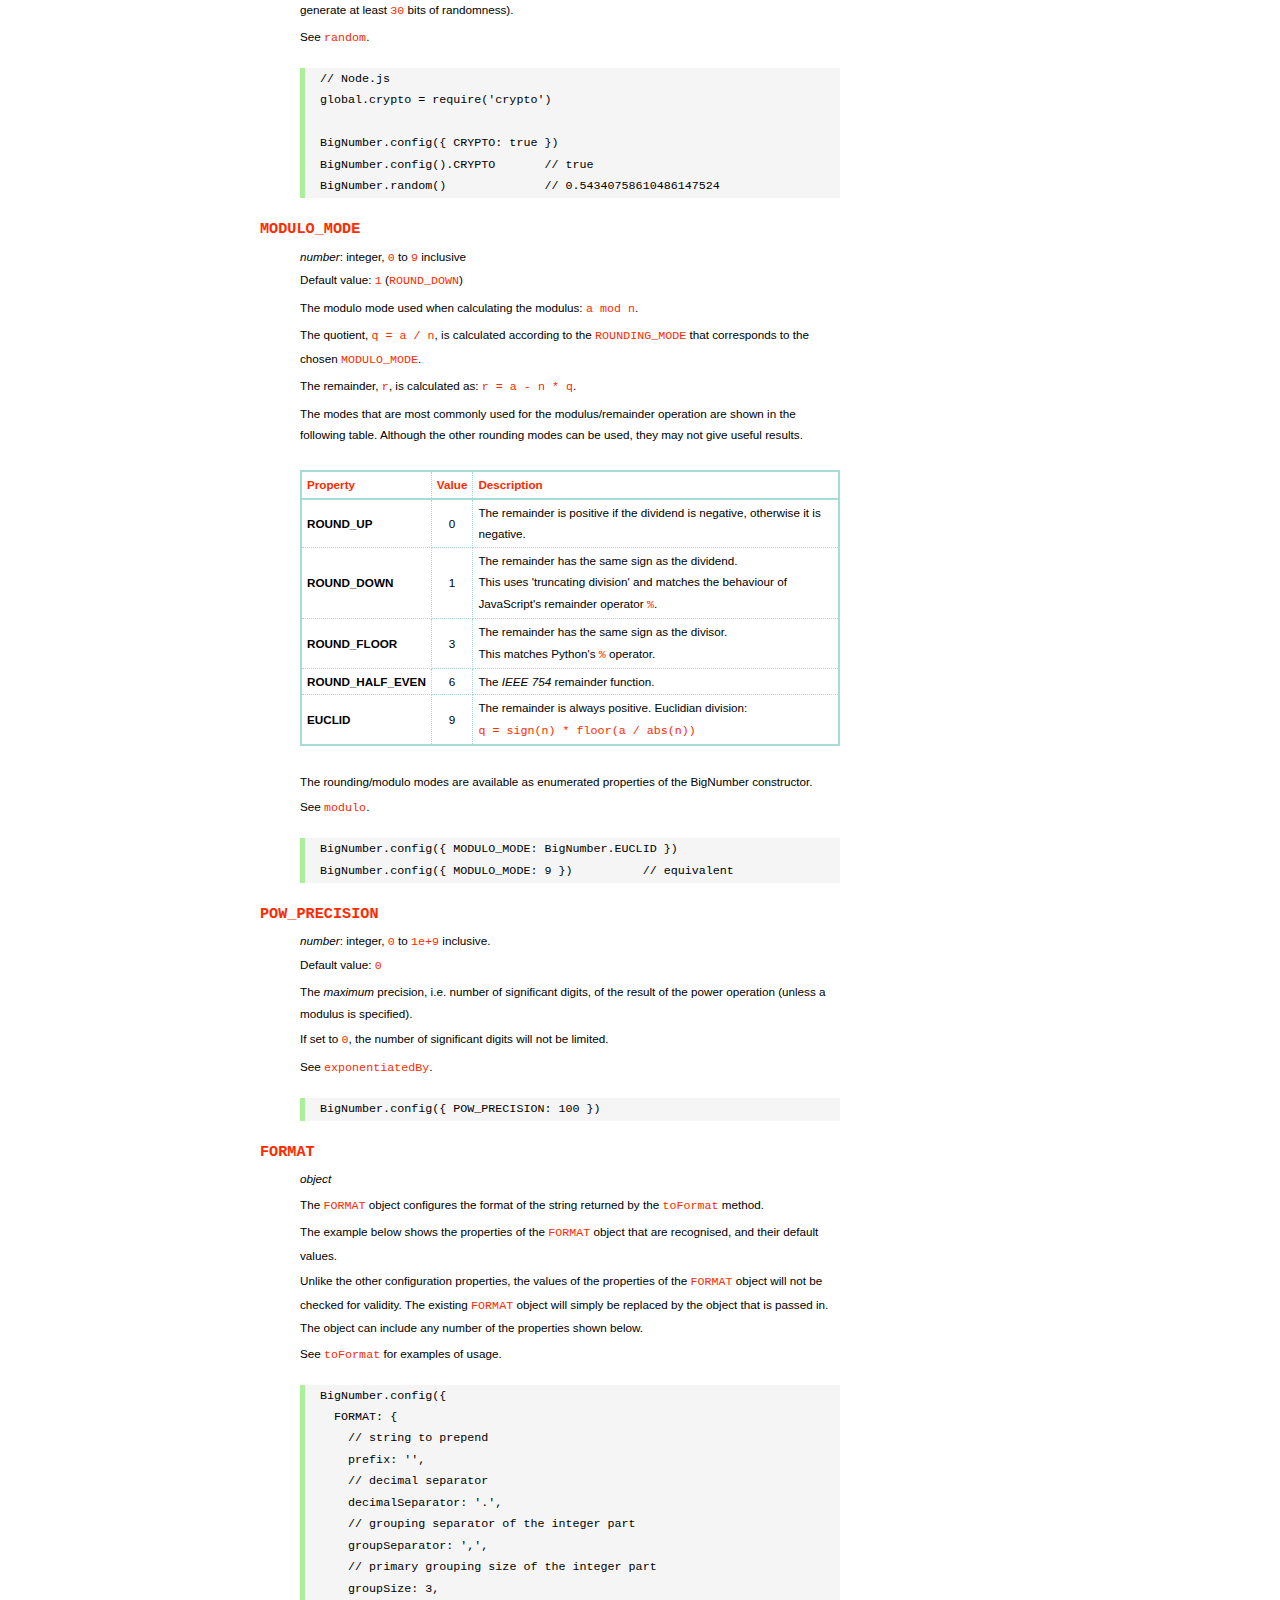
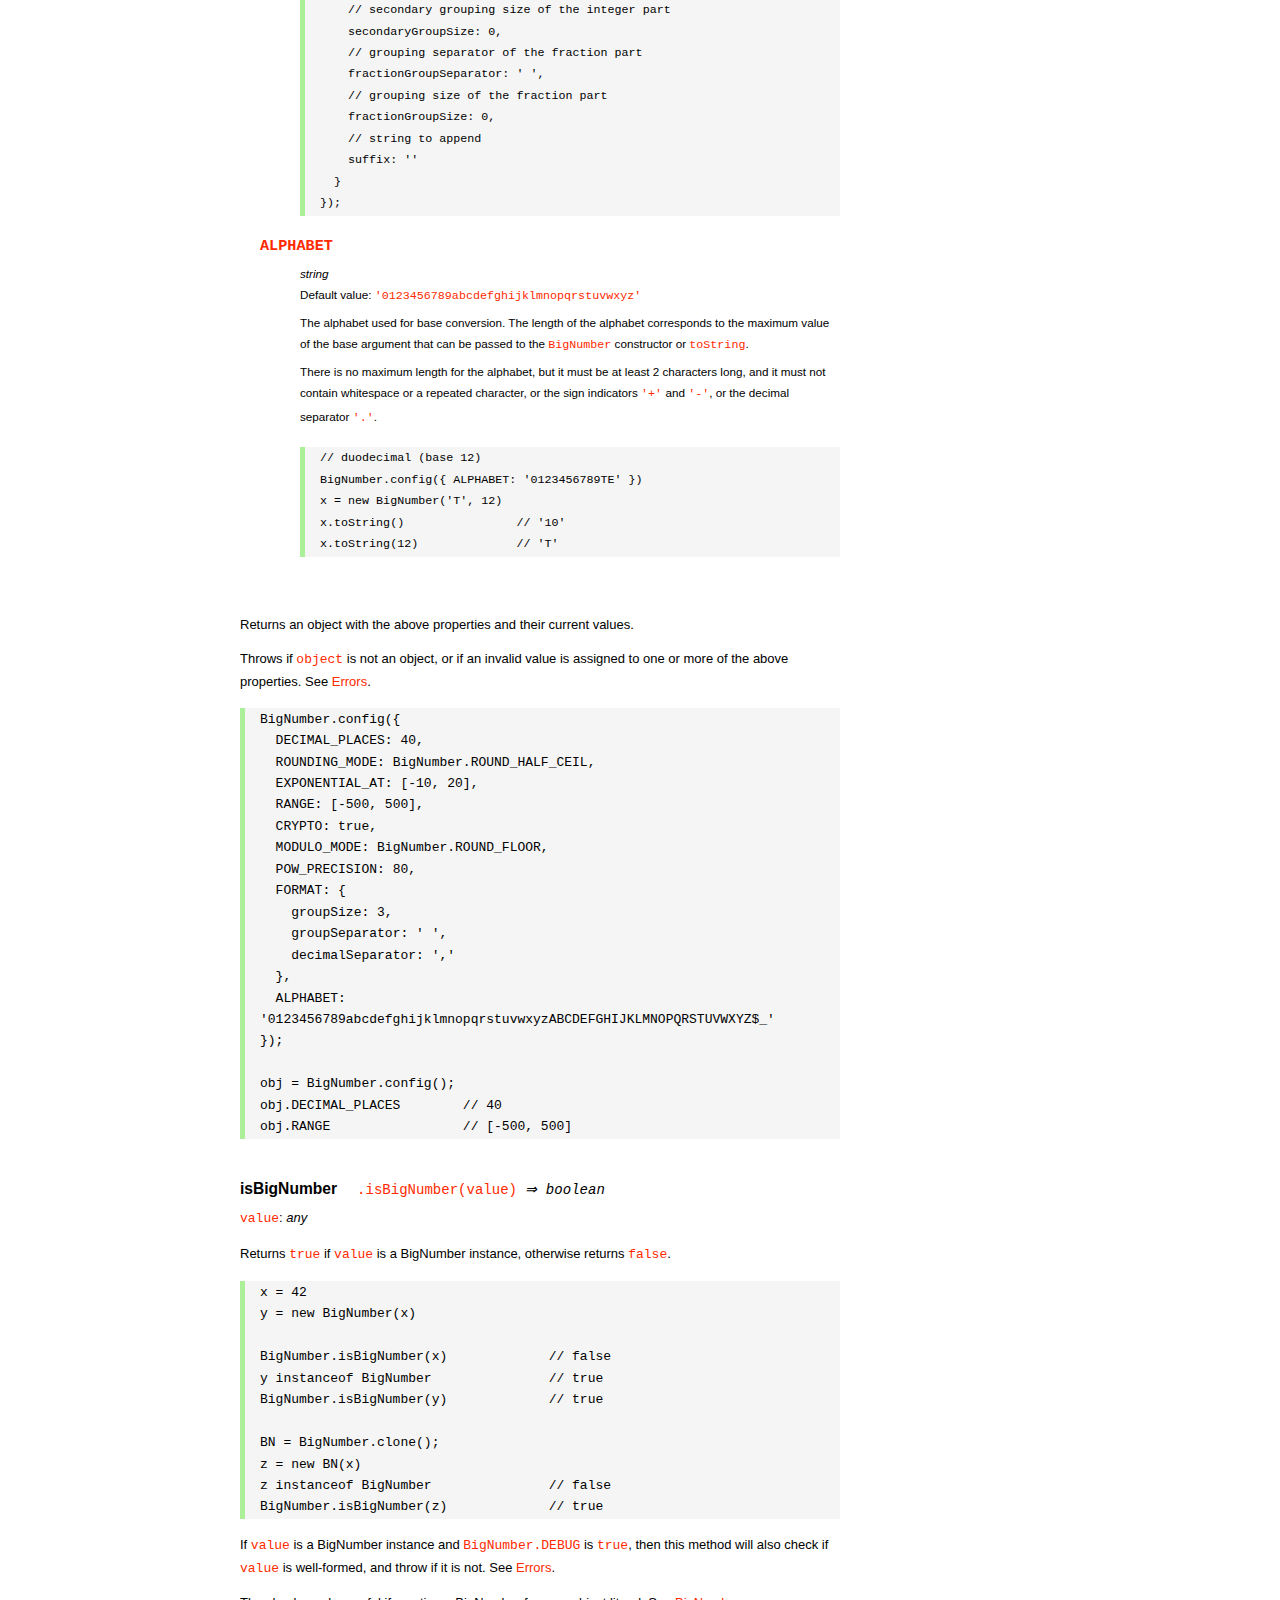
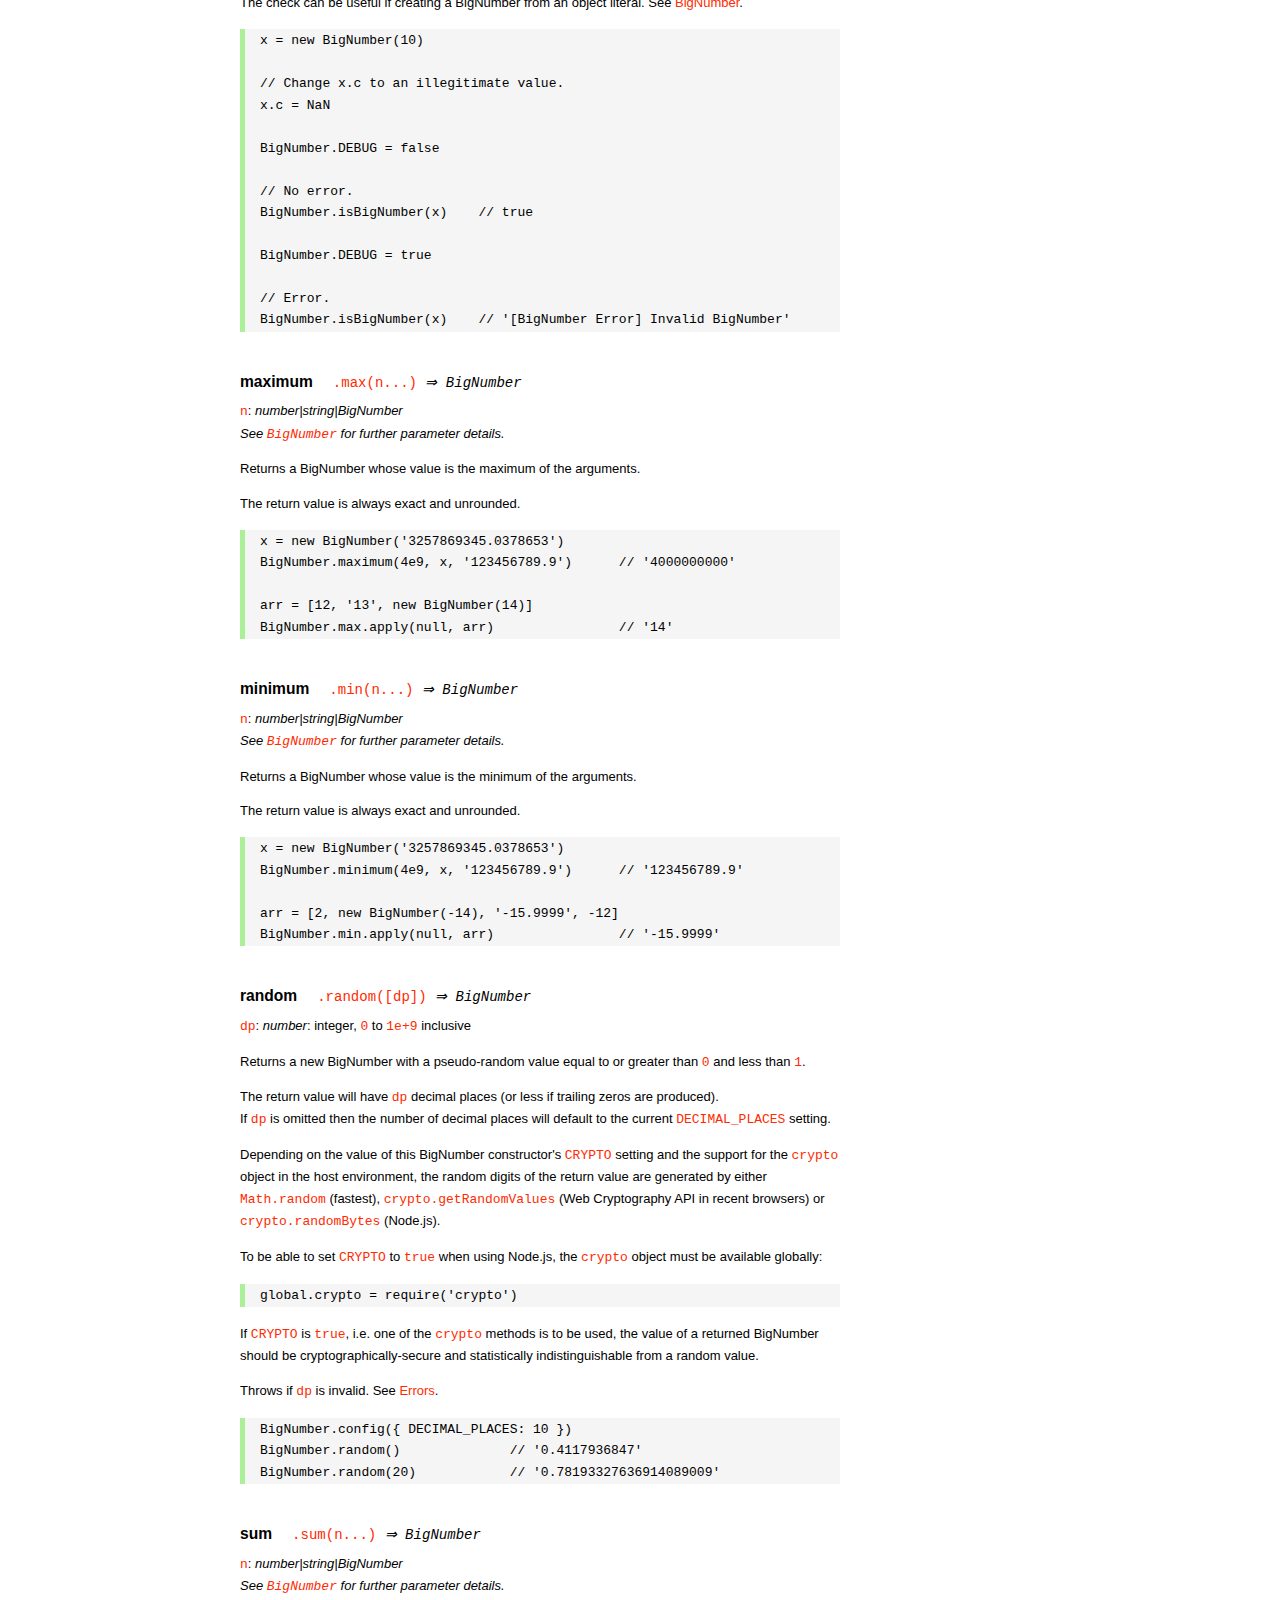
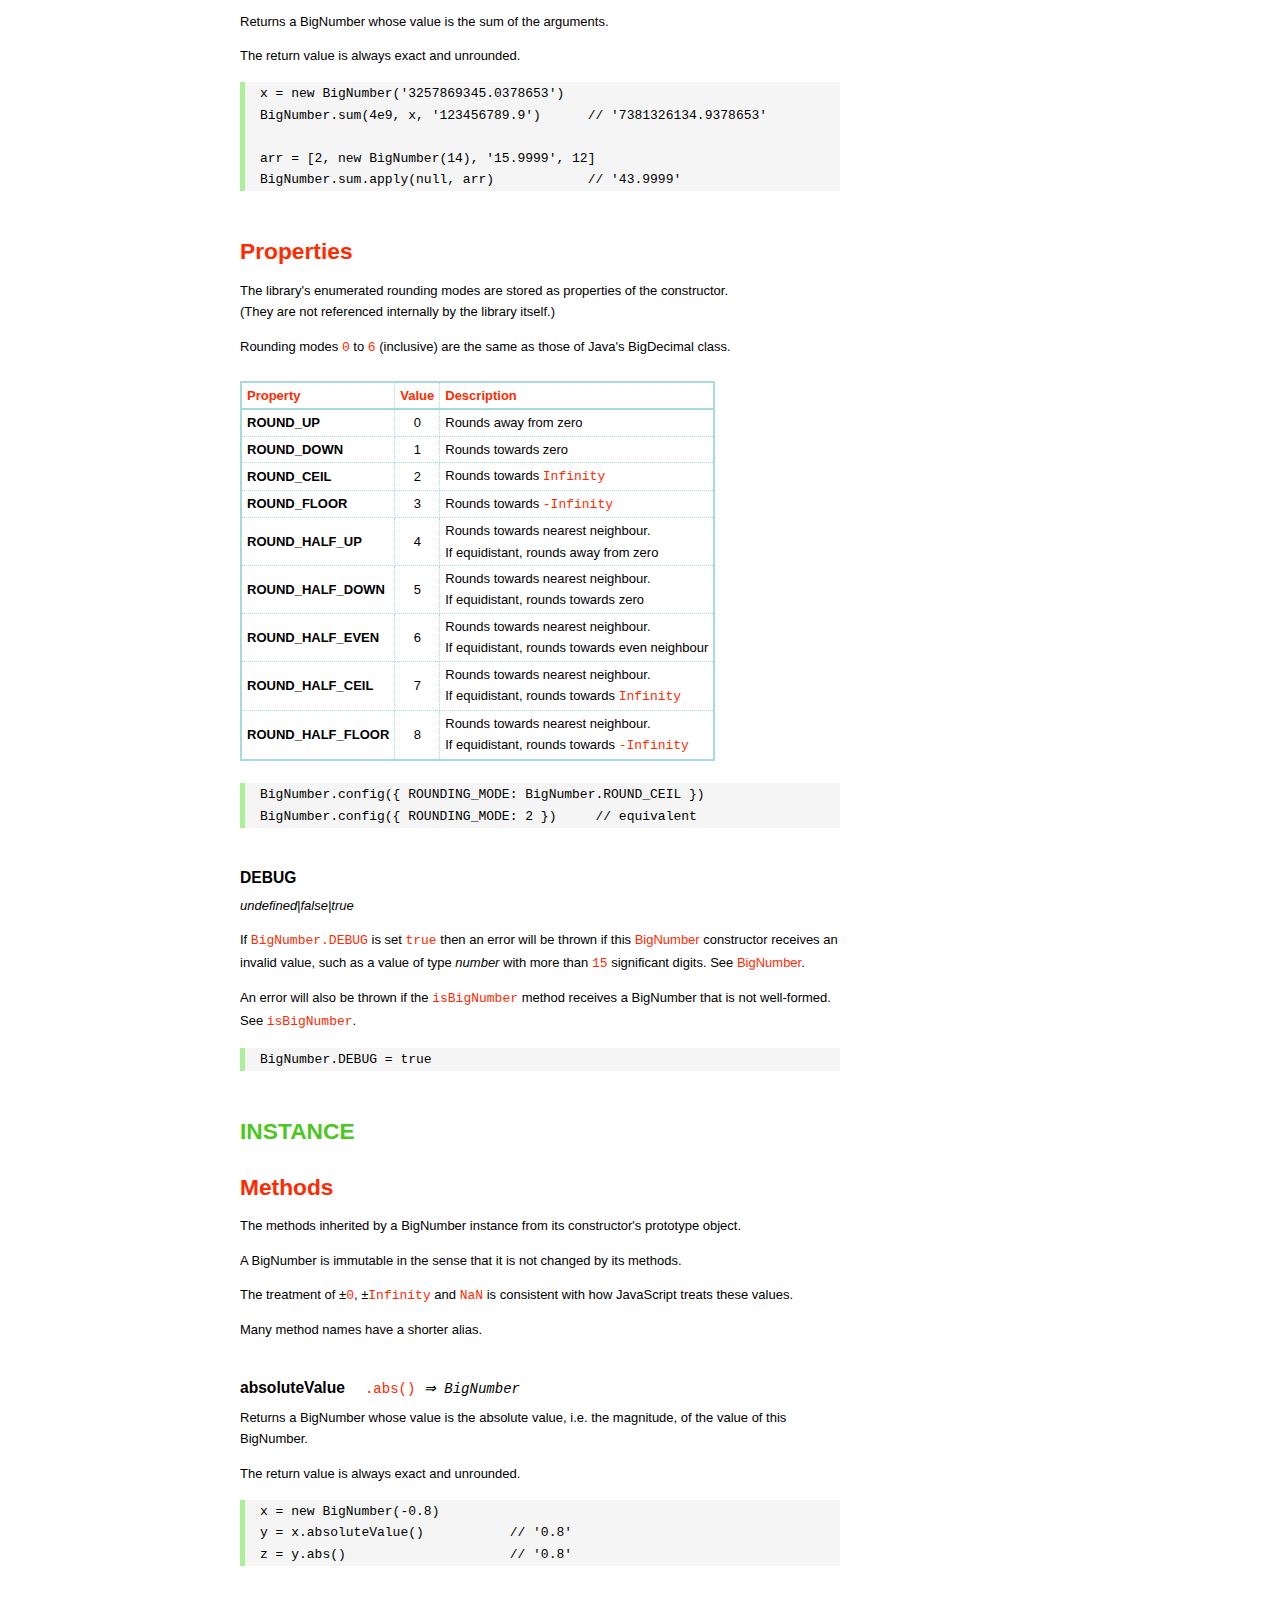
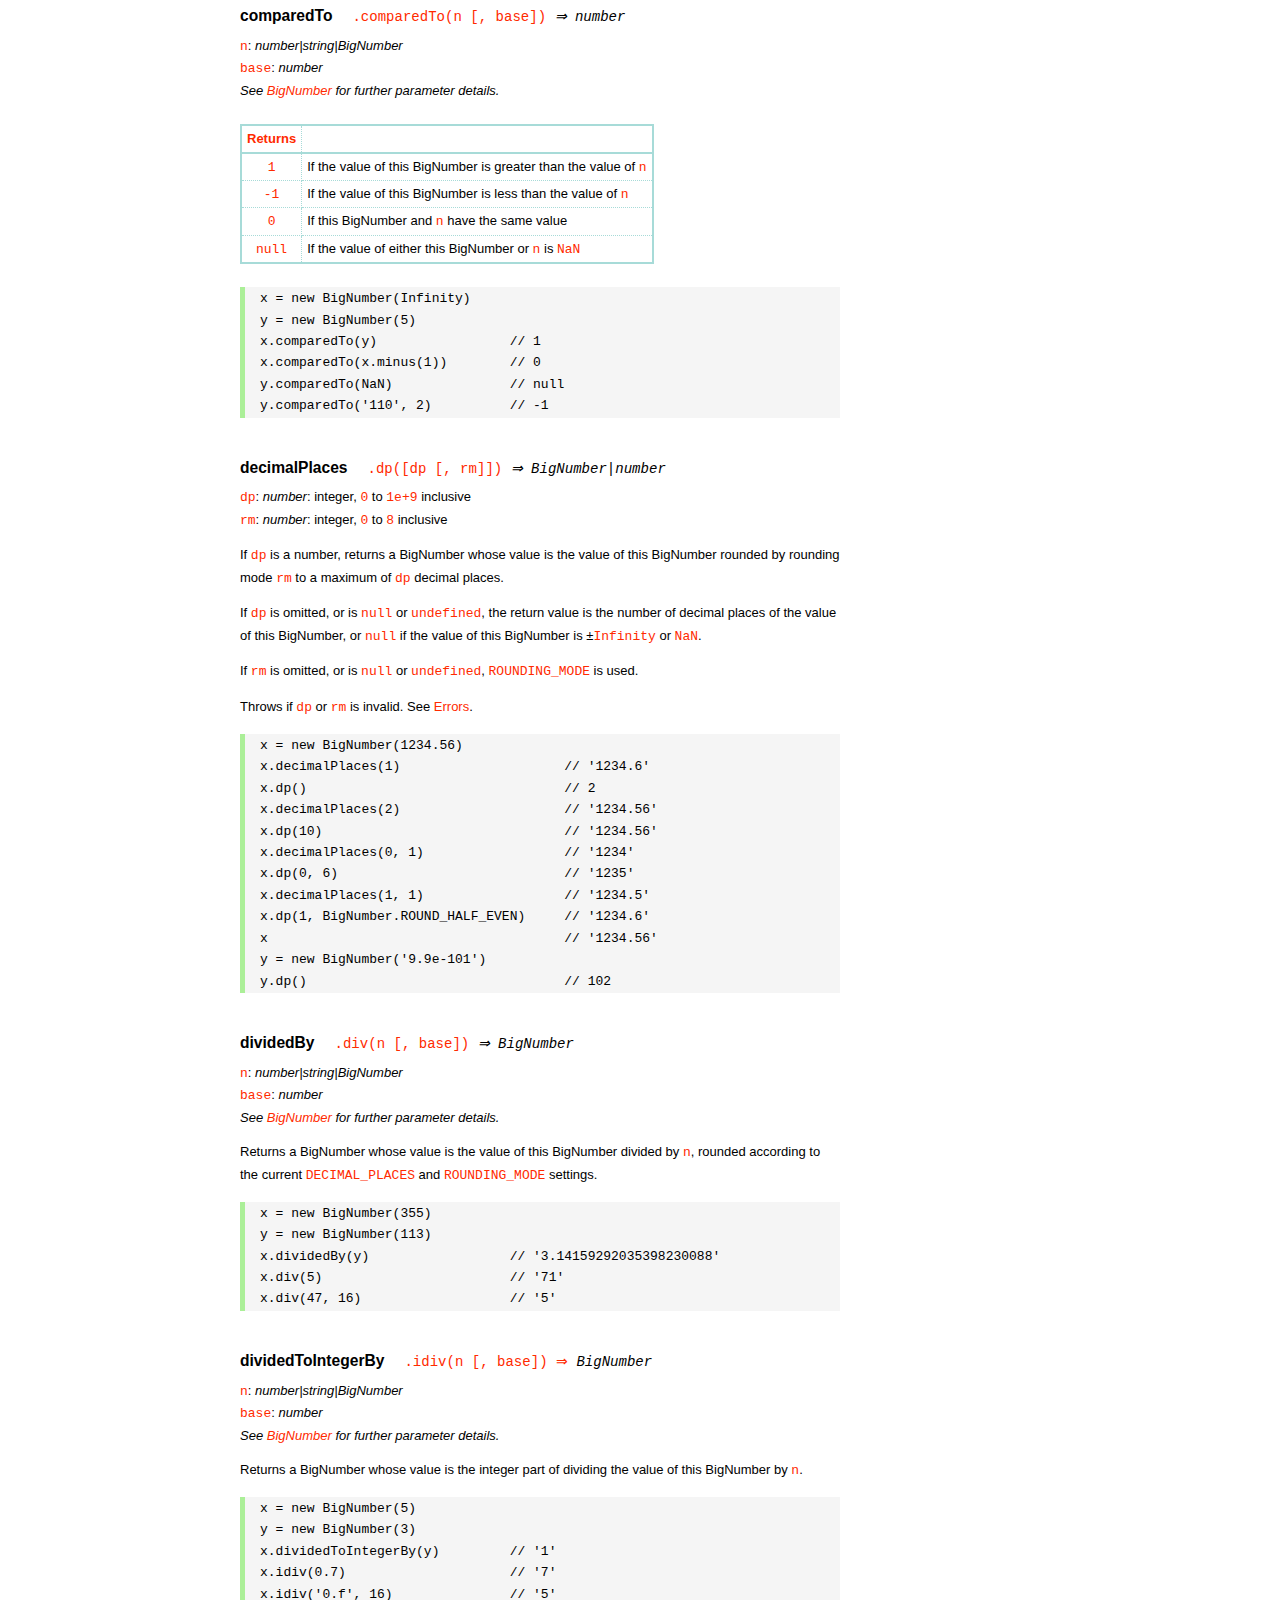
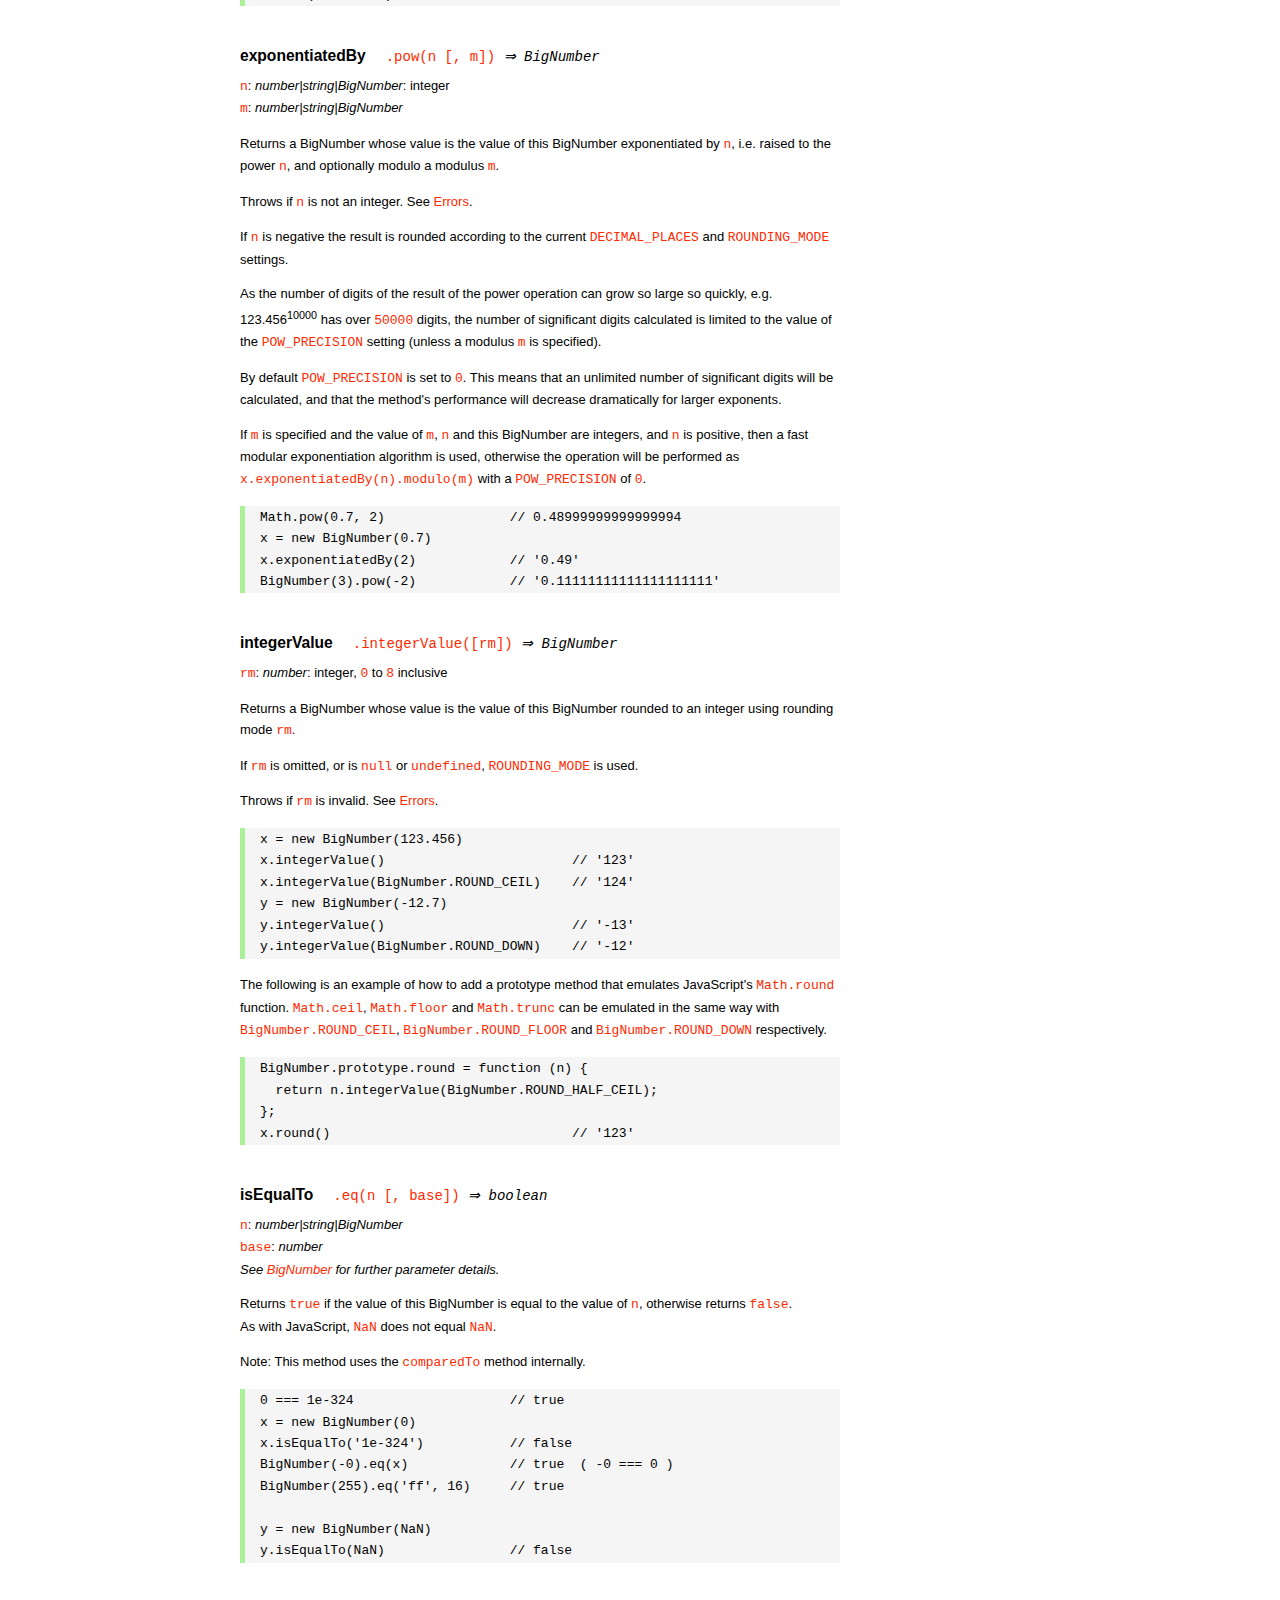
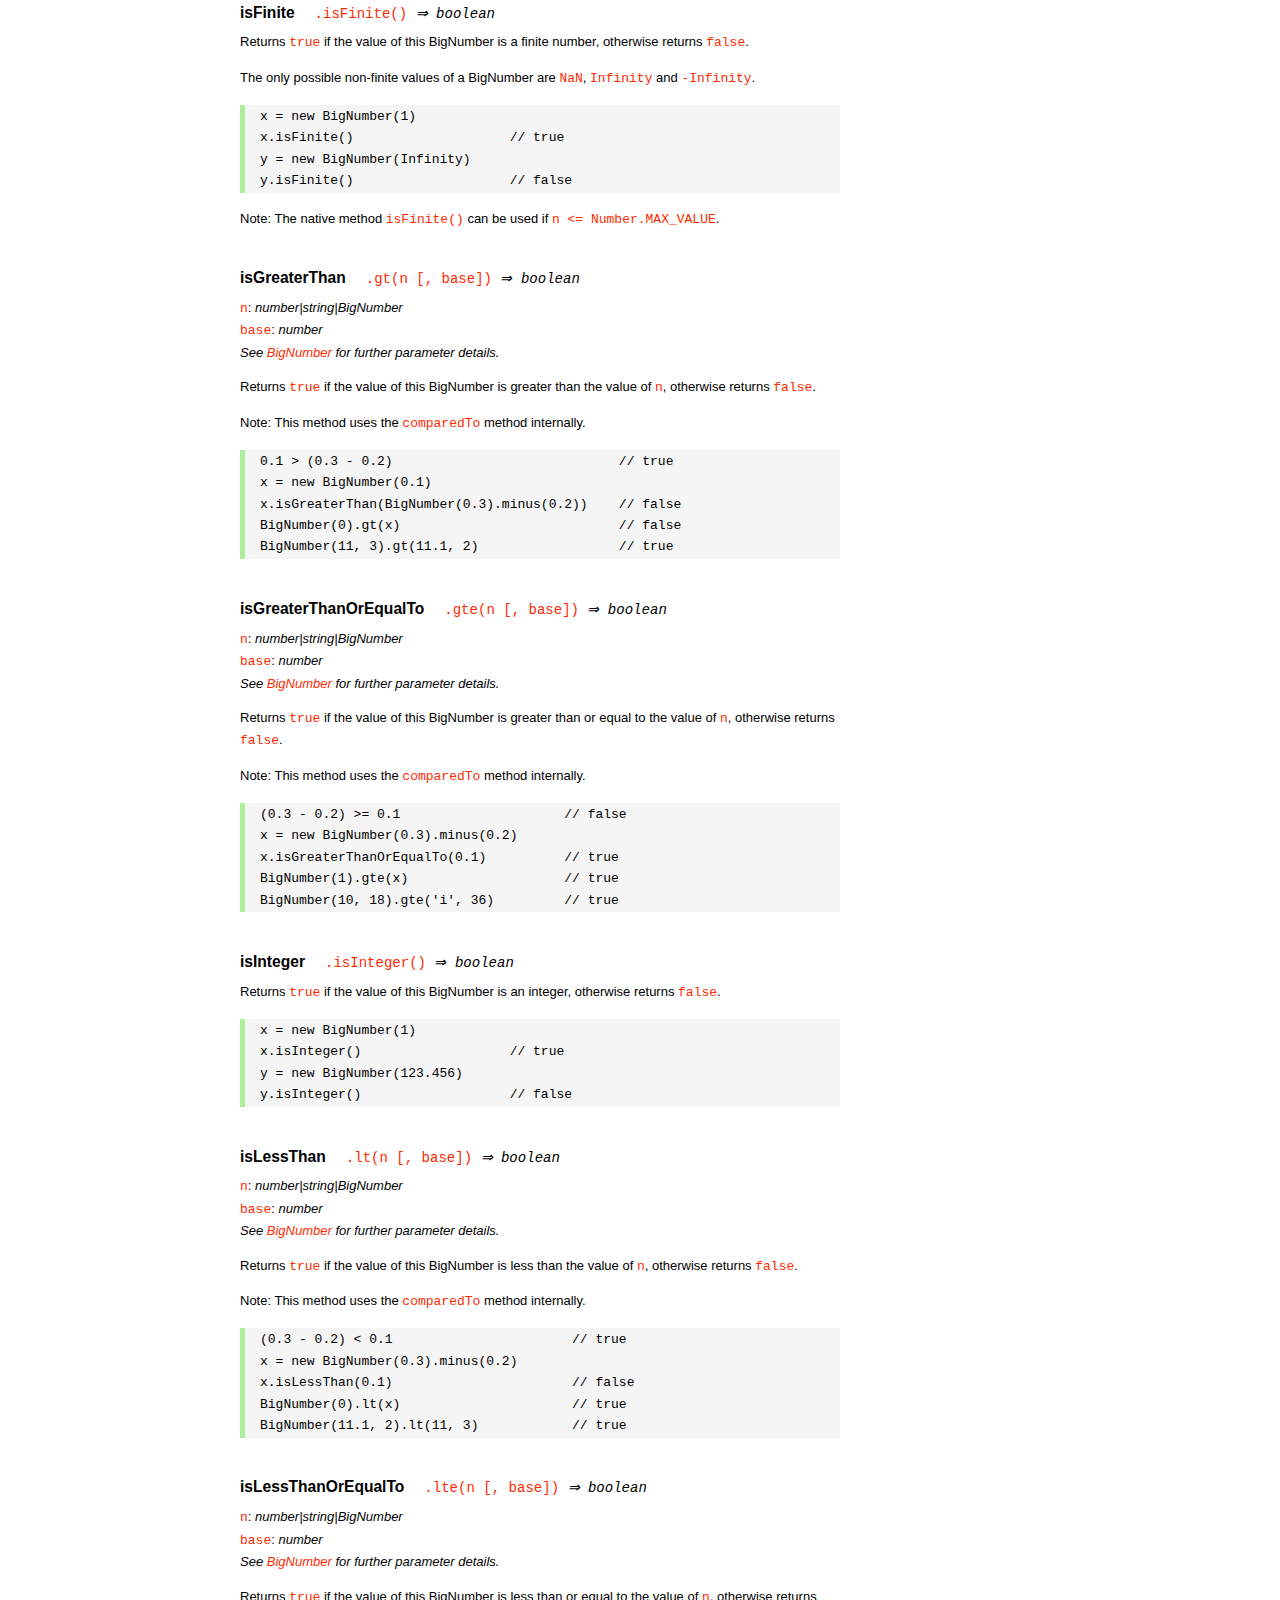
<file: test/node/node_modules/bignumber.js/doc/API.html>
<!DOCTYPE HTML>
<html>
<head>
<meta charset="utf-8">
<meta http-equiv="X-UA-Compatible" content="IE=edge">
<meta name="Author" content="M Mclaughlin">
<title>bignumber.js API</title>
<style>
html{font-size:100%}
body{background:#fff;font-family:"Helvetica Neue",Helvetica,Arial,sans-serif;font-size:13px;
  line-height:1.65em;min-height:100%;margin:0}
body,i{color:#000}
.nav{background:#fff;position:fixed;top:0;bottom:0;left:0;width:200px;overflow-y:auto;
  padding:15px 0 30px 15px}
div.container{width:600px;margin:50px 0 50px 240px}
p{margin:0 0 1em;width:600px}
pre,ul{margin:1em 0}
h1,h2,h3,h4,h5{margin:0;padding:1.5em 0 0}
h1,h2{padding:.75em 0}
h1{font:400 3em Verdana,sans-serif;color:#000;margin-bottom:1em}
h2{font-size:2.25em;color:#ff2a00}
h3{font-size:1.75em;color:#4dc71f}
h4{font-size:1.75em;color:#ff2a00;padding-bottom:.75em}
h5{font-size:1.2em;margin-bottom:.4em}
h6{font-size:1.1em;margin-bottom:0.8em;padding:0.5em 0}
dd{padding-top:.35em}
dt{padding-top:.5em}
b{font-weight:700}
dt b{font-size:1.3em}
a,a:visited{color:#ff2a00;text-decoration:none}
a:active,a:hover{outline:0;text-decoration:underline}
.nav a,.nav b,.nav a:visited{display:block;color:#ff2a00;font-weight:700; margin-top:15px}
.nav b{color:#4dc71f;margin-top:20px;cursor:default;width:auto}
ul{list-style-type:none;padding:0 0 0 20px}
.nav ul{line-height:14px;padding-left:0;margin:5px 0 0}
.nav ul a,.nav ul a:visited,span{display:inline;color:#000;font-family:Verdana,Geneva,sans-serif;
  font-size:11px;font-weight:400;margin:0}
.inset,ul.inset{margin-left:20px}
.inset{font-size:.9em}
.nav li{width:auto;margin:0 0 3px}
.alias{font-style:italic;margin-left:20px}
table{border-collapse:collapse;border-spacing:0;border:2px solid #a7dbd8;margin:1.75em 0;padding:0}
td,th{text-align:left;margin:0;padding:2px 5px;border:1px dotted #a7dbd8}
th{border-top:2px solid #a7dbd8;border-bottom:2px solid #a7dbd8;color:#ff2a00}
code,pre{font-family:Consolas, monaco, monospace;font-weight:400}
pre{background:#f5f5f5;white-space:pre-wrap;word-wrap:break-word;border-left:5px solid #abef98;
  padding:1px 0 1px 15px;margin:1.2em 0}
code,.nav-title{color:#ff2a00}
.end{margin-bottom:25px}
.centre{text-align:center}
.error-table{font-size:13px;width:100%}
#faq{margin:3em 0 0}
li span{float:right;margin-right:10px;color:#c0c0c0}
#js{font:inherit;color:#4dc71f}
</style>
</head>
<body>

  <div class="nav">

    <b>v8.1.0</b>

	<a class='nav-title' href="#">API</a>

    <b> CONSTRUCTOR </b>
    <ul>
      <li><a href="#bignumber">BigNumber</a></li>
    </ul>

    <a href="#methods">Methods</a>
    <ul>
      <li><a href="#clone">clone</a></li>
      <li><a href="#config" >config</a><span>set</span></li>
      <li>
        <ul class="inset">
          <li><a href="#decimal-places">DECIMAL_PLACES</a></li>
          <li><a href="#rounding-mode" >ROUNDING_MODE</a></li>
          <li><a href="#exponential-at">EXPONENTIAL_AT</a></li>
          <li><a href="#range"         >RANGE</a></li>
          <li><a href="#crypto"        >CRYPTO</a></li>
          <li><a href="#modulo-mode"   >MODULO_MODE</a></li>
          <li><a href="#pow-precision" >POW_PRECISION</a></li>
          <li><a href="#format"        >FORMAT</a></li>
          <li><a href="#alphabet"      >ALPHABET</a></li>
        </ul>
      </li>
      <li><a href="#isBigNumber">isBigNumber</a></li>
      <li><a href="#max"        >maximum</a><span>max</span></li>
      <li><a href="#min"        >minimum</a><span>min</span></li>
      <li><a href="#random"     >random</a></li>
      <li><a href="#sum"        >sum</a></li>
    </ul>

    <a href="#constructor-properties">Properties</a>
    <ul>
      <li><a href="#round-up"        >ROUND_UP</a></li>
      <li><a href="#round-down"      >ROUND_DOWN</a></li>
      <li><a href="#round-ceil"      >ROUND_CEIL</a></li>
      <li><a href="#round-floor"     >ROUND_FLOOR</a></li>
      <li><a href="#round-half-up"   >ROUND_HALF_UP</a></li>
      <li><a href="#round-half-down" >ROUND_HALF_DOWN</a></li>
      <li><a href="#round-half-even" >ROUND_HALF_EVEN</a></li>
      <li><a href="#round-half-ceil" >ROUND_HALF_CEIL</a></li>
      <li><a href="#round-half-floor">ROUND_HALF_FLOOR</a></li>
      <li><a href="#debug"           >DEBUG</a></li>
    </ul>

    <b> INSTANCE </b>

    <a href="#prototype-methods">Methods</a>
    <ul>
      <li><a href="#abs"    >absoluteValue         </a><span>abs</span>  </li>
      <li><a href="#cmp"    >comparedTo            </a>                  </li>
      <li><a href="#dp"     >decimalPlaces         </a><span>dp</span>   </li>
      <li><a href="#div"    >dividedBy             </a><span>div</span>  </li>
      <li><a href="#divInt" >dividedToIntegerBy    </a><span>idiv</span> </li>
      <li><a href="#pow"    >exponentiatedBy       </a><span>pow</span>  </li>
      <li><a href="#int"    >integerValue          </a>                  </li>
      <li><a href="#eq"     >isEqualTo             </a><span>eq</span>   </li>
      <li><a href="#isF"    >isFinite              </a>                  </li>
      <li><a href="#gt"     >isGreaterThan         </a><span>gt</span>   </li>
      <li><a href="#gte"    >isGreaterThanOrEqualTo</a><span>gte</span>  </li>
      <li><a href="#isInt"  >isInteger             </a>                  </li>
      <li><a href="#lt"     >isLessThan            </a><span>lt</span>   </li>
      <li><a href="#lte"    >isLessThanOrEqualTo   </a><span>lte</span>  </li>
      <li><a href="#isNaN"  >isNaN                 </a>                  </li>
      <li><a href="#isNeg"  >isNegative            </a>                  </li>
      <li><a href="#isPos"  >isPositive            </a>                  </li>
      <li><a href="#isZ"    >isZero                </a>                  </li>
      <li><a href="#minus"  >minus                 </a>                  </li>
      <li><a href="#mod"    >modulo                </a><span>mod</span>  </li>
      <li><a href="#times"  >multipliedBy          </a><span>times</span></li>
      <li><a href="#neg"    >negated               </a>                  </li>
      <li><a href="#plus"   >plus                  </a>                  </li>
      <li><a href="#sd"     >precision             </a><span>sd</span>   </li>
      <li><a href="#shift"  >shiftedBy             </a>                  </li>
      <li><a href="#sqrt"   >squareRoot            </a><span>sqrt</span> </li>
      <li><a href="#toE"    >toExponential         </a>                  </li>
      <li><a href="#toFix"  >toFixed               </a>                  </li>
      <li><a href="#toFor"  >toFormat              </a>                  </li>
      <li><a href="#toFr"   >toFraction            </a>                  </li>
      <li><a href="#toJSON" >toJSON                </a>                  </li>
      <li><a href="#toN"    >toNumber              </a>                  </li>
      <li><a href="#toP"    >toPrecision           </a>                  </li>
      <li><a href="#toS"    >toString              </a>                  </li>
      <li><a href="#valueOf">valueOf               </a>                  </li>
    </ul>

    <a href="#instance-properties">Properties</a>
    <ul>
      <li><a href="#coefficient">c: coefficient</a></li>
      <li><a href="#exponent"   >e: exponent</a></li>
      <li><a href="#sign"       >s: sign</a></li>
    </ul>

    <a href="#zero-nan-infinity">Zero, NaN &amp; Infinity</a>
    <a href="#Errors">Errors</a>
    <a href="#type-coercion">Type coercion</a>
    <a class='end' href="#faq">FAQ</a>

  </div>

  <div class="container">

    <h1>bignumber<span id='js'>.js</span></h1>

    <p>A JavaScript library for arbitrary-precision arithmetic.</p>
    <p><a href="https://github.com/MikeMcl/bignumber.js">Hosted on GitHub</a>. </p>

    <h2>API</h2>

    <p>
      See the <a href='https://github.com/MikeMcl/bignumber.js'>README</a> on GitHub for a
      quick-start introduction.
    </p>
    <p>
      In all examples below, <code>var</code> and semicolons are not shown, and if a commented-out
      value is in quotes it means <code>toString</code> has been called on the preceding expression.
    </p>


    <h3>CONSTRUCTOR</h3>


    <h5 id="bignumber">
      BigNumber<code class='inset'>BigNumber(n [, base]) <i>&rArr; BigNumber</i></code>
    </h5>
    <p>
      <code>n</code>: <i>number|string|BigNumber</i><br />
      <code>base</code>: <i>number</i>: integer, <code>2</code> to <code>36</code> inclusive. (See
      <a href='#alphabet'><code>ALPHABET</code></a> to extend this range).
    </p>
    <p>
      Returns a new instance of a BigNumber object with value <code>n</code>, where <code>n</code>
      is a numeric value in the specified <code>base</code>, or base <code>10</code> if
      <code>base</code> is omitted or is <code>null</code> or <code>undefined</code>.
    </p>
    <pre>
x = new BigNumber(123.4567)                // '123.4567'
// 'new' is optional
y = BigNumber(x)                           // '123.4567'</pre>
    <p>
      If <code>n</code> is a base <code>10</code> value it can be in normal (fixed-point) or
      exponential notation. Values in other bases must be in normal notation. Values in any base can
      have fraction digits, i.e. digits after the decimal point.
    </p>
    <pre>
new BigNumber(43210)                       // '43210'
new BigNumber('4.321e+4')                  // '43210'
new BigNumber('-735.0918e-430')            // '-7.350918e-428'
new BigNumber('123412421.234324', 5)       // '607236.557696'</pre>
    <p>
      Signed <code>0</code>, signed <code>Infinity</code> and <code>NaN</code> are supported.
    </p>
    <pre>
new BigNumber('-Infinity')                 // '-Infinity'
new BigNumber(NaN)                         // 'NaN'
new BigNumber(-0)                          // '0'
new BigNumber('.5')                        // '0.5'
new BigNumber('+2')                        // '2'</pre>
    <p>
      String values in hexadecimal literal form, e.g. <code>'0xff'</code>, are valid, as are
      string values with the octal and binary prefixs <code>'0o'</code> and <code>'0b'</code>.
      String values in octal literal form without the prefix will be interpreted as
      decimals, e.g. <code>'011'</code> is interpreted as 11, not 9.
    </p>
    <pre>
new BigNumber(-10110100.1, 2)              // '-180.5'
new BigNumber('-0b10110100.1')             // '-180.5'
new BigNumber('ff.8', 16)                  // '255.5'
new BigNumber('0xff.8')                    // '255.5'</pre>
    <p>
      If a base is specified, <code>n</code> is rounded according to the current
      <a href='#decimal-places'><code>DECIMAL_PLACES</code></a> and
      <a href='#rounding-mode'><code>ROUNDING_MODE</code></a> settings. <em>This includes base
      <code>10</code> so don't include a <code>base</code> parameter for decimal values unless
      this behaviour is wanted.</em>
    </p>
    <pre>BigNumber.config({ DECIMAL_PLACES: 5 })
new BigNumber(1.23456789)                  // '1.23456789'
new BigNumber(1.23456789, 10)              // '1.23457'</pre>
    <p>An error is thrown if <code>base</code> is invalid. See <a href='#Errors'>Errors</a>.</p>
    <p>
      There is no limit to the number of digits of a value of type <em>string</em> (other than
      that of JavaScript's maximum array size). See <a href='#range'><code>RANGE</code></a> to set
      the maximum and minimum possible exponent value of a BigNumber.
    </p>
    <pre>
new BigNumber('5032485723458348569331745.33434346346912144534543')
new BigNumber('4.321e10000000')</pre>
    <p>BigNumber <code>NaN</code> is returned if <code>n</code> is invalid
    (unless <code>BigNumber.DEBUG</code> is <code>true</code>, see below).</p>
    <pre>
new BigNumber('.1*')                       // 'NaN'
new BigNumber('blurgh')                    // 'NaN'
new BigNumber(9, 2)                        // 'NaN'</pre>
    <p>
      To aid in debugging, if <code>BigNumber.DEBUG</code> is <code>true</code> then an error will
      be thrown on an invalid <code>n</code>. An error will also be thrown if <code>n</code> is of
      type <em>number</em> with more than <code>15</code> significant digits, as calling
      <code><a href='#toS'>toString</a></code> or <code><a href='#valueOf'>valueOf</a></code> on
      these numbers may not result in the intended value.
    </p>
      <pre>
console.log(823456789123456.3)            //  823456789123456.2
new BigNumber(823456789123456.3)          // '823456789123456.2'
BigNumber.DEBUG = true
// '[BigNumber Error] Number primitive has more than 15 significant digits'
new BigNumber(823456789123456.3)
// '[BigNumber Error] Not a base 2 number'
new BigNumber(9, 2)</pre>
    <p>
      A BigNumber can also be created from an object literal.
      Use <code><a href='#isBigNumber'>isBigNumber</a></code> to check that it is well-formed.
    </p>
    <pre>new BigNumber({ s: 1, e: 2, c: [ 777, 12300000000000 ], _isBigNumber: true })    // '777.123'</pre>




    <h4 id="methods">Methods</h4>
     <p>The static methods of a BigNumber constructor.</p>




    <h5 id="clone">clone
      <code class='inset'>.clone([object]) <i>&rArr; BigNumber constructor</i></code>
    </h5>
    <p><code>object</code>: <i>object</i></p>
    <p>
      Returns a new independent BigNumber constructor with configuration as described by
      <code>object</code> (see <a href='#config'><code>config</code></a>), or with the default
      configuration if <code>object</code> is <code>null</code> or <code>undefined</code>.
    </p>
    <p>
      Throws if <code>object</code> is not an object. See <a href='#Errors'>Errors</a>.
    </p>
    <pre>BigNumber.config({ DECIMAL_PLACES: 5 })
BN = BigNumber.clone({ DECIMAL_PLACES: 9 })

x = new BigNumber(1)
y = new BN(1)

x.div(3)                        // 0.33333
y.div(3)                        // 0.333333333

// BN = BigNumber.clone({ DECIMAL_PLACES: 9 }) is equivalent to:
BN = BigNumber.clone()
BN.config({ DECIMAL_PLACES: 9 })</pre>



    <h5 id="config">config<code class='inset'>set([object]) <i>&rArr; object</i></code></h5>
    <p>
      <code>object</code>: <i>object</i>: an object that contains some or all of the following
      properties.
    </p>
    <p>Configures the settings for this particular BigNumber constructor.</p>

    <dl class='inset'>
      <dt id="decimal-places"><code><b>DECIMAL_PLACES</b></code></dt>
      <dd>
        <i>number</i>: integer, <code>0</code> to <code>1e+9</code> inclusive<br />
        Default value: <code>20</code>
      </dd>
      <dd>
        The <u>maximum</u> number of decimal places of the results of operations involving
        division, i.e. division, square root and base conversion operations, and power
        operations with negative exponents.<br />
      </dd>
      <dd>
      <pre>BigNumber.config({ DECIMAL_PLACES: 5 })
BigNumber.set({ DECIMAL_PLACES: 5 })    // equivalent</pre>
      </dd>



      <dt id="rounding-mode"><code><b>ROUNDING_MODE</b></code></dt>
      <dd>
        <i>number</i>: integer, <code>0</code> to <code>8</code> inclusive<br />
        Default value: <code>4</code> <a href="#round-half-up">(<code>ROUND_HALF_UP</code>)</a>
      </dd>
      <dd>
        The rounding mode used in the above operations and the default rounding mode of
        <a href='#dp'><code>decimalPlaces</code></a>,
        <a href='#sd'><code>precision</code></a>,
        <a href='#toE'><code>toExponential</code></a>,
        <a href='#toFix'><code>toFixed</code></a>,
        <a href='#toFor'><code>toFormat</code></a> and
        <a href='#toP'><code>toPrecision</code></a>.
      </dd>
      <dd>The modes are available as enumerated properties of the BigNumber constructor.</dd>
       <dd>
      <pre>BigNumber.config({ ROUNDING_MODE: 0 })
BigNumber.set({ ROUNDING_MODE: BigNumber.ROUND_UP })    // equivalent</pre>
        </dd>



      <dt id="exponential-at"><code><b>EXPONENTIAL_AT</b></code></dt>
      <dd>
        <i>number</i>: integer, magnitude <code>0</code> to <code>1e+9</code> inclusive, or
        <br />
        <i>number</i>[]: [ integer <code>-1e+9</code> to <code>0</code> inclusive, integer
        <code>0</code> to <code>1e+9</code> inclusive ]<br />
        Default value: <code>[-7, 20]</code>
      </dd>
      <dd>
        The exponent value(s) at which <code>toString</code> returns exponential notation.
      </dd>
      <dd>
        If a single number is assigned, the value is the exponent magnitude.<br />
        If an array of two numbers is assigned then the first number is the negative exponent
        value at and beneath which exponential notation is used, and the second number is the
        positive exponent value at and above which the same.
      </dd>
      <dd>
        For example, to emulate JavaScript numbers in terms of the exponent values at which they
        begin to use exponential notation, use <code>[-7, 20]</code>.
      </dd>
      <dd>
      <pre>BigNumber.config({ EXPONENTIAL_AT: 2 })
new BigNumber(12.3)         // '12.3'        e is only 1
new BigNumber(123)          // '1.23e+2'
new BigNumber(0.123)        // '0.123'       e is only -1
new BigNumber(0.0123)       // '1.23e-2'

BigNumber.config({ EXPONENTIAL_AT: [-7, 20] })
new BigNumber(123456789)    // '123456789'   e is only 8
new BigNumber(0.000000123)  // '1.23e-7'

// Almost never return exponential notation:
BigNumber.config({ EXPONENTIAL_AT: 1e+9 })

// Always return exponential notation:
BigNumber.config({ EXPONENTIAL_AT: 0 })</pre>
      </dd>
      <dd>
        Regardless of the value of <code>EXPONENTIAL_AT</code>, the <code>toFixed</code> method
        will always return a value in normal notation and the <code>toExponential</code> method
        will always return a value in exponential form.
      </dd>
      <dd>
        Calling <code>toString</code> with a base argument, e.g. <code>toString(10)</code>, will
        also always return normal notation.
      </dd>



      <dt id="range"><code><b>RANGE</b></code></dt>
      <dd>
        <i>number</i>: integer, magnitude <code>1</code> to <code>1e+9</code> inclusive, or
        <br />
        <i>number</i>[]: [ integer <code>-1e+9</code> to <code>-1</code> inclusive, integer
        <code>1</code> to <code>1e+9</code> inclusive ]<br />
        Default value: <code>[-1e+9, 1e+9]</code>
      </dd>
      <dd>
        The exponent value(s) beyond which overflow to <code>Infinity</code> and underflow to
        zero occurs.
      </dd>
      <dd>
        If a single number is assigned, it is the maximum exponent magnitude: values wth a
        positive exponent of greater magnitude become <code>Infinity</code> and those with a
        negative exponent of greater magnitude become zero.
      <dd>
        If an array of two numbers is assigned then the first number is the negative exponent
        limit and the second number is the positive exponent limit.
      </dd>
      <dd>
        For example, to emulate JavaScript numbers in terms of the exponent values at which they
        become zero and <code>Infinity</code>, use <code>[-324, 308]</code>.
      </dd>
      <dd>
      <pre>BigNumber.config({ RANGE: 500 })
BigNumber.config().RANGE     // [ -500, 500 ]
new BigNumber('9.999e499')   // '9.999e+499'
new BigNumber('1e500')       // 'Infinity'
new BigNumber('1e-499')      // '1e-499'
new BigNumber('1e-500')      // '0'

BigNumber.config({ RANGE: [-3, 4] })
new BigNumber(99999)         // '99999'      e is only 4
new BigNumber(100000)        // 'Infinity'   e is 5
new BigNumber(0.001)         // '0.01'       e is only -3
new BigNumber(0.0001)        // '0'          e is -4</pre>
      </dd>
      <dd>
        The largest possible magnitude of a finite BigNumber is
        <code>9.999...e+1000000000</code>.<br />
        The smallest possible magnitude of a non-zero BigNumber is <code>1e-1000000000</code>.
      </dd>



      <dt id="crypto"><code><b>CRYPTO</b></code></dt>
      <dd>
        <i>boolean</i>: <code>true</code> or <code>false</code>.<br />
        Default value: <code>false</code>
      </dd>
      <dd>
        The value that determines whether cryptographically-secure pseudo-random number
        generation is used.
      </dd>
      <dd>
        If <code>CRYPTO</code> is set to <code>true</code> then the
        <a href='#random'><code>random</code></a> method will generate random digits using
        <code>crypto.getRandomValues</code> in browsers that support it, or
        <code>crypto.randomBytes</code> if using Node.js.
      </dd>
      <dd>
        If neither function is supported by the host environment then attempting to set
        <code>CRYPTO</code> to <code>true</code> will fail and an exception will be thrown.
      </dd>
      <dd>
        If <code>CRYPTO</code> is <code>false</code> then the source of randomness used will be
        <code>Math.random</code> (which is assumed to generate at least <code>30</code> bits of
        randomness).
      </dd>
      <dd>See <a href='#random'><code>random</code></a>.</dd>
      <dd>
      <pre>
// Node.js
global.crypto = require('crypto')

BigNumber.config({ CRYPTO: true })
BigNumber.config().CRYPTO       // true
BigNumber.random()              // 0.54340758610486147524</pre>
      </dd>



      <dt id="modulo-mode"><code><b>MODULO_MODE</b></code></dt>
      <dd>
        <i>number</i>: integer, <code>0</code> to <code>9</code> inclusive<br />
        Default value: <code>1</code> (<a href="#round-down"><code>ROUND_DOWN</code></a>)
      </dd>
      <dd>The modulo mode used when calculating the modulus: <code>a mod n</code>.</dd>
      <dd>
        The quotient, <code>q = a / n</code>, is calculated according to the
        <a href='#rounding-mode'><code>ROUNDING_MODE</code></a> that corresponds to the chosen
        <code>MODULO_MODE</code>.
      </dd>
      <dd>The remainder, <code>r</code>, is calculated as: <code>r = a - n * q</code>.</dd>
      <dd>
        The modes that are most commonly used for the modulus/remainder operation are shown in
        the following table. Although the other rounding modes can be used, they may not give
        useful results.
      </dd>
      <dd>
        <table>
          <tr><th>Property</th><th>Value</th><th>Description</th></tr>
          <tr>
            <td><b>ROUND_UP</b></td><td class='centre'>0</td>
            <td>
              The remainder is positive if the dividend is negative, otherwise it is negative.
            </td>
          </tr>
          <tr>
            <td><b>ROUND_DOWN</b></td><td class='centre'>1</td>
            <td>
              The remainder has the same sign as the dividend.<br />
              This uses 'truncating division' and matches the behaviour of JavaScript's
              remainder operator <code>%</code>.
            </td>
          </tr>
          <tr>
            <td><b>ROUND_FLOOR</b></td><td class='centre'>3</td>
            <td>
              The remainder has the same sign as the divisor.<br />
              This matches Python's <code>%</code> operator.
            </td>
          </tr>
          <tr>
            <td><b>ROUND_HALF_EVEN</b></td><td class='centre'>6</td>
            <td>The <i>IEEE 754</i> remainder function.</td>
          </tr>
           <tr>
             <td><b>EUCLID</b></td><td class='centre'>9</td>
             <td>
               The remainder is always positive. Euclidian division: <br />
               <code>q = sign(n) * floor(a / abs(n))</code>
             </td>
           </tr>
        </table>
      </dd>
      <dd>
        The rounding/modulo modes are available as enumerated properties of the BigNumber
        constructor.
      </dd>
      <dd>See <a href='#mod'><code>modulo</code></a>.</dd>
      <dd>
        <pre>BigNumber.config({ MODULO_MODE: BigNumber.EUCLID })
BigNumber.config({ MODULO_MODE: 9 })          // equivalent</pre>
      </dd>



      <dt id="pow-precision"><code><b>POW_PRECISION</b></code></dt>
      <dd>
        <i>number</i>: integer, <code>0</code> to <code>1e+9</code> inclusive.<br />
        Default value: <code>0</code>
      </dd>
      <dd>
        The <i>maximum</i> precision, i.e. number of significant digits, of the result of the power
        operation (unless a modulus is specified).
      </dd>
      <dd>If set to <code>0</code>, the number of significant digits will not be limited.</dd>
      <dd>See <a href='#pow'><code>exponentiatedBy</code></a>.</dd>
      <dd><pre>BigNumber.config({ POW_PRECISION: 100 })</pre></dd>



      <dt id="format"><code><b>FORMAT</b></code></dt>
      <dd><i>object</i></dd>
      <dd>
        The <code>FORMAT</code> object configures the format of the string returned by the
        <a href='#toFor'><code>toFormat</code></a> method.
      </dd>
      <dd>
        The example below shows the properties of the <code>FORMAT</code> object that are
        recognised, and their default values.
      </dd>
      <dd>
         Unlike the other configuration properties, the values of the properties of the
         <code>FORMAT</code> object will not be checked for validity. The existing
         <code>FORMAT</code> object will simply be replaced by the object that is passed in.
         The object can include any number of the properties shown below.
      </dd>
      <dd>See <a href='#toFor'><code>toFormat</code></a> for examples of usage.</dd>
      <dd>
      <pre>
BigNumber.config({
  FORMAT: {
    // string to prepend
    prefix: '',
    // decimal separator
    decimalSeparator: '.',
    // grouping separator of the integer part
    groupSeparator: ',',
    // primary grouping size of the integer part
    groupSize: 3,
    // secondary grouping size of the integer part
    secondaryGroupSize: 0,
    // grouping separator of the fraction part
    fractionGroupSeparator: ' ',
    // grouping size of the fraction part
    fractionGroupSize: 0,
    // string to append
    suffix: ''
  }
});</pre>
      </dd>



      <dt id="alphabet"><code><b>ALPHABET</b></code></dt>
      <dd>
        <i>string</i><br />
        Default value: <code>'0123456789abcdefghijklmnopqrstuvwxyz'</code>
      </dd>
      <dd>
        The alphabet used for base conversion. The length of the alphabet corresponds to the
        maximum value of the base argument that can be passed to the
        <a href='#bignumber'><code>BigNumber</code></a> constructor or
        <a href='#toS'><code>toString</code></a>.
      </dd>
      <dd>
        There is no maximum length for the alphabet, but it must be at least 2 characters long, and
        it must not contain whitespace or a repeated character, or the sign indicators
        <code>'+'</code> and <code>'-'</code>, or the decimal separator <code>'.'</code>.
      </dd>
      <dd>
        <pre>// duodecimal (base 12)
BigNumber.config({ ALPHABET: '0123456789TE' })
x = new BigNumber('T', 12)
x.toString()                // '10'
x.toString(12)              // 'T'</pre>
      </dd>



    </dl>
    <br /><br />
    <p>Returns an object with the above properties and their current values.</p>
    <p>
      Throws if <code>object</code> is not an object, or if an invalid value is assigned to
      one or more of the above properties. See <a href='#Errors'>Errors</a>.
    </p>
    <pre>
BigNumber.config({
  DECIMAL_PLACES: 40,
  ROUNDING_MODE: BigNumber.ROUND_HALF_CEIL,
  EXPONENTIAL_AT: [-10, 20],
  RANGE: [-500, 500],
  CRYPTO: true,
  MODULO_MODE: BigNumber.ROUND_FLOOR,
  POW_PRECISION: 80,
  FORMAT: {
    groupSize: 3,
    groupSeparator: ' ',
    decimalSeparator: ','
  },
  ALPHABET: '0123456789abcdefghijklmnopqrstuvwxyzABCDEFGHIJKLMNOPQRSTUVWXYZ$_'
});

obj = BigNumber.config();
obj.DECIMAL_PLACES        // 40
obj.RANGE                 // [-500, 500]</pre>



    <h5 id="isBigNumber">
      isBigNumber<code class='inset'>.isBigNumber(value) <i>&rArr; boolean</i></code>
    </h5>
    <p><code>value</code>: <i>any</i><br /></p>
    <p>
      Returns <code>true</code> if <code>value</code> is a BigNumber instance, otherwise returns
      <code>false</code>.
    </p>
    <pre>x = 42
y = new BigNumber(x)

BigNumber.isBigNumber(x)             // false
y instanceof BigNumber               // true
BigNumber.isBigNumber(y)             // true

BN = BigNumber.clone();
z = new BN(x)
z instanceof BigNumber               // false
BigNumber.isBigNumber(z)             // true</pre>
    <p>
      If <code>value</code> is a BigNumber instance and <code>BigNumber.DEBUG</code> is <code>true</code>,
      then this method will also check if <code>value</code> is well-formed, and throw if it is not.
      See <a href='#Errors'>Errors</a>.
    </p>
    <p>
      The check can be useful if creating a BigNumber from an object literal.
      See <a href='#bignumber'>BigNumber</a>.
    </p>
    <pre>
x = new BigNumber(10)

// Change x.c to an illegitimate value.
x.c = NaN

BigNumber.DEBUG = false

// No error.
BigNumber.isBigNumber(x)    // true

BigNumber.DEBUG = true

// Error.
BigNumber.isBigNumber(x)    // '[BigNumber Error] Invalid BigNumber'</pre>



    <h5 id="max">maximum<code class='inset'>.max(n...) <i>&rArr; BigNumber</i></code></h5>
    <p>
      <code>n</code>: <i>number|string|BigNumber</i><br />
      <i>See <code><a href="#bignumber">BigNumber</a></code> for further parameter details.</i>
    </p>
    <p>
      Returns a BigNumber whose value is the maximum of the arguments.
    </p>
    <p>The return value is always exact and unrounded.</p>
    <pre>x = new BigNumber('3257869345.0378653')
BigNumber.maximum(4e9, x, '123456789.9')      // '4000000000'

arr = [12, '13', new BigNumber(14)]
BigNumber.max.apply(null, arr)                // '14'</pre>



    <h5 id="min">minimum<code class='inset'>.min(n...) <i>&rArr; BigNumber</i></code></h5>
    <p>
      <code>n</code>: <i>number|string|BigNumber</i><br />
      <i>See <code><a href="#bignumber">BigNumber</a></code> for further parameter details.</i>
    </p>
    <p>
      Returns a BigNumber whose value is the minimum of the arguments.
    </p>
    <p>The return value is always exact and unrounded.</p>
    <pre>x = new BigNumber('3257869345.0378653')
BigNumber.minimum(4e9, x, '123456789.9')      // '123456789.9'

arr = [2, new BigNumber(-14), '-15.9999', -12]
BigNumber.min.apply(null, arr)                // '-15.9999'</pre>



    <h5 id="random">
      random<code class='inset'>.random([dp]) <i>&rArr; BigNumber</i></code>
    </h5>
    <p><code>dp</code>: <i>number</i>: integer, <code>0</code> to <code>1e+9</code> inclusive</p>
    <p>
      Returns a new BigNumber with a pseudo-random value equal to or greater than <code>0</code> and
      less than <code>1</code>.
    </p>
    <p>
      The return value will have <code>dp</code> decimal places (or less if trailing zeros are
      produced).<br />
      If <code>dp</code> is omitted then the number of decimal places will default to the current
      <a href='#decimal-places'><code>DECIMAL_PLACES</code></a> setting.
    </p>
    <p>
      Depending on the value of this BigNumber constructor's
      <a href='#crypto'><code>CRYPTO</code></a> setting and the support for the
      <code>crypto</code> object in the host environment, the random digits of the return value are
      generated by either <code>Math.random</code> (fastest), <code>crypto.getRandomValues</code>
      (Web Cryptography API in recent browsers) or <code>crypto.randomBytes</code> (Node.js).
    </p>
    <p>
      To be able to set <a href='#crypto'><code>CRYPTO</code></a> to <code>true</code> when using
      Node.js, the <code>crypto</code> object must be available globally:
    </p>
    <pre>global.crypto = require('crypto')</pre>
    <p>
      If <a href='#crypto'><code>CRYPTO</code></a> is <code>true</code>, i.e. one of the
      <code>crypto</code> methods is to be used, the value of a returned BigNumber should be
      cryptographically-secure and statistically indistinguishable from a random value.
    </p>
    <p>
      Throws if <code>dp</code> is invalid. See <a href='#Errors'>Errors</a>.
    </p>
    <pre>BigNumber.config({ DECIMAL_PLACES: 10 })
BigNumber.random()              // '0.4117936847'
BigNumber.random(20)            // '0.78193327636914089009'</pre>



    <h5 id="sum">sum<code class='inset'>.sum(n...) <i>&rArr; BigNumber</i></code></h5>
    <p>
      <code>n</code>: <i>number|string|BigNumber</i><br />
      <i>See <code><a href="#bignumber">BigNumber</a></code> for further parameter details.</i>
    </p>
    <p>Returns a BigNumber whose value is the sum of the arguments.</p>
    <p>The return value is always exact and unrounded.</p>
    <pre>x = new BigNumber('3257869345.0378653')
BigNumber.sum(4e9, x, '123456789.9')      // '7381326134.9378653'

arr = [2, new BigNumber(14), '15.9999', 12]
BigNumber.sum.apply(null, arr)            // '43.9999'</pre>



    <h4 id="constructor-properties">Properties</h4>
    <p>
      The library's enumerated rounding modes are stored as properties of the constructor.<br />
      (They are not referenced internally by the library itself.)
    </p>
    <p>
      Rounding modes <code>0</code> to <code>6</code> (inclusive) are the same as those of Java's
      BigDecimal class.
    </p>
    <table>
      <tr>
        <th>Property</th>
        <th>Value</th>
        <th>Description</th>
      </tr>
      <tr>
        <td id="round-up"><b>ROUND_UP</b></td>
        <td class='centre'>0</td>
        <td>Rounds away from zero</td>
      </tr>
      <tr>
        <td id="round-down"><b>ROUND_DOWN</b></td>
        <td class='centre'>1</td>
        <td>Rounds towards zero</td>
      </tr>
      <tr>
        <td id="round-ceil"><b>ROUND_CEIL</b></td>
        <td class='centre'>2</td>
        <td>Rounds towards <code>Infinity</code></td>
      </tr>
      <tr>
        <td id="round-floor"><b>ROUND_FLOOR</b></td>
        <td class='centre'>3</td>
        <td>Rounds towards <code>-Infinity</code></td>
      </tr>
      <tr>
        <td id="round-half-up"><b>ROUND_HALF_UP</b></td>
        <td class='centre'>4</td>
        <td>
          Rounds towards nearest neighbour.<br />
          If equidistant, rounds away from zero
        </td>
      </tr>
      <tr>
        <td id="round-half-down"><b>ROUND_HALF_DOWN</b></td>
        <td class='centre'>5</td>
        <td>
          Rounds towards nearest neighbour.<br />
          If equidistant, rounds towards zero
        </td>
      </tr>
      <tr>
        <td id="round-half-even"><b>ROUND_HALF_EVEN</b></td>
        <td class='centre'>6</td>
        <td>
          Rounds towards nearest neighbour.<br />
          If equidistant, rounds towards even neighbour
        </td>
      </tr>
      <tr>
        <td id="round-half-ceil"><b>ROUND_HALF_CEIL</b></td>
        <td class='centre'>7</td>
        <td>
          Rounds towards nearest neighbour.<br />
          If equidistant, rounds towards <code>Infinity</code>
        </td>
      </tr>
      <tr>
        <td id="round-half-floor"><b>ROUND_HALF_FLOOR</b></td>
        <td class='centre'>8</td>
        <td>
          Rounds towards nearest neighbour.<br />
          If equidistant, rounds towards <code>-Infinity</code>
        </td>
      </tr>
    </table>
    <pre>
BigNumber.config({ ROUNDING_MODE: BigNumber.ROUND_CEIL })
BigNumber.config({ ROUNDING_MODE: 2 })     // equivalent</pre>

    <h5 id="debug">DEBUG</h5>
    <p><i>undefined|false|true</i></p>
    <p>
      If <code>BigNumber.DEBUG</code> is set <code>true</code> then an error will be thrown
      if this <a href='#bignumber'>BigNumber</a> constructor receives an invalid value, such as
      a value of type <em>number</em> with more than <code>15</code> significant digits.
      See <a href='#bignumber'>BigNumber</a>.
    </p>
    <p>
      An error will also be thrown if the <code><a href='#isBigNumber'>isBigNumber</a></code>
      method receives a BigNumber that is not well-formed.
      See <code><a href='#isBigNumber'>isBigNumber</a></code>.
    </p>
    <pre>BigNumber.DEBUG = true</pre>


    <h3>INSTANCE</h3>


    <h4 id="prototype-methods">Methods</h4>
    <p>The methods inherited by a BigNumber instance from its constructor's prototype object.</p>
    <p>A BigNumber is immutable in the sense that it is not changed by its methods. </p>
    <p>
      The treatment of &plusmn;<code>0</code>, &plusmn;<code>Infinity</code> and <code>NaN</code> is
      consistent with how JavaScript treats these values.
    </p>
    <p>Many method names have a shorter alias.</p>



    <h5 id="abs">absoluteValue<code class='inset'>.abs() <i>&rArr; BigNumber</i></code></h5>
    <p>
      Returns a BigNumber whose value is the absolute value, i.e. the magnitude, of the value of
      this BigNumber.
    </p>
    <p>The return value is always exact and unrounded.</p>
    <pre>
x = new BigNumber(-0.8)
y = x.absoluteValue()           // '0.8'
z = y.abs()                     // '0.8'</pre>



    <h5 id="cmp">
      comparedTo<code class='inset'>.comparedTo(n [, base]) <i>&rArr; number</i></code>
    </h5>
    <p>
      <code>n</code>: <i>number|string|BigNumber</i><br />
      <code>base</code>: <i>number</i><br />
      <i>See <a href="#bignumber">BigNumber</a> for further parameter details.</i>
    </p>
    <table>
      <tr><th>Returns</th><th>&nbsp;</th></tr>
      <tr>
        <td class='centre'><code>1</code></td>
        <td>If the value of this BigNumber is greater than the value of <code>n</code></td>
      </tr>
      <tr>
        <td class='centre'><code>-1</code></td>
        <td>If the value of this BigNumber is less than the value of <code>n</code></td>
      </tr>
      <tr>
        <td class='centre'><code>0</code></td>
        <td>If this BigNumber and <code>n</code> have the same value</td>
      </tr>
       <tr>
        <td class='centre'><code>null</code></td>
        <td>If the value of either this BigNumber or <code>n</code> is <code>NaN</code></td>
      </tr>
    </table>
    <pre>
x = new BigNumber(Infinity)
y = new BigNumber(5)
x.comparedTo(y)                 // 1
x.comparedTo(x.minus(1))        // 0
y.comparedTo(NaN)               // null
y.comparedTo('110', 2)          // -1</pre>



    <h5 id="dp">
      decimalPlaces<code class='inset'>.dp([dp [, rm]]) <i>&rArr; BigNumber|number</i></code>
    </h5>
    <p>
      <code>dp</code>: <i>number</i>: integer, <code>0</code> to <code>1e+9</code> inclusive<br />
      <code>rm</code>: <i>number</i>: integer, <code>0</code> to <code>8</code> inclusive
    </p>
    <p>
      If <code>dp</code> is a number, returns a BigNumber whose value is the value of this BigNumber
      rounded by rounding mode <code>rm</code> to a maximum of <code>dp</code> decimal places.
    </p>
    <p>
      If <code>dp</code> is omitted, or is <code>null</code> or <code>undefined</code>, the return
      value is the number of decimal places of the value of this BigNumber, or <code>null</code> if
      the value of this BigNumber is &plusmn;<code>Infinity</code> or <code>NaN</code>.
    </p>
    <p>
      If <code>rm</code> is omitted, or is <code>null</code> or <code>undefined</code>,
      <a href='#rounding-mode'><code>ROUNDING_MODE</code></a> is used.
    </p>
    <p>
      Throws if <code>dp</code> or <code>rm</code> is invalid. See <a href='#Errors'>Errors</a>.
    </p>
    <pre>
x = new BigNumber(1234.56)
x.decimalPlaces(1)                     // '1234.6'
x.dp()                                 // 2
x.decimalPlaces(2)                     // '1234.56'
x.dp(10)                               // '1234.56'
x.decimalPlaces(0, 1)                  // '1234'
x.dp(0, 6)                             // '1235'
x.decimalPlaces(1, 1)                  // '1234.5'
x.dp(1, BigNumber.ROUND_HALF_EVEN)     // '1234.6'
x                                      // '1234.56'
y = new BigNumber('9.9e-101')
y.dp()                                 // 102</pre>



    <h5 id="div">dividedBy<code class='inset'>.div(n [, base]) <i>&rArr; BigNumber</i></code>
    </h5>
    <p>
      <code>n</code>: <i>number|string|BigNumber</i><br />
      <code>base</code>: <i>number</i><br />
      <i>See <a href="#bignumber">BigNumber</a> for further parameter details.</i>
    </p>
    <p>
      Returns a BigNumber whose value is the value of this BigNumber divided by
      <code>n</code>, rounded according to the current
      <a href='#decimal-places'><code>DECIMAL_PLACES</code></a> and
      <a href='#rounding-mode'><code>ROUNDING_MODE</code></a> settings.
    </p>
    <pre>
x = new BigNumber(355)
y = new BigNumber(113)
x.dividedBy(y)                  // '3.14159292035398230088'
x.div(5)                        // '71'
x.div(47, 16)                   // '5'</pre>



    <h5 id="divInt">
      dividedToIntegerBy<code class='inset'>.idiv(n [, base]) &rArr;
      <i>BigNumber</i></code>
    </h5>
    <p>
      <code>n</code>: <i>number|string|BigNumber</i><br />
      <code>base</code>: <i>number</i><br />
      <i>See <a href="#bignumber">BigNumber</a> for further parameter details.</i>
    </p>
    <p>
      Returns a BigNumber whose value is the integer part of dividing the value of this BigNumber by
      <code>n</code>.
    </p>
    <pre>
x = new BigNumber(5)
y = new BigNumber(3)
x.dividedToIntegerBy(y)         // '1'
x.idiv(0.7)                     // '7'
x.idiv('0.f', 16)               // '5'</pre>



    <h5 id="pow">
      exponentiatedBy<code class='inset'>.pow(n [, m]) <i>&rArr; BigNumber</i></code>
    </h5>
    <p>
      <code>n</code>: <i>number|string|BigNumber</i>: integer<br />
      <code>m</code>: <i>number|string|BigNumber</i>
    </p>
    <p>
      Returns a BigNumber whose value is the value of this BigNumber exponentiated by
      <code>n</code>, i.e. raised to the power <code>n</code>, and optionally modulo a modulus
      <code>m</code>.
    </p>
    <p>
      Throws if <code>n</code> is not an integer. See <a href='#Errors'>Errors</a>.
    </p>
    <p>
      If <code>n</code> is negative the result is rounded according to the current
      <a href='#decimal-places'><code>DECIMAL_PLACES</code></a> and
      <a href='#rounding-mode'><code>ROUNDING_MODE</code></a> settings.
    </p>
    <p>
      As the number of digits of the result of the power operation can grow so large so quickly,
      e.g. 123.456<sup>10000</sup> has over <code>50000</code> digits, the number of significant
      digits calculated is limited to the value of the
      <a href='#pow-precision'><code>POW_PRECISION</code></a> setting (unless a modulus
      <code>m</code> is specified).
    </p>
    <p>
      By default <a href='#pow-precision'><code>POW_PRECISION</code></a> is set to <code>0</code>.
      This means that an unlimited number of significant digits will be calculated, and that the
      method's performance will decrease dramatically for larger exponents.
    </p>
    <p>
      If <code>m</code> is specified and the value of <code>m</code>, <code>n</code> and this
      BigNumber are integers, and <code>n</code> is positive, then a fast modular exponentiation
      algorithm is used, otherwise the operation will be performed as
      <code>x.exponentiatedBy(n).modulo(m)</code> with a
      <a href='#pow-precision'><code>POW_PRECISION</code></a> of <code>0</code>.
    </p>
    <pre>
Math.pow(0.7, 2)                // 0.48999999999999994
x = new BigNumber(0.7)
x.exponentiatedBy(2)            // '0.49'
BigNumber(3).pow(-2)            // '0.11111111111111111111'</pre>



    <h5 id="int">
      integerValue<code class='inset'>.integerValue([rm]) <i>&rArr; BigNumber</i></code>
    </h5>
    <p>
      <code>rm</code>: <i>number</i>: integer, <code>0</code> to <code>8</code> inclusive
    </p>
   <p>
      Returns a BigNumber whose value is the value of this BigNumber rounded to an integer using
      rounding mode <code>rm</code>.
    </p>
    <p>
      If <code>rm</code> is omitted, or is <code>null</code> or <code>undefined</code>,
      <a href='#rounding-mode'><code>ROUNDING_MODE</code></a> is used.
    </p>
    <p>
      Throws if <code>rm</code> is invalid. See <a href='#Errors'>Errors</a>.
    </p>
    <pre>
x = new BigNumber(123.456)
x.integerValue()                        // '123'
x.integerValue(BigNumber.ROUND_CEIL)    // '124'
y = new BigNumber(-12.7)
y.integerValue()                        // '-13'
y.integerValue(BigNumber.ROUND_DOWN)    // '-12'</pre>
    <p>
      The following is an example of how to add a prototype method that emulates JavaScript's
      <code>Math.round</code> function. <code>Math.ceil</code>, <code>Math.floor</code> and
      <code>Math.trunc</code> can be emulated in the same way with
      <code>BigNumber.ROUND_CEIL</code>, <code>BigNumber.ROUND_FLOOR</code> and
      <code> BigNumber.ROUND_DOWN</code> respectively.
    </p>
    <pre>
BigNumber.prototype.round = function (n) {
  return n.integerValue(BigNumber.ROUND_HALF_CEIL);
};
x.round()                               // '123'</pre>



    <h5 id="eq">isEqualTo<code class='inset'>.eq(n [, base]) <i>&rArr; boolean</i></code></h5>
    <p>
      <code>n</code>: <i>number|string|BigNumber</i><br />
      <code>base</code>: <i>number</i><br />
      <i>See <a href="#bignumber">BigNumber</a> for further parameter details.</i>
    </p>
    <p>
      Returns <code>true</code> if the value of this BigNumber is equal to the value of
      <code>n</code>, otherwise returns <code>false</code>.<br />
      As with JavaScript, <code>NaN</code> does not equal <code>NaN</code>.
    </p>
    <p>Note: This method uses the <a href='#cmp'><code>comparedTo</code></a> method internally.</p>
    <pre>
0 === 1e-324                    // true
x = new BigNumber(0)
x.isEqualTo('1e-324')           // false
BigNumber(-0).eq(x)             // true  ( -0 === 0 )
BigNumber(255).eq('ff', 16)     // true

y = new BigNumber(NaN)
y.isEqualTo(NaN)                // false</pre>



    <h5 id="isF">isFinite<code class='inset'>.isFinite() <i>&rArr; boolean</i></code></h5>
    <p>
      Returns <code>true</code> if the value of this BigNumber is a finite number, otherwise
      returns <code>false</code>.
    </p>
    <p>
      The only possible non-finite values of a BigNumber are <code>NaN</code>, <code>Infinity</code>
      and <code>-Infinity</code>.
    </p>
    <pre>
x = new BigNumber(1)
x.isFinite()                    // true
y = new BigNumber(Infinity)
y.isFinite()                    // false</pre>
    <p>
      Note: The native method <code>isFinite()</code> can be used if
      <code>n &lt;= Number.MAX_VALUE</code>.
    </p>



    <h5 id="gt">isGreaterThan<code class='inset'>.gt(n [, base]) <i>&rArr; boolean</i></code></h5>
    <p>
      <code>n</code>: <i>number|string|BigNumber</i><br />
      <code>base</code>: <i>number</i><br />
      <i>See <a href="#bignumber">BigNumber</a> for further parameter details.</i>
    </p>
    <p>
      Returns <code>true</code> if the value of this BigNumber is greater than the value of
      <code>n</code>, otherwise returns <code>false</code>.
    </p>
    <p>Note: This method uses the <a href='#cmp'><code>comparedTo</code></a> method internally.</p>
    <pre>
0.1 &gt; (0.3 - 0.2)                             // true
x = new BigNumber(0.1)
x.isGreaterThan(BigNumber(0.3).minus(0.2))    // false
BigNumber(0).gt(x)                            // false
BigNumber(11, 3).gt(11.1, 2)                  // true</pre>



    <h5 id="gte">
      isGreaterThanOrEqualTo<code class='inset'>.gte(n [, base]) <i>&rArr; boolean</i></code>
    </h5>
    <p>
      <code>n</code>: <i>number|string|BigNumber</i><br />
      <code>base</code>: <i>number</i><br />
      <i>See <a href="#bignumber">BigNumber</a> for further parameter details.</i>
    </p>
    <p>
      Returns <code>true</code> if the value of this BigNumber is greater than or equal to the value
      of <code>n</code>, otherwise returns <code>false</code>.
    </p>
    <p>Note: This method uses the <a href='#cmp'><code>comparedTo</code></a> method internally.</p>
    <pre>
(0.3 - 0.2) &gt;= 0.1                     // false
x = new BigNumber(0.3).minus(0.2)
x.isGreaterThanOrEqualTo(0.1)          // true
BigNumber(1).gte(x)                    // true
BigNumber(10, 18).gte('i', 36)         // true</pre>



    <h5 id="isInt">isInteger<code class='inset'>.isInteger() <i>&rArr; boolean</i></code></h5>
    <p>
      Returns <code>true</code> if the value of this BigNumber is an integer, otherwise returns
      <code>false</code>.
    </p>
    <pre>
x = new BigNumber(1)
x.isInteger()                   // true
y = new BigNumber(123.456)
y.isInteger()                   // false</pre>



    <h5 id="lt">isLessThan<code class='inset'>.lt(n [, base]) <i>&rArr; boolean</i></code></h5>
    <p>
      <code>n</code>: <i>number|string|BigNumber</i><br />
      <code>base</code>: <i>number</i><br />
      <i>See <a href="#bignumber">BigNumber</a> for further parameter details.</i>
    </p>
    <p>
      Returns <code>true</code> if the value of this BigNumber is less than the value of
      <code>n</code>, otherwise returns <code>false</code>.
    </p>
     <p>Note: This method uses the <a href='#cmp'><code>comparedTo</code></a> method internally.</p>
    <pre>
(0.3 - 0.2) &lt; 0.1                       // true
x = new BigNumber(0.3).minus(0.2)
x.isLessThan(0.1)                       // false
BigNumber(0).lt(x)                      // true
BigNumber(11.1, 2).lt(11, 3)            // true</pre>



    <h5 id="lte">
      isLessThanOrEqualTo<code class='inset'>.lte(n [, base]) <i>&rArr; boolean</i></code>
    </h5>
    <p>
      <code>n</code>: <i>number|string|BigNumber</i><br />
      <code>base</code>: <i>number</i><br />
      <i>See <a href="#bignumber">BigNumber</a> for further parameter details.</i>
    </p>
    <p>
      Returns <code>true</code> if the value of this BigNumber is less than or equal to the value of
      <code>n</code>, otherwise returns <code>false</code>.
    </p>
    <p>Note: This method uses the <a href='#cmp'><code>comparedTo</code></a> method internally.</p>
    <pre>
0.1 &lt;= (0.3 - 0.2)                                // false
x = new BigNumber(0.1)
x.isLessThanOrEqualTo(BigNumber(0.3).minus(0.2))  // true
BigNumber(-1).lte(x)                              // true
BigNumber(10, 18).lte('i', 36)                    // true</pre>



    <h5 id="isNaN">isNaN<code class='inset'>.isNaN() <i>&rArr; boolean</i></code></h5>
    <p>
      Returns <code>true</code> if the value of this BigNumber is <code>NaN</code>, otherwise
      returns <code>false</code>.
    </p>
    <pre>
x = new BigNumber(NaN)
x.isNaN()                       // true
y = new BigNumber('Infinity')
y.isNaN()                       // false</pre>
    <p>Note: The native method <code>isNaN()</code> can also be used.</p>



    <h5 id="isNeg">isNegative<code class='inset'>.isNegative() <i>&rArr; boolean</i></code></h5>
    <p>
      Returns <code>true</code> if the sign of this BigNumber is negative, otherwise returns
      <code>false</code>.
    </p>
    <pre>
x = new BigNumber(-0)
x.isNegative()                  // true
y = new BigNumber(2)
y.isNegative()                  // false</pre>
    <p>Note: <code>n &lt; 0</code> can be used if <code>n &lt;= -Number.MIN_VALUE</code>.</p>



    <h5 id="isPos">isPositive<code class='inset'>.isPositive() <i>&rArr; boolean</i></code></h5>
    <p>
      Returns <code>true</code> if the sign of this BigNumber is positive, otherwise returns
      <code>false</code>.
    </p>
    <pre>
x = new BigNumber(-0)
x.isPositive()                  // false
y = new BigNumber(2)
y.isPositive()                  // true</pre>



    <h5 id="isZ">isZero<code class='inset'>.isZero() <i>&rArr; boolean</i></code></h5>
    <p>
      Returns <code>true</code> if the value of this BigNumber is zero or minus zero, otherwise
      returns <code>false</code>.
    </p>
    <pre>
x = new BigNumber(-0)
x.isZero() && x.isNegative()         // true
y = new BigNumber(Infinity)
y.isZero()                      // false</pre>
    <p>Note: <code>n == 0</code> can be used if <code>n &gt;= Number.MIN_VALUE</code>.</p>



    <h5 id="minus">
      minus<code class='inset'>.minus(n [, base]) <i>&rArr; BigNumber</i></code>
    </h5>
    <p>
      <code>n</code>: <i>number|string|BigNumber</i><br />
      <code>base</code>: <i>number</i><br />
      <i>See <a href="#bignumber">BigNumber</a> for further parameter details.</i>
    </p>
    <p>Returns a BigNumber whose value is the value of this BigNumber minus <code>n</code>.</p>
    <p>The return value is always exact and unrounded.</p>
    <pre>
0.3 - 0.1                       // 0.19999999999999998
x = new BigNumber(0.3)
x.minus(0.1)                    // '0.2'
x.minus(0.6, 20)                // '0'</pre>



    <h5 id="mod">modulo<code class='inset'>.mod(n [, base]) <i>&rArr; BigNumber</i></code></h5>
    <p>
      <code>n</code>: <i>number|string|BigNumber</i><br />
      <code>base</code>: <i>number</i><br />
      <i>See <a href="#bignumber">BigNumber</a> for further parameter details.</i>
    </p>
    <p>
      Returns a BigNumber whose value is the value of this BigNumber modulo <code>n</code>, i.e.
      the integer remainder of dividing this BigNumber by <code>n</code>.
    </p>
    <p>
      The value returned, and in particular its sign, is dependent on the value of the
      <a href='#modulo-mode'><code>MODULO_MODE</code></a> setting of this BigNumber constructor.
      If it is <code>1</code> (default value), the result will have the same sign as this BigNumber,
      and it will match that of Javascript's <code>%</code> operator (within the limits of double
      precision) and BigDecimal's <code>remainder</code> method.
    </p>
    <p>The return value is always exact and unrounded.</p>
    <p>
      See <a href='#modulo-mode'><code>MODULO_MODE</code></a> for a description of the other
      modulo modes.
    </p>
    <pre>
1 % 0.9                         // 0.09999999999999998
x = new BigNumber(1)
x.modulo(0.9)                   // '0.1'
y = new BigNumber(33)
y.mod('a', 33)                  // '3'</pre>



    <h5 id="times">
      multipliedBy<code class='inset'>.times(n [, base]) <i>&rArr; BigNumber</i></code>
    </h5>
    <p>
      <code>n</code>: <i>number|string|BigNumber</i><br />
      <code>base</code>: <i>number</i><br />
      <i>See <a href="#bignumber">BigNumber</a> for further parameter details.</i>
    </p>
    <p>
      Returns a BigNumber whose value is the value of this BigNumber multiplied by <code>n</code>.
    </p>
    <p>The return value is always exact and unrounded.</p>
    <pre>
0.6 * 3                         // 1.7999999999999998
x = new BigNumber(0.6)
y = x.multipliedBy(3)           // '1.8'
BigNumber('7e+500').times(y)    // '1.26e+501'
x.multipliedBy('-a', 16)        // '-6'</pre>



    <h5 id="neg">negated<code class='inset'>.negated() <i>&rArr; BigNumber</i></code></h5>
    <p>
      Returns a BigNumber whose value is the value of this BigNumber negated, i.e. multiplied by
      <code>-1</code>.
    </p>
    <pre>
x = new BigNumber(1.8)
x.negated()                     // '-1.8'
y = new BigNumber(-1.3)
y.negated()                     // '1.3'</pre>



    <h5 id="plus">plus<code class='inset'>.plus(n [, base]) <i>&rArr; BigNumber</i></code></h5>
    <p>
      <code>n</code>: <i>number|string|BigNumber</i><br />
      <code>base</code>: <i>number</i><br />
      <i>See <a href="#bignumber">BigNumber</a> for further parameter details.</i>
    </p>
    <p>Returns a BigNumber whose value is the value of this BigNumber plus <code>n</code>.</p>
    <p>The return value is always exact and unrounded.</p>
    <pre>
0.1 + 0.2                       // 0.30000000000000004
x = new BigNumber(0.1)
y = x.plus(0.2)                 // '0.3'
BigNumber(0.7).plus(x).plus(y)  // '1'
x.plus('0.1', 8)                // '0.225'</pre>



    <h5 id="sd">
      precision<code class='inset'>.sd([d [, rm]]) <i>&rArr; BigNumber|number</i></code>
    </h5>
    <p>
      <code>d</code>: <i>number|boolean</i>: integer, <code>1</code> to <code>1e+9</code>
      inclusive, or <code>true</code> or <code>false</code><br />
      <code>rm</code>: <i>number</i>: integer, <code>0</code> to <code>8</code> inclusive.
    </p>
    <p>
      If <code>d</code> is a number, returns a BigNumber whose value is the value of this BigNumber
      rounded to a precision of <code>d</code> significant digits using rounding mode
      <code>rm</code>.
    </p>
    <p>
      If <code>d</code> is omitted or is <code>null</code> or <code>undefined</code>, the return
      value is the number of significant digits of the value of this BigNumber, or <code>null</code>
      if the value of this BigNumber is &plusmn;<code>Infinity</code> or <code>NaN</code>.</p>
    </p>
    <p>
      If <code>d</code> is <code>true</code> then any trailing zeros of the integer
      part of a number are counted as significant digits, otherwise they are not.
    </p>
    <p>
      If <code>rm</code> is omitted or is <code>null</code> or <code>undefined</code>,
      <a href='#rounding-mode'><code>ROUNDING_MODE</code></a> will be used.
    </p>
    <p>
      Throws if <code>d</code> or <code>rm</code> is invalid. See <a href='#Errors'>Errors</a>.
    </p>
    <pre>
x = new BigNumber(9876.54321)
x.precision(6)                         // '9876.54'
x.sd()                                 // 9
x.precision(6, BigNumber.ROUND_UP)     // '9876.55'
x.sd(2)                                // '9900'
x.precision(2, 1)                      // '9800'
x                                      // '9876.54321'
y = new BigNumber(987000)
y.precision()                          // 3
y.sd(true)                             // 6</pre>



<h5 id="shift">shiftedBy<code class='inset'>.shiftedBy(n) <i>&rArr; BigNumber</i></code></h5>
    <p>
      <code>n</code>: <i>number</i>: integer,
      <code>-9007199254740991</code> to <code>9007199254740991</code> inclusive
    </p>
    <p>
      Returns a BigNumber whose value is the value of this BigNumber shifted by <code>n</code>
      places.
    <p>
      The shift is of the decimal point, i.e. of powers of ten, and is to the left if <code>n</code>
      is negative or to the right if <code>n</code> is positive.
    </p>
    <p>The return value is always exact and unrounded.</p>
    <p>
      Throws if <code>n</code> is invalid. See <a href='#Errors'>Errors</a>.
    </p>
    <pre>
x = new BigNumber(1.23)
x.shiftedBy(3)                      // '1230'
x.shiftedBy(-3)                     // '0.00123'</pre>



    <h5 id="sqrt">squareRoot<code class='inset'>.sqrt() <i>&rArr; BigNumber</i></code></h5>
    <p>
      Returns a BigNumber whose value is the square root of the value of this BigNumber,
      rounded according to the current
      <a href='#decimal-places'><code>DECIMAL_PLACES</code></a> and
      <a href='#rounding-mode'><code>ROUNDING_MODE</code></a> settings.
    </p>
    <p>
      The return value will be correctly rounded, i.e. rounded as if the result was first calculated
      to an infinite number of correct digits before rounding.
    </p>
    <pre>
x = new BigNumber(16)
x.squareRoot()                  // '4'
y = new BigNumber(3)
y.sqrt()                        // '1.73205080756887729353'</pre>



    <h5 id="toE">
      toExponential<code class='inset'>.toExponential([dp [, rm]]) <i>&rArr; string</i></code>
    </h5>
    <p>
      <code>dp</code>: <i>number</i>: integer, <code>0</code> to <code>1e+9</code> inclusive<br />
      <code>rm</code>: <i>number</i>: integer, <code>0</code> to <code>8</code> inclusive
    </p>
    <p>
      Returns a string representing the value of this BigNumber in exponential notation rounded
      using rounding mode <code>rm</code> to <code>dp</code> decimal places, i.e with one digit
      before the decimal point and <code>dp</code> digits after it.
    </p>
    <p>
      If the value of this BigNumber in exponential notation has fewer than <code>dp</code> fraction
      digits, the return value will be appended with zeros accordingly.
    </p>
    <p>
      If <code>dp</code> is omitted, or is <code>null</code> or <code>undefined</code>, the number
      of digits after the decimal point defaults to the minimum number of digits necessary to
      represent the value exactly.<br />
      If <code>rm</code> is omitted or is <code>null</code> or <code>undefined</code>,
      <a href='#rounding-mode'><code>ROUNDING_MODE</code></a> is used.
    </p>
    <p>
      Throws if <code>dp</code> or <code>rm</code> is invalid. See <a href='#Errors'>Errors</a>.
    </p>
     <pre>
x = 45.6
y = new BigNumber(x)
x.toExponential()               // '4.56e+1'
y.toExponential()               // '4.56e+1'
x.toExponential(0)              // '5e+1'
y.toExponential(0)              // '5e+1'
x.toExponential(1)              // '4.6e+1'
y.toExponential(1)              // '4.6e+1'
y.toExponential(1, 1)           // '4.5e+1'  (ROUND_DOWN)
x.toExponential(3)              // '4.560e+1'
y.toExponential(3)              // '4.560e+1'</pre>



    <h5 id="toFix">
      toFixed<code class='inset'>.toFixed([dp [, rm]]) <i>&rArr; string</i></code>
    </h5>
    <p>
      <code>dp</code>: <i>number</i>: integer, <code>0</code> to <code>1e+9</code> inclusive<br />
      <code>rm</code>: <i>number</i>: integer, <code>0</code> to <code>8</code> inclusive
    </p>
    <p>
      Returns a string representing the value of this BigNumber in normal (fixed-point) notation
      rounded to <code>dp</code> decimal places using rounding mode <code>rm</code>.
    </p>
    <p>
      If the value of this BigNumber in normal notation has fewer than <code>dp</code> fraction
      digits, the return value will be appended with zeros accordingly.
    </p>
   <p>
      Unlike <code>Number.prototype.toFixed</code>, which returns exponential notation if a number
      is greater or equal to <code>10<sup>21</sup></code>, this method will always return normal
      notation.
    </p>
    <p>
      If <code>dp</code> is omitted or is <code>null</code> or <code>undefined</code>, the return
      value will be unrounded and in normal notation. This is also unlike
      <code>Number.prototype.toFixed</code>, which returns the value to zero decimal places.<br />
      It is useful when fixed-point notation is required and the current
      <a href="#exponential-at"><code>EXPONENTIAL_AT</code></a> setting causes
      <code><a href='#toS'>toString</a></code> to return exponential notation.<br />
      If <code>rm</code> is omitted or is <code>null</code> or <code>undefined</code>,
      <a href='#rounding-mode'><code>ROUNDING_MODE</code></a> is used.
    </p>
    <p>
      Throws if <code>dp</code> or <code>rm</code> is invalid. See <a href='#Errors'>Errors</a>.
    </p>
    <pre>
x = 3.456
y = new BigNumber(x)
x.toFixed()                     // '3'
y.toFixed()                     // '3.456'
y.toFixed(0)                    // '3'
x.toFixed(2)                    // '3.46'
y.toFixed(2)                    // '3.46'
y.toFixed(2, 1)                 // '3.45'  (ROUND_DOWN)
x.toFixed(5)                    // '3.45600'
y.toFixed(5)                    // '3.45600'</pre>



    <h5 id="toFor">
      toFormat<code class='inset'>.toFormat([dp [, rm[, format]]]) <i>&rArr; string</i></code>
    </h5>
    <p>
      <code>dp</code>: <i>number</i>: integer, <code>0</code> to <code>1e+9</code> inclusive<br />
      <code>rm</code>: <i>number</i>: integer, <code>0</code> to <code>8</code> inclusive<br />
      <code>format</code>: <i>object</i>: see <a href='#format'><code>FORMAT</code></a>
    </p>
    <p>
      <p>
      Returns a string representing the value of this BigNumber in normal (fixed-point) notation
      rounded to <code>dp</code> decimal places using rounding mode <code>rm</code>, and formatted
      according to the properties of the <code>format</code> object.
    </p>
    <p>
      See <a href='#format'><code>FORMAT</code></a> and the examples below for the properties of the
      <code>format</code> object, their types, and their usage. A formatting object may contain
      some or all of the recognised properties.
    </p>
    <p>
      If <code>dp</code> is omitted or is <code>null</code> or <code>undefined</code>, then the
      return value is not rounded to a fixed number of decimal places.<br />
      If <code>rm</code> is omitted or is <code>null</code> or <code>undefined</code>,
      <a href='#rounding-mode'><code>ROUNDING_MODE</code></a> is used.<br />
      If <code>format</code> is omitted or is <code>null</code> or <code>undefined</code>, the
      <a href='#format'><code>FORMAT</code></a> object is used.
    </p>
    <p>
      Throws if <code>dp</code>, <code>rm</code> or <code>format</code> is invalid. See
      <a href='#Errors'>Errors</a>.
    </p>
    <pre>
fmt = {
  prefix = '',
  decimalSeparator: '.',
  groupSeparator: ',',
  groupSize: 3,
  secondaryGroupSize: 0,
  fractionGroupSeparator: ' ',
  fractionGroupSize: 0,
  suffix = ''
}

x = new BigNumber('123456789.123456789')

// Set the global formatting options
BigNumber.config({ FORMAT: fmt })

x.toFormat()                              // '123,456,789.123456789'
x.toFormat(3)                             // '123,456,789.123'

// If a reference to the object assigned to FORMAT has been retained,
// the format properties can be changed directly
fmt.groupSeparator = ' '
fmt.fractionGroupSize = 5
x.toFormat()                              // '123 456 789.12345 6789'

// Alternatively, pass the formatting options as an argument
fmt = {
  prefix: '=> ',
  decimalSeparator: ',',
  groupSeparator: '.',
  groupSize: 3,
  secondaryGroupSize: 2
}

x.toFormat()                              // '123 456 789.12345 6789'
x.toFormat(fmt)                           // '=> 12.34.56.789,123456789'
x.toFormat(2, fmt)                        // '=> 12.34.56.789,12'
x.toFormat(3, BigNumber.ROUND_UP, fmt)    // '=> 12.34.56.789,124'</pre>



    <h5 id="toFr">
      toFraction<code class='inset'>.toFraction([maximum_denominator])
      <i>&rArr; [BigNumber, BigNumber]</i></code>
    </h5>
    <p>
      <code>maximum_denominator</code>:
      <i>number|string|BigNumber</i>: integer &gt;= <code>1</code> and &lt;=
      <code>Infinity</code>
    </p>
    <p>
      Returns an array of two BigNumbers representing the value of this BigNumber as a simple
      fraction with an integer numerator and an integer denominator. The denominator will be a
      positive non-zero value less than or equal to <code>maximum_denominator</code>.
    </p>
    <p>
      If a <code>maximum_denominator</code> is not specified, or is <code>null</code> or
      <code>undefined</code>, the denominator will be the lowest value necessary to represent the
      number exactly.
    </p>
    <p>
      Throws if <code>maximum_denominator</code> is invalid. See <a href='#Errors'>Errors</a>.
    </p>
    <pre>
x = new BigNumber(1.75)
x.toFraction()                  // '7, 4'

pi = new BigNumber('3.14159265358')
pi.toFraction()                 // '157079632679,50000000000'
pi.toFraction(100000)           // '312689, 99532'
pi.toFraction(10000)            // '355, 113'
pi.toFraction(100)              // '311, 99'
pi.toFraction(10)               // '22, 7'
pi.toFraction(1)                // '3, 1'</pre>



    <h5 id="toJSON">toJSON<code class='inset'>.toJSON() <i>&rArr; string</i></code></h5>
    <p>As <a href='#valueOf'><code>valueOf</code></a>.</p>
    <pre>
x = new BigNumber('177.7e+457')
y = new BigNumber(235.4325)
z = new BigNumber('0.0098074')

// Serialize an array of three BigNumbers
str = JSON.stringify( [x, y, z] )
// "["1.777e+459","235.4325","0.0098074"]"

// Return an array of three BigNumbers
JSON.parse(str, function (key, val) {
    return key === '' ? val : new BigNumber(val)
})</pre>



    <h5 id="toN">toNumber<code class='inset'>.toNumber() <i>&rArr; number</i></code></h5>
    <p>Returns the value of this BigNumber as a JavaScript number primitive.</p>
    <p>
      This method is identical to using type coercion with the unary plus operator.
    </p>
    <pre>
x = new BigNumber(456.789)
x.toNumber()                    // 456.789
+x                              // 456.789

y = new BigNumber('45987349857634085409857349856430985')
y.toNumber()                    // 4.598734985763409e+34

z = new BigNumber(-0)
1 / z.toNumber()                // -Infinity
1 / +z                          // -Infinity</pre>



    <h5 id="toP">
      toPrecision<code class='inset'>.toPrecision([sd [, rm]]) <i>&rArr; string</i></code>
    </h5>
    <p>
      <code>sd</code>: <i>number</i>: integer, <code>1</code> to <code>1e+9</code> inclusive<br />
      <code>rm</code>: <i>number</i>: integer, <code>0</code> to <code>8</code> inclusive
    </p>
    <p>
      Returns a string representing the value of this BigNumber rounded to <code>sd</code>
      significant digits using rounding mode <code>rm</code>.
    </p>
    <p>
      If <code>sd</code> is less than the number of digits necessary to represent the integer part
      of the value in normal (fixed-point) notation, then exponential notation is used.
    </p>
    <p>
      If <code>sd</code> is omitted, or is <code>null</code> or <code>undefined</code>, then the
      return value is the same as <code>n.toString()</code>.<br />
      If <code>rm</code> is omitted or is <code>null</code> or <code>undefined</code>,
      <a href='#rounding-mode'><code>ROUNDING_MODE</code></a> is used.
    </p>
    <p>
      Throws if <code>sd</code> or <code>rm</code> is invalid. See <a href='#Errors'>Errors</a>.
    </p>
     <pre>
x = 45.6
y = new BigNumber(x)
x.toPrecision()                 // '45.6'
y.toPrecision()                 // '45.6'
x.toPrecision(1)                // '5e+1'
y.toPrecision(1)                // '5e+1'
y.toPrecision(2, 0)             // '4.6e+1'  (ROUND_UP)
y.toPrecision(2, 1)             // '4.5e+1'  (ROUND_DOWN)
x.toPrecision(5)                // '45.600'
y.toPrecision(5)                // '45.600'</pre>



    <h5 id="toS">toString<code class='inset'>.toString([base]) <i>&rArr; string</i></code></h5>
    <p>
      <code>base</code>: <i>number</i>: integer, <code>2</code> to <code>ALPHABET.length</code>
      inclusive (see <a href='#alphabet'><code>ALPHABET</code></a>).
    </p>
    <p>
      Returns a string representing the value of this BigNumber in the specified base, or base
      <code>10</code> if <code>base</code> is omitted or is <code>null</code> or
      <code>undefined</code>.
    </p>
    <p>
      For bases above <code>10</code>, and using the default base conversion alphabet
      (see <a href='#alphabet'><code>ALPHABET</code></a>), values from <code>10</code> to
      <code>35</code> are represented by <code>a-z</code>
      (as with <code>Number.prototype.toString</code>).
    </p>
    <p>
      If a base is specified the value is rounded according to the current
      <a href='#decimal-places'><code>DECIMAL_PLACES</code></a>
      and <a href='#rounding-mode'><code>ROUNDING_MODE</code></a> settings.
    </p>
    <p>
      If a base is not specified, and this BigNumber has a positive
      exponent that is equal to or greater than the positive component of the
      current <a href="#exponential-at"><code>EXPONENTIAL_AT</code></a> setting,
      or a negative exponent equal to or less than the negative component of the
      setting, then exponential notation is returned.
    </p>
    <p>If <code>base</code> is <code>null</code> or <code>undefined</code> it is ignored.</p>
    <p>
      Throws if <code>base</code> is invalid. See <a href='#Errors'>Errors</a>.
    </p>
    <pre>
x = new BigNumber(750000)
x.toString()                    // '750000'
BigNumber.config({ EXPONENTIAL_AT: 5 })
x.toString()                    // '7.5e+5'

y = new BigNumber(362.875)
y.toString(2)                   // '101101010.111'
y.toString(9)                   // '442.77777777777777777778'
y.toString(32)                  // 'ba.s'

BigNumber.config({ DECIMAL_PLACES: 4 });
z = new BigNumber('1.23456789')
z.toString()                    // '1.23456789'
z.toString(10)                  // '1.2346'</pre>



    <h5 id="valueOf">valueOf<code class='inset'>.valueOf() <i>&rArr; string</i></code></h5>
    <p>
      As <a href='#toS'><code>toString</code></a>, but does not accept a base argument and includes
      the minus sign for negative zero.
    </p>
    <pre>
x = new BigNumber('-0')
x.toString()                    // '0'
x.valueOf()                     // '-0'
y = new BigNumber('1.777e+457')
y.valueOf()                     // '1.777e+457'</pre>



    <h4 id="instance-properties">Properties</h4>
    <p>The properties of a BigNumber instance:</p>
    <table>
      <tr>
        <th>Property</th>
        <th>Description</th>
        <th>Type</th>
        <th>Value</th>
      </tr>
      <tr>
        <td class='centre' id='coefficient'><b>c</b></td>
        <td>coefficient<sup>*</sup></td>
        <td><i>number</i><code>[]</code></td>
        <td> Array of base <code>1e14</code> numbers</td>
      </tr>
      <tr>
        <td class='centre' id='exponent'><b>e</b></td>
        <td>exponent</td>
        <td><i>number</i></td>
        <td>Integer, <code>-1000000000</code> to <code>1000000000</code> inclusive</td>
      </tr>
      <tr>
        <td class='centre' id='sign'><b>s</b></td>
        <td>sign</td>
        <td><i>number</i></td>
        <td><code>-1</code> or <code>1</code></td>
      </tr>
    </table>
    <p><sup>*</sup>significand</p>
    <p>
      The value of any of the <code>c</code>, <code>e</code> and <code>s</code> properties may also
      be <code>null</code>.
    </p>
    <p>
      The above properties are best considered to be read-only. In early versions of this library it
      was okay to change the exponent of a BigNumber by writing to its exponent property directly,
      but this is no longer reliable as the value of the first element of the coefficient array is
      now dependent on the exponent.
    </p>
    <p>
      Note that, as with JavaScript numbers, the original exponent and fractional trailing zeros are
      not necessarily preserved.
    </p>
    <pre>x = new BigNumber(0.123)              // '0.123'
x.toExponential()                     // '1.23e-1'
x.c                                   // '1,2,3'
x.e                                   // -1
x.s                                   // 1

y = new Number(-123.4567000e+2)       // '-12345.67'
y.toExponential()                     // '-1.234567e+4'
z = new BigNumber('-123.4567000e+2')  // '-12345.67'
z.toExponential()                     // '-1.234567e+4'
z.c                                   // '1,2,3,4,5,6,7'
z.e                                   // 4
z.s                                   // -1</pre>



    <h4 id="zero-nan-infinity">Zero, NaN and Infinity</h4>
    <p>
      The table below shows how &plusmn;<code>0</code>, <code>NaN</code> and
      &plusmn;<code>Infinity</code> are stored.
    </p>
    <table>
      <tr>
        <th> </th>
        <th class='centre'>c</th>
        <th class='centre'>e</th>
        <th class='centre'>s</th>
      </tr>
      <tr>
        <td>&plusmn;0</td>
        <td><code>[0]</code></td>
        <td><code>0</code></td>
        <td><code>&plusmn;1</code></td>
      </tr>
      <tr>
        <td>NaN</td>
        <td><code>null</code></td>
        <td><code>null</code></td>
        <td><code>null</code></td>
      </tr>
      <tr>
        <td>&plusmn;Infinity</td>
        <td><code>null</code></td>
        <td><code>null</code></td>
        <td><code>&plusmn;1</code></td>
      </tr>
    </table>
    <pre>
x = new Number(-0)              // 0
1 / x == -Infinity              // true

y = new BigNumber(-0)           // '0'
y.c                             // '0' ( [0].toString() )
y.e                             // 0
y.s                             // -1</pre>



    <h4 id='Errors'>Errors</h4>
    <p>The table below shows the errors that are thrown.</p>
    <p>
      The errors are generic <code>Error</code> objects whose message begins
      <code>'[BigNumber Error]'</code>.
    </p>
    <table class='error-table'>
      <tr>
        <th>Method</th>
        <th>Throws</th>
      </tr>
      <tr>
        <td rowspan=6>
          <code>BigNumber</code><br />
          <code>comparedTo</code><br />
          <code>dividedBy</code><br />
          <code>dividedToIntegerBy</code><br />
          <code>isEqualTo</code><br />
          <code>isGreaterThan</code><br />
          <code>isGreaterThanOrEqualTo</code><br />
          <code>isLessThan</code><br />
          <code>isLessThanOrEqualTo</code><br />
          <code>minus</code><br />
          <code>modulo</code><br />
          <code>plus</code><br />
          <code>multipliedBy</code>
        </td>
        <td>Base not a primitive number</td>
      </tr>
      <tr>
        <td>Base not an integer</td>
      </tr>
      <tr>
        <td>Base out of range</td>
      </tr>
       <tr>
        <td>Number primitive has more than 15 significant digits<sup>*</sup></td>
      </tr>
      <tr>
        <td>Not a base... number<sup>*</sup></td>
      </tr>
      <tr>
        <td>Not a number<sup>*</sup></td>
      </tr>
      <tr>
        <td><code>clone</code></td>
        <td>Object expected</td>
      </tr>
      <tr>
        <td rowspan=24><code>config</code></td>
        <td>Object expected</td>
      </tr>
      <tr>
        <td><code>DECIMAL_PLACES</code> not a primitive number</td>
      </tr>
      <tr>
        <td><code>DECIMAL_PLACES</code> not an integer</td>
      </tr>
      <tr>
        <td><code>DECIMAL_PLACES</code> out of range</td>
      </tr>
      <tr>
        <td><code>ROUNDING_MODE</code> not a primitive number</td>
      </tr>
      <tr>
        <td><code>ROUNDING_MODE</code> not an integer</td>
      </tr>
      <tr>
        <td><code>ROUNDING_MODE</code> out of range</td>
      </tr>
      <tr>
        <td><code>EXPONENTIAL_AT</code> not a primitive number</td>
      </tr>
      <tr>
        <td><code>EXPONENTIAL_AT</code> not an integer</td>
      </tr>
      <tr>
        <td><code>EXPONENTIAL_AT</code> out of range</td>
      </tr>
      <tr>
        <td><code>RANGE</code> not a primitive number</td>
      </tr>
      <tr>
        <td><code>RANGE</code> not an integer</td>
      </tr>
      <tr>
        <td><code>RANGE</code> cannot be zero</td>
      </tr>
      <tr>
        <td><code>RANGE</code> cannot be zero</td>
      </tr>
      <tr>
        <td><code>CRYPTO</code> not true or false</td>
      </tr>
      <tr>
        <td><code>crypto</code> unavailable</td>
      </tr>
      <tr>
        <td><code>MODULO_MODE</code> not a primitive number</td>
      </tr>
      <tr>
        <td><code>MODULO_MODE</code> not an integer</td>
      </tr>
      <tr>
        <td><code>MODULO_MODE</code> out of range</td>
      </tr>
      <tr>
        <td><code>POW_PRECISION</code> not a primitive number</td>
      </tr>
      <tr>
        <td><code>POW_PRECISION</code> not an integer</td>
      </tr>
      <tr>
        <td><code>POW_PRECISION</code> out of range</td>
      </tr>
      <tr>
        <td><code>FORMAT</code> not an object</td>
      </tr>
      <tr>
        <td><code>ALPHABET</code> invalid</td>
      </tr>
      <tr>
        <td rowspan=3>
          <code>decimalPlaces</code><br />
          <code>precision</code><br />
          <code>random</code><br />
          <code>shiftedBy</code><br />
          <code>toExponential</code><br />
          <code>toFixed</code><br />
          <code>toFormat</code><br />
          <code>toPrecision</code>
        </td>
        <td>Argument not a primitive number</td>
      </tr>
      <tr>
        <td>Argument not an integer</td>
      </tr>
      <tr>
        <td>Argument out of range</td>
      </tr>
      <tr>
        <td>
          <code>decimalPlaces</code><br />
          <code>precision</code>
        </td>
        <td>Argument not true or false</td>
      </tr>
      <tr>
        <td><code>exponentiatedBy</code></td>
        <td>Argument not an integer</td>
      </tr>
      <tr>
        <td><code>isBigNumber</code></td>
        <td>Invalid BigNumber<sup>*</sup></td>
      </tr>
      <tr>
        <td>
          <code>minimum</code><br />
          <code>maximum</code>
        </td>
        <td>Not a number<sup>*</sup></td>
      </tr>
      <tr>
        <td>
          <code>random</code>
        </td>
        <td>crypto unavailable</td>
      </tr>
      <tr>
        <td>
          <code>toFormat</code>
        </td>
        <td>Argument not an object</td>
      </tr>
      <tr>
        <td rowspan=2><code>toFraction</code></td>
        <td>Argument not an integer</td>
      </tr>
      <tr>
        <td>Argument out of range</td>
      </tr>
      <tr>
        <td rowspan=3><code>toString</code></td>
        <td>Base not a primitive number</td>
      </tr>
      <tr>
        <td>Base not an integer</td>
      </tr>
      <tr>
        <td>Base out of range</td>
      </tr>
    </table>
    <p><sup>*</sup>Only thrown if <code>BigNumber.DEBUG</code> is <code>true</code>.</p>
    <p>To determine if an exception is a BigNumber Error:</p>
    <pre>
try {
  // ...
} catch (e) {
  if (e instanceof Error && e.message.indexOf('[BigNumber Error]') === 0) {
      // ...
  }
}</pre>



    <h4 id="type-coercion">Type coercion</h4>
    <p>
      To prevent the accidental use of a BigNumber in primitive number operations, or the
      accidental addition of a BigNumber to a string, the <code>valueOf</code> method can be safely
      overwritten as shown below.
    </p>
    <p>
      The <a href='#valueOf'><code>valueOf</code></a> method is the same as the
      <a href='#toJSON'><code>toJSON</code></a> method, and both are the same as the
      <a href='#toS'><code>toString</code></a> method except they do not take a <code>base</code>
      argument and they include the minus sign for negative zero.
    </p>
    <pre>
BigNumber.prototype.valueOf = function () {
  throw Error('valueOf called!')
}

x = new BigNumber(1)
x / 2                    // '[BigNumber Error] valueOf called!'
x + 'abc'                // '[BigNumber Error] valueOf called!'
</pre>



    <h4 id='faq'>FAQ</h4>

    <h6>Why are trailing fractional zeros removed from BigNumbers?</h6>
    <p>
      Some arbitrary-precision libraries retain trailing fractional zeros as they can indicate the
      precision of a value. This can be useful but the results of arithmetic operations can be
      misleading.
    </p>
    <pre>
x = new BigDecimal("1.0")
y = new BigDecimal("1.1000")
z = x.add(y)                      // 2.1000

x = new BigDecimal("1.20")
y = new BigDecimal("3.45000")
z = x.multiply(y)                 // 4.1400000</pre>
    <p>
      To specify the precision of a value is to specify that the value lies
      within a certain range.
    </p>
    <p>
      In the first example, <code>x</code> has a value of <code>1.0</code>. The trailing zero shows
      the precision of the value, implying that it is in the range <code>0.95</code> to
      <code>1.05</code>. Similarly, the precision indicated by the trailing zeros of <code>y</code>
      indicates that the value is in the range <code>1.09995</code> to <code>1.10005</code>.
    </p>
    <p>
      If we  add the two lowest values in the ranges we have, <code>0.95 + 1.09995 = 2.04995</code>,
      and if we add the two highest values we have, <code>1.05 + 1.10005 = 2.15005</code>, so the
      range of the result of the addition implied by the precision of its operands is
      <code>2.04995</code> to <code>2.15005</code>.
    </p>
    <p>
      The result given by BigDecimal of <code>2.1000</code> however, indicates that the value is in
      the range <code>2.09995</code> to <code>2.10005</code> and therefore the precision implied by
      its trailing zeros may be misleading.
    </p>
    <p>
      In the second example, the true range is <code>4.122744</code> to <code>4.157256</code> yet
      the BigDecimal answer of <code>4.1400000</code> indicates a range of <code>4.13999995</code>
      to  <code>4.14000005</code>. Again, the precision implied by the trailing zeros may be
      misleading.
    </p>
    <p>
      This library, like binary floating point and most calculators, does not retain trailing
      fractional zeros. Instead, the <code>toExponential</code>, <code>toFixed</code> and
      <code>toPrecision</code> methods enable trailing zeros to be added if and when required.<br />
    </p>
  </div>

</body>
</html>
</file>
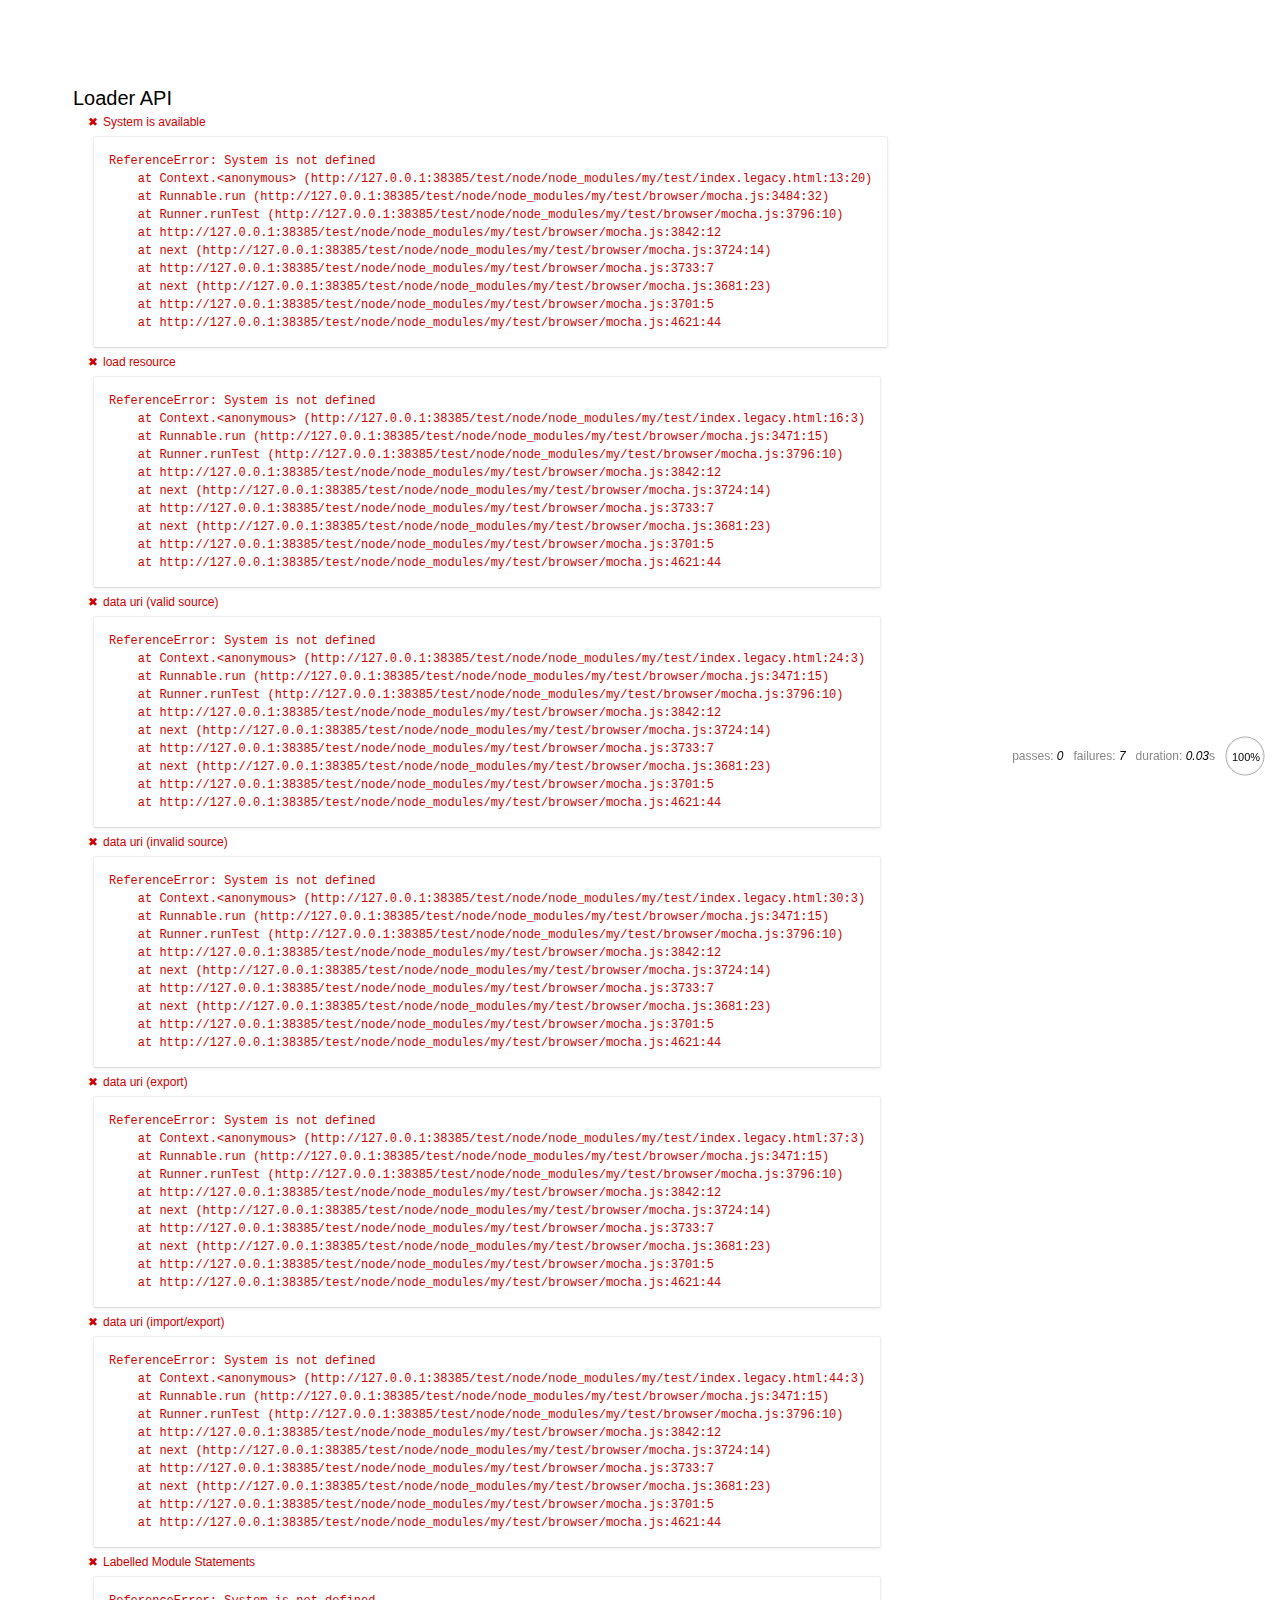
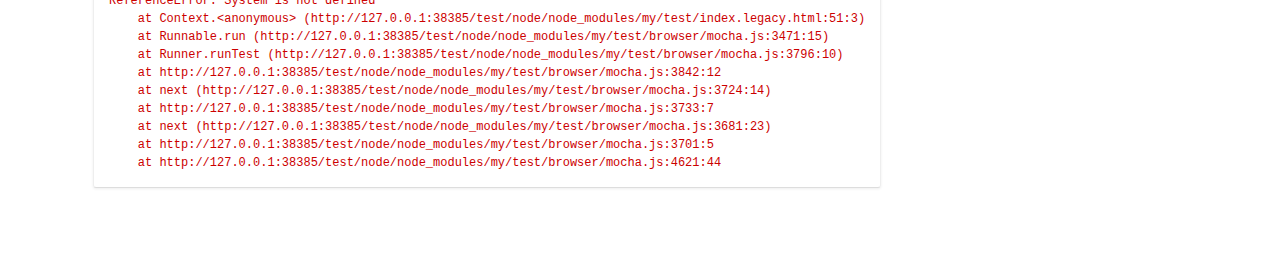
<file: test/node/node_modules/my/test/index.legacy.html>
<!doctype html>
<link rel="stylesheet" href="./browser/mocha.css">
<script src="./browser/mocha.js"></script>
<script>mocha.setup('tdd')</script>
<script src="./browser/es3.1.js"></script>

<script src="./browser/assert.js"></script>

<script src="../dist/my.browser.legacy.js" load=""></script>
<script>
suite('Loader API', function(){
	test('System is available', function(){
		assert.isDefined(System)
	})
	test('load resource', function(done){
		System.load('./simple/hello.js', function(m){
			assert.isDefined(m)
			done()
		}, function(err){
			done()
		})
	})
	test('data uri (valid source)', function(done){
		System.load('data:text/javascript,{test:"Hello world"}', function(m){
			assert.isDefined(m)
			done()
		})
	})
	test('data uri (invalid source)', function(done){
		System.load('data:text/javascript,{:}', null, function(err){
			assert.isDefined(err)
			done()
		})
	})
	test('data uri (export)', function(done){

		System.load('data:,exports: var x = 2', function(m){
			console.log(m.__module__)
			assert.equal(m.x, 2)
			done()
		})
	})
	test('data uri (import/export)', function(done){
		System.load(encodeURI('data:,imports:{x} from:"data:,exports: var x = 2"\nexports: var y = x * x'), function(m){
			assert.equal(m.y, 4)
			done()
		})
	})

	test('Labelled Module Statements', function(done){
		System.load('./LabelledModuleStatements/index.js', function(){
			done()
		})
	})

})
</script>

<body>
<div id="mocha"></div>
<script>mocha.run()</script>
</body>
</file>
<file: style.css>
@font-face {
                    font-family: "seguiemj";
                    src: url(./font/seguiemj.ttf);
                }
                
                @font-face {
                    font-family: "gin";
                    src: url(./font/GIN_AND_SODA_PERSONAL_USE.ttf);
                }
                
                @font-face {
                    font-family: "sf";
                    src: url(./font/San\ Francisco\ Font.otf);
                }
                
                @font-face {
                    font-family: "bd";
                    src: url(./font/aBigDeal.ttf);
                }
                
                @font-face {
                    font-family: "akira";
                    src: url(./font/Akira\ Expanded\ Demo.otf);
                }
                
                @keyframes morph {
                    0% {
                        r: 1;
                    }
                    30% {
                        r: 2;
                    }
                    60% {
                        r: 1;
                    }
                    100% {
                        r: 1;
                    }
                }
                
                #retry-dummy {
                    display: none;
                }
                
                .containerLoading {
                    display: grid;
                    justify-content: center;
                    align-items: center;
                    background-color: #0093E9;
                    background-image: linear-gradient(160deg, #0093E9 9%, #80D0C7 100%);
                    width: 100vw;
                    height: 100vh;
                    position: fixed;
                    top: 0px;
                }
                
                .loader {
                    width: 20vh;
                    height: 10vh;
                }
                
                .retry {
                    fill: #ffffff;
                }
                
                .button.loading .loader,
                .button.loading .retry {
                    transform: scale(0.2);
                    box-sizing: border-box;
                    width: 50px;
                    height: 50px;
                    position: absolute;
                    margin-left: auto;
                    margin-right: auto;
                    left: 0;
                    top: 0;
                    right: 0;
                }
                
                .loading-bullets {
                    fill: #ffff;
                }
                
                .loading-circle-1 {
                    animation: morph 1.25s ease infinite;
                }
                
                .loading-circle-2 {
                    animation: morph 1.25s .25s ease infinite;
                }
                
                .loading-circle-3 {
                    animation: morph 1.25s .5s ease infinite;
                }
                
                body {
                    margin: 0px;
                }
                
                #topMain {
                    opacity: 0;
                }
                
                #shopSvgBottom {
                    margin-top: 100vh;
                }
                
                #shop_body_2 {
                    display: grid;
                    grid-template-columns: repeat(2, 2fr);
                    margin: 0;
                }
                
                iframe {
                    width: 65vw;
                    height: 100vh;
                }
                
                #shop_animation {
                    display: grid;
                    justify-content: center;
                    align-items: center;
                    background-image: url(./img/shop_animation_background222-01.png);
                    background-size: cover;
                }
                
                #shop_animation_img {
                    width: 20vw;
                }
                
                #payments-container {
                    display: grid;
                    justify-content: center;
                    align-items: center;
                    background-color: #fff;
                    border-radius: 4px;
                    background-color: rgba(255, 255, 255, 0.1);
                    box-shadow: 0 15px 25px rgba(0, 0, 0, 0.2);
                    border-top: 1px solid rgba(255, 255, 255, 0.1);
                    backdrop-filter: blur(15px);
                    padding: 3vh;
                }
                
                input {
                    margin: 2vh;
                    width: 26vh;
                }
                
                #contacts-container {
                    display: grid;
                    justify-content: center;
                    justify-items: center;
                    align-items: center;
                    background-color: #fff;
                    border-radius: 4px;
                    background-color: rgba(255, 255, 255, 0.1);
                    box-shadow: 0 15px 25px rgba(0, 0, 0, 0.2);
                    border-top: 1px solid rgba(255, 255, 255, 0.1);
                    backdrop-filter: blur(15px);
                    padding: 3vh;
                }
                
                #button {
                    background-color: #0093E9;
                    background-image: linear-gradient(160deg, #0093E9 9%, #80D0C7 100%);
                    border-style: none;
                    border-radius: 4px;
                    font-family: "sf";
                    color: #FFFF;
                    -webkit-box-shadow: 0px 0px 40px -5px #80D0C7;
                    box-shadow: 0px 0px 40px -5px #80D0C7;
                    text-align: center;
                    display: flex;
                    align-items: center;
                    justify-content: center;
                    padding: none;
                    margin: 2vh;
                    width: 26vh;
                    height: 5vh;
                }
                
                .shop-count {
                    border-radius: 100%;
                    background: red;
                    width: 1.7vh;
                    height: 1.7vh;
                    font-family: "sf";
                    font-size: 5px;
                    text-align: center;
                    display: grid;
                    justify-content: center;
                    justify-items: center;
                    align-items: center;
                    padding: 0;
                    margin: 0;
                }
                
                .container-count {
                    height: 7vh;
                    display: grid;
                    justify-content: center;
                    justify-items: center;
                    padding: 0.5vh;
                    margin: 0%;
                }
                
                .container-count-2 {
                    display: flex;
                    margin: 0.5vh;
                    margin-top: 0;
                    margin-bottom: 0;
                    padding: 0;
                    justify-content: center;
                    justify-items: center;
                    align-items: center;
                }
                
                #shop-cart-button {
                    background: none;
                    border: none;
                    margin: 0;
                    padding: 0;
                    list-style: none;
                }
                
                #shop-cart-button:active {
                    background: none;
                    border-bottom: none;
                    border-bottom: 0;
                }
                
                .shop-cart-background-off {
                    width: 100vw;
                    height: 100vh;
                    position: fixed;
                    top: -150vh;
                    display: grid;
                    justify-content: center;
                    align-items: center;
                    background-color: #ffff;
                    border-radius: 4px;
                    background-color: rgba(255, 255, 255, 0.1);
                    box-shadow: 0 15px 25px rgba(0, 0, 0, 0.2);
                    border-top: 1px solid rgba(255, 255, 255, 0.1);
                    backdrop-filter: blur(15px);
                }
                
                .shop-cart-background-on {
                    width: 100vw;
                    height: 100vh;
                    position: fixed;
                    top: 0px;
                    display: grid;
                    justify-content: center;
                    align-items: center;
                    background-color: #ffff;
                    border-radius: 4px;
                    background-color: rgba(255, 255, 255, 0.1);
                    box-shadow: 0 15px 25px rgba(0, 0, 0, 0.2);
                    border-top: 1px solid rgba(255, 255, 255, 0.1);
                    backdrop-filter: blur(15px);
                }
                
                .shop-cart-window {
                    width: auto;
                    display: grid;
                    justify-content: center;
                    align-items: center;
                    background-color: #ffff;
                    box-shadow: 0 15px 25px rgba(0, 0, 0, 0.2);
                    border-top: 1px solid rgba(255, 255, 255, 0.1);
                    backdrop-filter: blur(15px);
                    border-radius: 4px;
                    font-family: "sf";
                    color: rgb(145, 145, 145);
                    font-size: 14px;
                }
                
                .shop-cart-window-a {
                    margin: 0;
                    display: grid;
                    align-items: center;
                    justify-content: right;
                }
                
                .shop-cart-window-b {
                    width: 60vw;
                    height: 40vh;
                    margin: 0;
                    display: grid;
                    align-items: center;
                    justify-content: center;
                }
                
                .close {
                    height: 5vh;
                    width: 5vh;
                    display: grid;
                    align-items: center;
                    justify-content: center;
                }
                
                .close-b {
                    height: 5vh;
                    width: 5vh;
                }
                
                .p-cart-window-1 {
                    width: 50vw;
                    height: 10vh;
                    display: flex;
                    align-items: center;
                    justify-content: center;
                    margin: 0;
                    border-style: solid;
                    border-width: 0px;
                    border-right-width: 0.05px;
                    border-bottom-width: 0.05px;
                    border-color: rgb(243, 243, 243);
                    font-size: 12px;
                }
                
                td {
                    width: 50vw;
                    height: 10vh;
                    display: flex;
                    align-items: center;
                    justify-content: center;
                    margin: 0;
                    border-style: solid;
                    border-width: 0px;
                    border-bottom-width: 0.05px;
                    border-color: rgb(243, 243, 243);
                    font-size: 12px;
                }
                
                .p-cart-window-1-h1 {
                    width: 50vw;
                    height: 10vh;
                    display: flex;
                    align-items: center;
                    justify-content: center;
                    margin: 0;
                    border-style: solid;
                    border-width: 0px;
                    border-right-width: 0.05px;
                    border-bottom-width: 0.05px;
                    border-color: rgb(243, 243, 243);
                    color: rgb(223, 223, 223);
                }
                
                .shop-cart-window-iframe {
                    width: 50vw;
                    height: 30vh;
                    border: 0;
                }
                
                tr {
                    display: flex;
                    align-items: center;
                    justify-content: center;
                    font-family: "sf";
                    font-size: 14px;
                    color: rgb(145, 145, 145);
                    height: 10vh;
                    margin-top: 5vh;
                    margin-bottom: 5vh;
                }
                
                .shop-cart-window-iframe-div-2 {
                    display: grid;
                    align-items: center;
                    justify-content: center;
                    font-family: "sf";
                    font-size: 14px;
                    color: rgb(145, 145, 145);
                    height: 10vh;
                    margin-top: 5vh;
                    margin-bottom: 5vh;
                }
                
                .shop-cart-window-b-container {
                    padding: 5vh;
                }
                
                .pay {
                    width: 60vw;
                    height: 10vh;
                    display: grid;
                    justify-content: center;
                    align-items: center;
                }
                
                @media (max-width: 540px) {
                    .body {
                        background-color: #64C3CE;
                        display: grid;
                        justify-content: center;
                        width: 100vw;
                        margin: 0;
                    }
                    .shop-body {
                        background-color: #ffffff;
                        background-image: url(./img/bgBody2222_Mesa\ de\ trabajo\ 1.png);
                        background-attachment: fixed;
                        background-size: cover;
                        font-family: "sf";
                        font-size: 14px;
                        width: 100vw;
                        display: grid;
                        align-items: center;
                    }
                    .section-title-1 {
                        display: grid;
                        grid-template-columns: repeat(2, 2fr);
                        width: 100vw;
                    }
                    .section-title-1a {
                        height: 100vh;
                        width: 100vw;
                        display: flex;
                        background-color: #0093E9;
                        background-image: linear-gradient(160deg, #0093E9 1%, #80D0C7 100%);
                        justify-content: center;
                        align-items: center;
                    }
                    .shop-section-title-1a {
                        height: 7vh;
                        width: 100vw;
                        display: flex;
                        background-color: #0093E9;
                        justify-content: center;
                        align-items: center;
                        font-family: "sf";
                        text-align: center;
                        -webkit-box-shadow: 0px 0px 40px -5px #80D0C7;
                        box-shadow: 0px 0px 40px -5px #80D0C7;
                        border-top-left-radius: 50vw;
                    }
                    #shop-p-title {
                        color: white;
                        font-size: 5vh;
                        margin-top: 0;
                        margin-bottom: 0;
                        margin-left: 1vh;
                        margin-right: 1vh;
                    }
                    .shop-separator-tittle {
                        background-color: #ffffff;
                        background-image: url("data:image/svg+xml,%3Csvg xmlns='http://www.w3.org/2000/svg' viewBox='0 0 2000 1500'%3E%3Cdefs%3E%3CradialGradient id='a' gradientUnits='objectBoundingBox'%3E%3Cstop offset='0' stop-color='%23eaeaea'/%3E%3Cstop offset='1' stop-color='%23ffffff'/%3E%3C/radialGradient%3E%3ClinearGradient id='b' gradientUnits='userSpaceOnUse' x1='0' y1='750' x2='1550' y2='750'%3E%3Cstop offset='0' stop-color='%23f5f5f5'/%3E%3Cstop offset='1' stop-color='%23ffffff'/%3E%3C/linearGradient%3E%3Cpath id='s' fill='url(%23b)' d='M1549.2 51.6c-5.4 99.1-20.2 197.6-44.2 293.6c-24.1 96-57.4 189.4-99.3 278.6c-41.9 89.2-92.4 174.1-150.3 253.3c-58 79.2-123.4 152.6-195.1 219c-71.7 66.4-149.6 125.8-232.2 177.2c-82.7 51.4-170.1 94.7-260.7 129.1c-90.6 34.4-184.4 60-279.5 76.3C192.6 1495 96.1 1502 0 1500c96.1-2.1 191.8-13.3 285.4-33.6c93.6-20.2 185-49.5 272.5-87.2c87.6-37.7 171.3-83.8 249.6-137.3c78.4-53.5 151.5-114.5 217.9-181.7c66.5-67.2 126.4-140.7 178.6-218.9c52.3-78.3 96.9-161.4 133-247.9c36.1-86.5 63.8-176.2 82.6-267.6c18.8-91.4 28.6-184.4 29.6-277.4c0.3-27.6 23.2-48.7 50.8-48.4s49.5 21.8 49.2 49.5c0 0.7 0 1.3-0.1 2L1549.2 51.6z'/%3E%3Cg id='g'%3E%3Cuse href='%23s' transform='scale(0.12) rotate(60)'/%3E%3Cuse href='%23s' transform='scale(0.2) rotate(10)'/%3E%3Cuse href='%23s' transform='scale(0.25) rotate(40)'/%3E%3Cuse href='%23s' transform='scale(0.3) rotate(-20)'/%3E%3Cuse href='%23s' transform='scale(0.4) rotate(-30)'/%3E%3Cuse href='%23s' transform='scale(0.5) rotate(20)'/%3E%3Cuse href='%23s' transform='scale(0.6) rotate(60)'/%3E%3Cuse href='%23s' transform='scale(0.7) rotate(10)'/%3E%3Cuse href='%23s' transform='scale(0.835) rotate(-40)'/%3E%3Cuse href='%23s' transform='scale(0.9) rotate(40)'/%3E%3Cuse href='%23s' transform='scale(1.05) rotate(25)'/%3E%3Cuse href='%23s' transform='scale(1.2) rotate(8)'/%3E%3Cuse href='%23s' transform='scale(1.333) rotate(-60)'/%3E%3Cuse href='%23s' transform='scale(1.45) rotate(-30)'/%3E%3Cuse href='%23s' transform='scale(1.6) rotate(10)'/%3E%3C/g%3E%3C/defs%3E%3Cg transform='rotate(0 0 0)'%3E%3Cg transform='rotate(0 0 0)'%3E%3Ccircle fill='url(%23a)' r='3000'/%3E%3Cg opacity='0.5'%3E%3Ccircle fill='url(%23a)' r='2000'/%3E%3Ccircle fill='url(%23a)' r='1800'/%3E%3Ccircle fill='url(%23a)' r='1700'/%3E%3Ccircle fill='url(%23a)' r='1651'/%3E%3Ccircle fill='url(%23a)' r='1450'/%3E%3Ccircle fill='url(%23a)' r='1250'/%3E%3Ccircle fill='url(%23a)' r='1175'/%3E%3Ccircle fill='url(%23a)' r='900'/%3E%3Ccircle fill='url(%23a)' r='750'/%3E%3Ccircle fill='url(%23a)' r='500'/%3E%3Ccircle fill='url(%23a)' r='380'/%3E%3Ccircle fill='url(%23a)' r='250'/%3E%3C/g%3E%3Cg transform='rotate(0 0 0)'%3E%3Cuse href='%23g' transform='rotate(10)'/%3E%3Cuse href='%23g' transform='rotate(120)'/%3E%3Cuse href='%23g' transform='rotate(240)'/%3E%3C/g%3E%3Ccircle fill-opacity='0.1' fill='url(%23a)' r='3000'/%3E%3C/g%3E%3C/g%3E%3C/svg%3E");
                        background-attachment: fixed;
                        background-size: cover;
                    }
                    #shopTitleFixed {
                        position: fixed;
                        top: 170px;
                        width: 100vw;
                        transition: 50ms;
                    }
                    #shopTittle {
                        color: white;
                        text-align: center;
                        display: flex;
                        justify-content: center;
                        align-items: center;
                        width: 100vw;
                    }
                    #span1 {
                        font-family: "akira";
                        font-size: 7vw;
                        color: #eaeaea;
                    }
                    #span2 {
                        font-family: "sf";
                        font-size: 3vw;
                        color: #eaeaea;
                        background-color: #ffffff;
                        border-radius: 1vw;
                    }
                    #shopImg {
                        height: 3vw;
                    }
                    .bi-bi-shop-window2 {
                        height: 5vh;
                        fill: #80D0C7;
                        -webkit-box-shadow: 0px 0px 40px -5px #80D0C7;
                        box-shadow: 0px 0px 40px -5px #80D0C7;
                    }
                    #img-separator {
                        width: 100vw;
                        margin: 0px;
                        padding: 0px;
                    }
                    .section-title-1b {
                        height: 40vh;
                        width: 0;
                        display: grid;
                        background-color: #FFDEE9;
                        background-image: linear-gradient(0deg, #FFDEE9 0%, #B5FFFC 100%);
                        justify-content: right;
                        align-items: end;
                        width: 100vw;
                    }
                    .separator2 {
                        display: grid;
                        justify-content: end;
                        align-items: center;
                        background-color: white;
                        width: 100vw;
                    }
                    #img-separator2 {
                        width: 100vw;
                    }
                    .lightning {
                        height: 20px;
                    }
                    #section-info-1 {
                        display: grid;
                        justify-content: center;
                        align-items: center;
                        text-align: center;
                        font-family: "bd";
                        font-size: 10vw;
                        color: #0093E9;
                        height: 400px;
                        background: white;
                        padding: 20vw;
                        border-top-left-radius: 50vw;
                        -webkit-box-shadow: 0px 0px 40px -5px #80D0C7;
                        box-shadow: 0px 0px 40px -5px #80D0C7;
                    }
                    .section-info-1a {
                        display: grid;
                        justify-content: center;
                        align-items: center;
                        background: url(./img/cover-main22222_Mesa\ de\ trabajo\ 1.jpg);
                        background-size: cover;
                        width: 100vw;
                    }
                    #section-info-1a {
                        display: grid;
                        justify-content: center;
                        align-items: center;
                        text-align: center;
                        font-family: "sf";
                        font-size: 20px;
                        color: #ffff;
                        height: 300px;
                        padding: 50px;
                        background: #0093E9;
                        width: 40vw;
                        -webkit-box-shadow: 0px 0px 40px -5px #80D0C7;
                        box-shadow: 0px 0px 40px -5px #80D0C7;
                        margin-top: 200px;
                        margin-bottom: 200px;
                    }
                    #shop {
                        width: 100vw;
                        display: grid;
                        justify-content: center;
                        align-items: center;
                        height: auto;
                        width: auto;
                        padding-top: 10vh;
                        padding-bottom: 10vh;
                    }
                    #shop_section-info-1 {
                        width: 100vw;
                        display: grid;
                        justify-content: center;
                        align-items: center;
                        height: 100vh;
                        width: auto;
                    }
                    #shop_section-info-1a {
                        font-family: "sf";
                        font-size: 20px;
                        color: #0093E9;
                        background: rgb(255, 255, 255);
                        -webkit-box-shadow: 0px 0px 40px -5px #80D0C7;
                        box-shadow: 0px 0px 40px -5px #80D0C7;
                        margin-top: 5vh;
                        margin-bottom: 5vh;
                        width: auto;
                        height: auto;
                        padding: 4vh;
                        display: grid;
                        justify-content: center;
                        align-items: center;
                        text-align: center;
                        border-radius: 4px;
                    }
                    .shop-p0 {
                        height: 5vh;
                        background-color: #0093E9;
                        background-image: linear-gradient(160deg, #0093E9 9%, #80D0C7 100%);
                        border-style: none;
                        border-radius: 4px;
                        font-family: "sf";
                        color: white;
                        -webkit-box-shadow: 0px 0px 40px -5px #80D0C7;
                        box-shadow: 0px 0px 40px -5px #80D0C7;
                        text-align: center;
                        display: flex;
                        align-items: center;
                        justify-content: center;
                        padding: none;
                        margin: 2vh;
                        width: 45vw;
                    }
                    .shop-p1 {
                        height: 5vh;
                        background-color: #FFFF;
                        border-style: none;
                        border-radius: 4px;
                        font-family: "akira";
                        color: #0093E9;
                        -webkit-box-shadow: 0px 0px 40px -5px #80D0C7;
                        box-shadow: 0px 0px 40px -5px #80D0C7;
                        text-align: center;
                        display: flex;
                        align-items: center;
                        justify-content: center;
                        padding: none;
                        margin: 2vh;
                        width: 45vw;
                    }
                    .shop-button {
                        height: 5vh;
                        background-color: #0093E9;
                        background-image: linear-gradient(160deg, #0093E9 9%, #80D0C7 100%);
                        border-style: none;
                        border-radius: 4px;
                        font-family: "sf";
                        color: #FFFF;
                        -webkit-box-shadow: 0px 0px 40px -5px #80D0C7;
                        box-shadow: 0px 0px 40px -5px #80D0C7;
                        text-align: center;
                        display: flex;
                        align-items: center;
                        justify-content: center;
                        padding: none;
                        margin: 2vh;
                        width: 45vw;
                    }
                    .d-block-w-10 {
                        width: 45vw;
                        margin: 2vh;
                        border-radius: 4px;
                    }
                    .carousel-item-active {
                        width: 45vw;
                    }
                    .carousel-inner {
                        width: 45vw;
                    }
                    .carousel-control-prev {
                        margin: 0;
                    }
                    .carousel-control-next {
                        margin: 0;
                    }
                    #logo-text-1 {
                        font-family: "gin";
                        font-size: 20px;
                        width: 100vw;
                    }
                    #a-wereriver-1 {
                        text-decoration: none;
                        color: #80D0C7;
                        padding: 0;
                        margin: 0;
                        font-family: "sf";
                    }
                    #p1 {
                        margin: 0;
                        text-align: center;
                        display: grid;
                        justify-content: center;
                        align-items: center;
                    }
                    #logo {
                        width: 60vw;
                        margin-top: 2.5vh;
                        margin-bottom: 2.5vh;
                        margin-left: 5vh;
                        margin-right: 5vh;
                    }
                    .main1 {
                        display: grid;
                        justify-content: center;
                        align-items: center;
                        background-color: #0093E9;
                        background-image: linear-gradient(160deg, #0093E9 9%, #80D0C7 100%);
                        margin: 0px;
                        position: fixed;
                        bottom: 0px;
                        width: 100vw;
                        -webkit-box-shadow: 0px 0px 40px -5px #80D0C7;
                        box-shadow: 0px 0px 40px -5px #80D0C7;
                    }
                    #main1a {
                        height: 7vh;
                        background-color: #ffff;
                        display: grid;
                        grid-template-columns: repeat(4, 4fr);
                        justify-content: center;
                        align-items: center;
                        position: fixed;
                        bottom: 0px;
                        width: 100vw;
                        -webkit-box-shadow: 0px 0px 40px -5px #80D0C7;
                        box-shadow: 0px 0px 40px -5px #80D0C7;
                    }
                    a {
                        display: grid;
                        justify-content: center;
                        align-items: center;
                        margin-left: 7vw;
                        margin-right: 7vw;
                        color: #121249;
                    }
                    .topMain {
                        top: 0px;
                        height: 7vh;
                        width: 100vw;
                        background-color: #ffff;
                        position: fixed;
                        display: flex;
                        align-items: center;
                        transition: 500ms;
                        -webkit-box-shadow: 0px 0px 40px -5px #80D0C7;
                        box-shadow: 0px 0px 40px -5px #80D0C7;
                    }
                    #topMain-img {
                        height: 5vh;
                        left: 2vw;
                        position: fixed;
                    }
                    .container-button-svg {
                        height: 7vh;
                        display: inline-flex;
                        align-items: center;
                        right: 2vw;
                        position: fixed;
                        padding: 0;
                    }
                    #Fq-Button {
                        height: 5vh;
                        width: 30vh;
                        background-color: #0093E9;
                        background-image: linear-gradient(160deg, #0093E9 9%, #80D0C7 100%);
                        border: none;
                        border-top-left-radius: 1vw;
                        border-bottom-right-radius: 1vw;
                        font-family: "sf";
                        font-size: 14px;
                        color: #FFFF;
                        -webkit-box-shadow: 0px 0px 40px -5px #80D0C7;
                        box-shadow: 0px 0px 40px -5px #80D0C7;
                        text-align: center;
                        border-color: #0093E9;
                        border-image: linear-gradient(160deg, #0093E9 9%, #80D0C7 100%);
                        display: flex;
                        align-items: center;
                        justify-content: center;
                        padding: none;
                    }
                    .payments-body {
                        margin: 0;
                        width: 100vw;
                        background: url(./img/cover2.jpg);
                        background-size: cover;
                        display: grid;
                        justify-content: center;
                        align-items: center;
                        height: 100vh;
                    }
                    .contacts-body {
                        margin: 0;
                        width: 100vw;
                        background: url(./img/Property\ 1=Default.jpg);
                        background-size: cover;
                        display: grid;
                        justify-content: center;
                        align-items: center;
                        height: 100vh;
                    }
                    .payments-section-title-1 {
                        margin: 0;
                        width: 100vw;
                    }
                    .contacts-section-title-1 {
                        margin: 0;
                        width: 100vw;
                    }
                    #sortNSearchMother {
                        display: flex;
                        justify-content: center;
                        align-items: center;
                        position: fixed;
                        top: 0px;
                        height: 7vh;
                        width: 100vw;
                    }
                    #sortNSearch {
                        color: white;
                        background-color: #0093E9;
                        background-image: linear-gradient(160deg, #0093E9 9%, #80D0C7 100%);
                        -webkit-box-shadow: 0px 0px 40px -5px #80D0C7;
                        box-shadow: 0px 0px 40px -5px #80D0C7;
                        width: 100vw;
                        height: 7vh;
                        display: flex;
                        justify-content: center;
                        align-items: center;
                        text-align: center;
                        border-radius: 4px;
                    }
                    #search {
                        display: flex;
                        justify-content: center;
                        align-items: center;
                        margin: 2vh;
                        margin-top: 0;
                        margin-bottom: 0;
                    }
                    #myInput {
                        width: 25vw;
                        border-style: none;
                        border: none;
                        border-radius: 4px;
                        height: 5vh;
                        margin: 0.5vh;
                        margin-top: 0;
                        margin-bottom: 0;
                    }
                    #myInput::placeholder {
                        font-family: "sf";
                        font-size: 14px;
                    }
                    #sort {
                        font-family: "sf";
                        font-size: 14px;
                        display: flex;
                        justify-content: center;
                        align-items: center;
                        text-align: left;
                        padding: 0;
                    }
                    .orderBy1 {
                        margin: 0.5vh;
                        margin-top: 0;
                        margin-bottom: 0;
                    }
                    .orderBy2 {
                        height: 5vh;
                        margin: 0.5vh;
                        margin-top: 0;
                        margin-bottom: 0;
                        border-radius: 4px;
                    }
                }
                /*____________________________________________________________________________________________________________
____________________________________________________________________________________________________________
____________________________________________________________________________________________________________
____________________________________________________________________________________________________________
____________________________________________________________________________________________________________
____________________________________________________________________________________________________________
____________________________________________________________________________________________________________
____________________________________________________________________________________________________________
____________________________________________________________________________________________________________
____________________________________________________________________________________________________________
____________________________________________________________________________________________________________
____________________________________________________________________________________________________________
____________________________________________________________________________________________________________
____________________________________________________________________________________________________________
____________________________________________________________________________________________________________
____________________________________________________________________________________________________________
____________________________________________________________________________________________________________
____________________________________________________________________________________________________________
____________________________________________________________________________________________________________
____________________________________________________________________________________________________________
____________________________________________________________________________________________________________
____________________________________________________________________________________________________________
____________________________________________________________________________________________________________
____________________________________________________________________________________________________________
____________________________________________________________________________________________________________
____________________________________________________________________________________________________________
____________pc------->>>>>>>________________________________________________________________________________________________
*/
                
                @media (min-width: 540px) {
                    .body {
                        background-color: #56BCD2;
                        display: grid;
                        justify-content: center;
                        width: 100vw;
                        margin: 0;
                    }
                    .shop-body {
                        background-color: #ffffff;
                        background-image: url(./img/bgBody2222_Mesa\ de\ trabajo\ 1.png);
                        background-attachment: fixed;
                        background-size: cover;
                        font-family: "sf";
                        font-size: 14px;
                        width: 100vw;
                        display: grid;
                        align-items: center;
                    }
                    .section-title-1 {
                        display: grid;
                        grid-template-columns: repeat(2, 2fr);
                        width: 100vw;
                    }
                    .section-title-1a {
                        height: 100vh;
                        width: 100vw;
                        display: flex;
                        background-color: #0093E9;
                        background-image: linear-gradient(160deg, #0093E9 1%, #80D0C7 100%);
                        justify-content: center;
                        align-items: center;
                    }
                    .shop-section-title-1a {
                        height: 7vh;
                        width: 100vw;
                        display: flex;
                        background-color: #0093E9;
                        justify-content: center;
                        align-items: center;
                        font-family: "sf";
                        text-align: center;
                        -webkit-box-shadow: 0px 0px 40px -5px #80D0C7;
                        box-shadow: 0px 0px 40px -5px #80D0C7;
                        border-top-left-radius: 50vw;
                    }
                    #shop-p-title {
                        color: white;
                        font-size: 5vh;
                        margin-top: 0;
                        margin-bottom: 0;
                        margin-left: 1vh;
                        margin-right: 1vh;
                    }
                    .shop-separator-tittle {
                        background-color: #ffffff;
                        background-image: url("data:image/svg+xml,%3Csvg xmlns='http://www.w3.org/2000/svg' viewBox='0 0 2000 1500'%3E%3Cdefs%3E%3CradialGradient id='a' gradientUnits='objectBoundingBox'%3E%3Cstop offset='0' stop-color='%23eaeaea'/%3E%3Cstop offset='1' stop-color='%23ffffff'/%3E%3C/radialGradient%3E%3ClinearGradient id='b' gradientUnits='userSpaceOnUse' x1='0' y1='750' x2='1550' y2='750'%3E%3Cstop offset='0' stop-color='%23f5f5f5'/%3E%3Cstop offset='1' stop-color='%23ffffff'/%3E%3C/linearGradient%3E%3Cpath id='s' fill='url(%23b)' d='M1549.2 51.6c-5.4 99.1-20.2 197.6-44.2 293.6c-24.1 96-57.4 189.4-99.3 278.6c-41.9 89.2-92.4 174.1-150.3 253.3c-58 79.2-123.4 152.6-195.1 219c-71.7 66.4-149.6 125.8-232.2 177.2c-82.7 51.4-170.1 94.7-260.7 129.1c-90.6 34.4-184.4 60-279.5 76.3C192.6 1495 96.1 1502 0 1500c96.1-2.1 191.8-13.3 285.4-33.6c93.6-20.2 185-49.5 272.5-87.2c87.6-37.7 171.3-83.8 249.6-137.3c78.4-53.5 151.5-114.5 217.9-181.7c66.5-67.2 126.4-140.7 178.6-218.9c52.3-78.3 96.9-161.4 133-247.9c36.1-86.5 63.8-176.2 82.6-267.6c18.8-91.4 28.6-184.4 29.6-277.4c0.3-27.6 23.2-48.7 50.8-48.4s49.5 21.8 49.2 49.5c0 0.7 0 1.3-0.1 2L1549.2 51.6z'/%3E%3Cg id='g'%3E%3Cuse href='%23s' transform='scale(0.12) rotate(60)'/%3E%3Cuse href='%23s' transform='scale(0.2) rotate(10)'/%3E%3Cuse href='%23s' transform='scale(0.25) rotate(40)'/%3E%3Cuse href='%23s' transform='scale(0.3) rotate(-20)'/%3E%3Cuse href='%23s' transform='scale(0.4) rotate(-30)'/%3E%3Cuse href='%23s' transform='scale(0.5) rotate(20)'/%3E%3Cuse href='%23s' transform='scale(0.6) rotate(60)'/%3E%3Cuse href='%23s' transform='scale(0.7) rotate(10)'/%3E%3Cuse href='%23s' transform='scale(0.835) rotate(-40)'/%3E%3Cuse href='%23s' transform='scale(0.9) rotate(40)'/%3E%3Cuse href='%23s' transform='scale(1.05) rotate(25)'/%3E%3Cuse href='%23s' transform='scale(1.2) rotate(8)'/%3E%3Cuse href='%23s' transform='scale(1.333) rotate(-60)'/%3E%3Cuse href='%23s' transform='scale(1.45) rotate(-30)'/%3E%3Cuse href='%23s' transform='scale(1.6) rotate(10)'/%3E%3C/g%3E%3C/defs%3E%3Cg transform='rotate(0 0 0)'%3E%3Cg transform='rotate(0 0 0)'%3E%3Ccircle fill='url(%23a)' r='3000'/%3E%3Cg opacity='0.5'%3E%3Ccircle fill='url(%23a)' r='2000'/%3E%3Ccircle fill='url(%23a)' r='1800'/%3E%3Ccircle fill='url(%23a)' r='1700'/%3E%3Ccircle fill='url(%23a)' r='1651'/%3E%3Ccircle fill='url(%23a)' r='1450'/%3E%3Ccircle fill='url(%23a)' r='1250'/%3E%3Ccircle fill='url(%23a)' r='1175'/%3E%3Ccircle fill='url(%23a)' r='900'/%3E%3Ccircle fill='url(%23a)' r='750'/%3E%3Ccircle fill='url(%23a)' r='500'/%3E%3Ccircle fill='url(%23a)' r='380'/%3E%3Ccircle fill='url(%23a)' r='250'/%3E%3C/g%3E%3Cg transform='rotate(0 0 0)'%3E%3Cuse href='%23g' transform='rotate(10)'/%3E%3Cuse href='%23g' transform='rotate(120)'/%3E%3Cuse href='%23g' transform='rotate(240)'/%3E%3C/g%3E%3Ccircle fill-opacity='0.1' fill='url(%23a)' r='3000'/%3E%3C/g%3E%3C/g%3E%3C/svg%3E");
                        background-attachment: fixed;
                        background-size: cover;
                    }
                    #shopTitleFixed {
                        position: fixed;
                        top: 170px;
                        width: 100vw;
                        transition: 50ms;
                    }
                    #shopTittle {
                        color: white;
                        text-align: center;
                        display: flex;
                        justify-content: center;
                        align-items: center;
                        width: 100vw;
                    }
                    #span1 {
                        font-family: "akira";
                        font-size: 7vw;
                        color: #eaeaea;
                    }
                    #span2 {
                        font-family: "sf";
                        font-size: 3vw;
                        color: #eaeaea;
                        background-color: #ffffff;
                        border-radius: 1vw;
                    }
                    #shopImg {
                        height: 3vw;
                    }
                    .bi-bi-shop-window2 {
                        height: 5vh;
                        fill: #80D0C7;
                        -webkit-box-shadow: 0px 0px 40px -5px #80D0C7;
                        box-shadow: 0px 0px 40px -5px #80D0C7;
                    }
                    #img-separator {
                        width: 100vw;
                        margin: 0px;
                        padding: 0px;
                    }
                    .section-title-1b {
                        height: 40vh;
                        width: 0;
                        display: grid;
                        background-color: #FFDEE9;
                        background-image: linear-gradient(0deg, #FFDEE9 0%, #B5FFFC 100%);
                        justify-content: right;
                        align-items: end;
                        width: 100vw;
                    }
                    .separator2 {
                        display: grid;
                        justify-content: end;
                        align-items: center;
                        background-color: white;
                        width: 100vw;
                    }
                    #img-separator2 {
                        width: 100vw;
                    }
                    .lightning {
                        height: 20px;
                    }
                    #section-info-1 {
                        display: grid;
                        justify-content: center;
                        align-items: center;
                        text-align: center;
                        font-family: "bd";
                        font-size: 10vw;
                        color: #0093E9;
                        ;
                        image: linear-gradient(160deg, #0093E9 9%, #80D0C7 100%);
                        height: 400px;
                        background: white;
                        padding: 20vw;
                        border-top-left-radius: 50vw;
                        -webkit-box-shadow: 0px 0px 40px -5px #80D0C7;
                        box-shadow: 0px 0px 40px -5px #80D0C7;
                    }
                    .section-info-1a {
                        display: grid;
                        justify-content: center;
                        align-items: center;
                        background: url(./img/cover-main22222_Mesa\ de\ trabajo\ 1.jpg);
                        background-size: cover;
                        width: 100vw;
                    }
                    #section-info-1a {
                        display: grid;
                        justify-content: center;
                        align-items: center;
                        text-align: center;
                        font-family: "sf";
                        font-size: 20px;
                        color: #ffff;
                        height: 300px;
                        padding: 50px;
                        background: #0093E9;
                        width: 40vw;
                        -webkit-box-shadow: 0px 0px 40px -5px #80D0C7;
                        box-shadow: 0px 0px 40px -5px #80D0C7;
                        margin-top: 200px;
                        margin-bottom: 200px;
                    }
                    #shop {
                        width: 100vw;
                        display: grid;
                        justify-content: center;
                        align-items: center;
                        height: auto;
                        width: auto;
                        grid-template-columns: repeat(3, 3fr);
                        padding-top: 10vh;
                        padding-bottom: 10vh;
                    }
                    #shop_section-info-1 {
                        width: 100vw;
                        display: grid;
                        justify-content: center;
                        align-items: center;
                        height: 100vh;
                        width: auto;
                    }
                    #shop_section-info-1a {
                        font-family: "sf";
                        font-size: 14px;
                        color: #0093E9;
                        ;
                        background: rgb(255, 255, 255);
                        -webkit-box-shadow: 0px 0px 40px -5px #80D0C7;
                        box-shadow: 0px 0px 40px -5px #80D0C7;
                        height: auto;
                        display: grid;
                        justify-content: center;
                        align-self: center;
                        justify-self: center;
                        text-align: center;
                        border-radius: 4px;
                        padding: 2vh;
                        margin: 5vh;
                    }
                    .shop-p0 {
                        background-color: #0093E9;
                        background-image: linear-gradient(160deg, #0093E9 9%, #80D0C7 100%);
                        border-style: none;
                        border-radius: 4px;
                        font-family: "sf";
                        color: white;
                        -webkit-box-shadow: 0px 0px 40px -5px #80D0C7;
                        box-shadow: 0px 0px 40px -5px #80D0C7;
                        text-align: center;
                        display: flex;
                        align-items: center;
                        justify-content: center;
                        padding: none;
                        margin: 1vh;
                        width: 15vw;
                    }
                    .shop-p1 {
                        background-color: #FFFF;
                        border-style: none;
                        border-radius: 4px;
                        font-family: "akira";
                        color: #0093E9;
                        ;
                        -webkit-box-shadow: 0px 0px 40px -5px #80D0C7;
                        box-shadow: 0px 0px 40px -5px #80D0C7;
                        text-align: center;
                        display: flex;
                        align-items: center;
                        justify-content: center;
                        padding: none;
                        margin: 1vh;
                        width: 15vw;
                    }
                    .shop-button {
                        background-color: #0093E9;
                        background-image: linear-gradient(160deg, #0093E9 9%, #80D0C7 100%);
                        border-style: none;
                        border-radius: 4px;
                        font-family: "sf";
                        color: #FFFF;
                        -webkit-box-shadow: 0px 0px 40px -5px #80D0C7;
                        box-shadow: 0px 0px 40px -5px #80D0C7;
                        text-align: center;
                        display: flex;
                        align-items: center;
                        justify-content: center;
                        padding: none;
                        margin: 1vh;
                        width: 15vw;
                    }
                    .d-block-w-10 {
                        width: 15vw;
                        margin: 1vh;
                        border-radius: 4px;
                    }
                    .carousel-item-active {
                        width: 15vw;
                    }
                    .carousel-inner {
                        width: 15vw;
                    }
                    .carousel-control-prev {
                        margin: 0;
                    }
                    .carousel-control-next {
                        margin: 0;
                    }
                    #logo-text-1 {
                        font-family: "gin";
                        font-size: 20px;
                        width: 100vw;
                    }
                    #a-wereriver-1 {
                        text-decoration: none;
                        color: #80D0C7;
                        padding: 0;
                        margin: 0;
                        font-family: "sf";
                    }
                    #p1 {
                        margin: 0;
                        text-align: center;
                        display: grid;
                        justify-content: center;
                        align-items: center;
                    }
                    #logo {
                        width: 60vw;
                        margin-top: 2.5vh;
                        margin-bottom: 2.5vh;
                        margin-left: 5vh;
                        margin-right: 5vh;
                    }
                    .main1 {
                        display: grid;
                        justify-content: center;
                        align-items: center;
                        background-color: #0093E9;
                        background-image: linear-gradient(160deg, #0093E9 9%, #80D0C7 100%);
                        margin: 0px;
                        position: fixed;
                        bottom: 0px;
                        width: 100vw;
                        -webkit-box-shadow: 0px 0px 40px -5px #80D0C7;
                        box-shadow: 0px 0px 40px -5px #80D0C7;
                    }
                    #main1a {
                        height: 7vh;
                        background-color: #ffff;
                        display: grid;
                        grid-template-columns: repeat(4, 4fr);
                        justify-content: center;
                        align-items: center;
                        position: fixed;
                        bottom: 0px;
                        width: 100vw;
                        -webkit-box-shadow: 0px 0px 40px -5px #80D0C7;
                        box-shadow: 0px 0px 40px -5px #80D0C7;
                    }
                    a {
                        display: grid;
                        justify-content: center;
                        align-items: center;
                        margin-left: 7vw;
                        margin-right: 7vw;
                        color: #121249;
                    }
                    .topMain {
                        top: 0px;
                        height: 7vh;
                        width: 100vw;
                        background-color: #ffff;
                        position: fixed;
                        display: flex;
                        align-items: center;
                        transition: 500ms;
                        -webkit-box-shadow: 0px 0px 40px -5px #80D0C7;
                        box-shadow: 0px 0px 40px -5px #80D0C7;
                        opacity: 0;
                    }
                    #topMain-img {
                        height: 5vh;
                        left: 2vw;
                        position: fixed;
                    }
                    .container-button-svg {
                        height: 7vh;
                        display: inline-flex;
                        align-items: center;
                        right: 2vw;
                        position: fixed;
                        padding: 0;
                    }
                    #Fq-Button {
                        height: 5vh;
                        width: 30vh;
                        background-color: #0093E9;
                        background-image: linear-gradient(160deg, #0093E9 9%, #80D0C7 100%);
                        border: none;
                        border-top-left-radius: 1vw;
                        border-bottom-right-radius: 1vw;
                        font-family: "sf";
                        font-size: 14px;
                        color: #FFFF;
                        -webkit-box-shadow: 0px 0px 40px -5px #80D0C7;
                        box-shadow: 0px 0px 40px -5px #80D0C7;
                        text-align: center;
                        background-color: #0093E9;
                        background-image: linear-gradient(160deg, #0093E9 9%, #80D0C7 100%);
                        display: flex;
                        align-items: center;
                        justify-content: center;
                        padding: none;
                    }
                    .payments-body {
                        margin: 0;
                        width: 100vw;
                        background: url(./img/cover2.jpg);
                        background-size: cover;
                        display: grid;
                        justify-content: center;
                        align-items: center;
                        height: 100vh;
                    }
                    .contacts-body {
                        margin: 0;
                        width: 100vw;
                        background: url(./img/Property\ 1=Default.jpg);
                        background-size: cover;
                        display: grid;
                        justify-content: center;
                        align-items: center;
                        height: 100vh;
                    }
                    .payments-section-title-1 {
                        margin: 0;
                        width: 100vw;
                    }
                    .contacts-section-title-1 {
                        margin: 0;
                        width: 100vw;
                    }
                    #sortNSearchMother {
                        display: flex;
                        justify-content: center;
                        align-items: center;
                        position: fixed;
                        top: 0px;
                        height: 7vh;
                        width: 100vw;
                    }
                    #sortNSearch {
                        color: white;
                        background-color: #0093E9;
                        background-image: linear-gradient(160deg, #0093E9 9%, #80D0C7 100%);
                        -webkit-box-shadow: 0px 0px 40px -5px #80D0C7;
                        box-shadow: 0px 0px 40px -5px #80D0C7;
                        width: 100vw;
                        height: 7vh;
                        display: flex;
                        justify-content: center;
                        align-items: center;
                        text-align: center;
                        border-radius: 4px;
                    }
                    #search {
                        display: flex;
                        justify-content: center;
                        align-items: center;
                        margin: 2vh;
                        margin-top: 0;
                        margin-bottom: 0;
                    }
                    #myInput {
                        width: 40vw;
                        border-style: none;
                        border: none;
                        border-radius: 4px;
                        height: 5vh;
                        margin: 2vh;
                        margin-top: 0;
                        margin-bottom: 0;
                    }
                    #myInput::placeholder {
                        font-family: "sf";
                        font-size: 14px;
                    }
                    #sort {
                        font-family: "sf";
                        font-size: 14px;
                        display: flex;
                        justify-content: center;
                        align-items: center;
                        text-align: left;
                        padding: 0;
                    }
                    .orderBy1 {
                        margin: 2vh;
                        margin-top: 0;
                        margin-bottom: 0;
                    }
                    .orderBy2 {
                        width: 20vw;
                        height: 5vh;
                        margin: 2vh;
                        margin-top: 0;
                        margin-bottom: 0;
                        border-radius: 4px;
                    }
                }
                /*____________________________________________________________________________________________________________
____________________________________________________________________________________________________________
____________________________________________________________________________________________________________
____________________________________________________________________________________________________________
____________________________________________________________________________________________________________
____________________________________________________________________________________________________________
____________________________________________________________________________________________________________
____________________________________________________________________________________________________________
____________________________________________________________________________________________________________
____________________________________________________________________________________________________________
____________________________________________________________________________________________________________
____________________________________________________________________________________________________________
____________________________________________________________________________________________________________
____________________________________________________________________________________________________________
____________________________________________________________________________________________________________
____________________________________________________________________________________________________________
____________________________________________________________________________________________________________
____________________________________________________________________________________________________________
____________________________________________________________________________________________________________
____________________________________________________________________________________________________________
____________________________________________________________________________________________________________
____________________________________________________________________________________________________________
____________________________________________________________________________________________________________
____________________________________________________________________________________________________________
____________________________________________________________________________________________________________
____________________________________________________________________________________________________________
____________________________________________________________________________________________________________
*/
</file>
<file: test/localStorage/style.css>
@import url('https://fonts.googleapis.com/css2?family=Roboto:ital@1&family=Source+Sans+Pro:ital,wght@1,700&display=swap');
@import url('https://fonts.googleapis.com/css2?family=Source+Sans+Pro&display=swap');
body,
.labels,
.inputs {
    display: grid;
    justify-content: center;
    align-items: center;
    font-family: 'Source Sans Pro', sans-serif;
    color: rgb(218, 218, 218);
}

body {
    display: flex;
    width: 100vw;
    height: 100vh;
    background: url();
    font-size: 12px;
    background-image: url(./img/aron-visuals-4zxSWESyZio-unsplash.jpg);
    background-size: cover;
}

form,
.table {
    display: grid;
    justify-content: center;
    align-items: center;
    margin: 10vh;
}

label,
input,
button {
    margin: 1vh;
    font-family: 'Source Sans Pro', sans-serif;
    border-radius: 1vh;
    height: 12px;
}

p,
input::placeholder {
    font-family: 'Source Sans Pro', sans-serif;
    font-size: 12px;
    text-align: center;
    color: rgb(46, 46, 46);
}

p {
    margin: 1vh;
    color: white;
    font-family: 'Roboto', sans-serif;
}

button {
    background: rgb(46, 46, 46);
    border-style: none;
    color: white;
    height: max-content;
    font-size: 12px;
}

form {
    padding: 1vh;
    border-radius: 1vh;
    background-color: #fff;
    background-color: rgba(255, 255, 255, 0.1);
    box-shadow: 0 15px 25px rgba(0, 0, 0, 0.2);
    border-top: 1px solid rgba(255, 255, 255, 0.1);
    backdrop-filter: blur(15px);
}

.table {
    padding: 1vh;
    border-radius: 1vh;
    background-color: #fff;
    background-color: rgba(255, 255, 255, 0.1);
    box-shadow: 0 15px 25px rgba(0, 0, 0, 0.2);
    border-top: 1px solid rgba(255, 255, 255, 0.1);
    backdrop-filter: blur(15px);
}
</file>
<file: test/node/node_modules/my/test/browser/mocha.css>
@charset "UTF-8";
body {
  font: 20px/1.5 "Helvetica Neue", Helvetica, Arial, sans-serif;
  padding: 60px 50px;
}

#mocha ul, #mocha li {
  margin: 0;
  padding: 0;
}

#mocha ul {
  list-style: none;
}

#mocha h1, #mocha h2 {
  margin: 0;
}

#mocha h1 {
  margin-top: 15px;
  font-size: 1em;
  font-weight: 200;
}

#mocha h1 a {
  text-decoration: none;
  color: inherit;
}

#mocha h1 a:hover {
  text-decoration: underline;
}

#mocha .suite .suite h1 {
  margin-top: 0;
  font-size: .8em;
}

#mocha h2 {
  font-size: 12px;
  font-weight: normal;
  cursor: pointer;
}

#mocha .suite {
  margin-left: 15px;
}

#mocha .test {
  margin-left: 15px;
}

#mocha .test:hover h2:after {
  position: relative;
  top: 0;
  right: -10px;
  content: '(view source)';
  font-size: 12px;
  font-family: arial;
  color: #888;
}

#mocha .test.pending:hover h2:after {
  content: '(pending)';
  font-family: arial;
}

#mocha .test.pass.medium .duration {
  background: #C09853;
}

#mocha .test.pass.slow .duration {
  background: #B94A48;
}

#mocha .test.pass:before {
  content: '✓';
  font-size: 12px;
  display: block;
  float: left;
  margin-right: 5px;
  color: #00d6b2;
}

#mocha .test.pass .duration {
  font-size: 9px;
  margin-left: 5px;
  padding: 2px 5px;
  color: white;
  -webkit-box-shadow: inset 0 1px 1px rgba(0,0,0,.2);
  -moz-box-shadow: inset 0 1px 1px rgba(0,0,0,.2);
  box-shadow: inset 0 1px 1px rgba(0,0,0,.2);
  -webkit-border-radius: 5px;
  -moz-border-radius: 5px;
  -ms-border-radius: 5px;
  -o-border-radius: 5px;
  border-radius: 5px;
}

#mocha .test.pass.fast .duration {
  display: none;
}

#mocha .test.pending {
  color: #0b97c4;
}

#mocha .test.pending:before {
  content: '◦';
  color: #0b97c4;
}

#mocha .test.fail {
  color: #c00;
}

#mocha .test.fail pre {
  color: black;
}

#mocha .test.fail:before {
  content: '✖';
  font-size: 12px;
  display: block;
  float: left;
  margin-right: 5px;
  color: #c00;
}

#mocha .test pre.error {
  color: #c00;
}

#mocha .test pre {
  display: inline-block;
  font: 12px/1.5 monaco, monospace;
  margin: 5px;
  padding: 15px;
  border: 1px solid #eee;
  border-bottom-color: #ddd;
  -webkit-border-radius: 3px;
  -webkit-box-shadow: 0 1px 3px #eee;
}

#report.pass .test.fail {
  display: none;
}

#report.fail .test.pass {
  display: none;
}

#error {
  color: #c00;
  font-size: 1.5  em;
  font-weight: 100;
  letter-spacing: 1px;
}

#stats {
  position: fixed;
  top: 15px;
  right: 10px;
  font-size: 12px;
  margin: 0;
  color: #888;
}

#stats .progress {
  float: right;
  padding-top: 0;
}

#stats em {
  color: black;
}

#stats a {
  text-decoration: none;
  color: inherit;
}

#stats a:hover {
  border-bottom: 1px solid #eee;
}

#stats li {
  display: inline-block;
  margin: 0 5px;
  list-style: none;
  padding-top: 11px;
}

code .comment { color: #ddd }
code .init { color: #2F6FAD }
code .string { color: #5890AD }
code .keyword { color: #8A6343 }
code .number { color: #2F6FAD }
</file>
<file: test/node/node_modules/my/test/seajs-1.2.1/docs/assets/home.css>
@font-face {
  font-family: 'PT Sans';
  font-style: normal;
  font-weight: 400;
  src: local('PT Sans'), local('PTSans-Regular'), url(PTSans.woff) format('woff');
}


/* basic */
html, body, div, span, h1, h2, h3, h4, img, strong, ol, ul, li {
  margin: 0;
  padding: 0;
  border: 0;
  font-size: 100%;
  vertical-align: baseline;
  background: transparent;
}

body {
  background: #F4F4F4;
  min-width: 1000px;
}

body, button, input, select, textarea {
  font: 16px/1.62 'Hiragino Sans GB', 'Helvetica Neue', Helvetica, Arial, sans-serif;
  color: #444;
  text-rendering: optimizelegibility;
}

h2 {
  color: #323A41;
  font-size: 36px;
  padding: 1em 0 5px;
  font-weight: normal;
}

h3 {
  margin: 1.2em 0 .6em 0;
  font-size: 22px;
  font-weight: normal;
}

ul, ol { list-style-position: inside; margin-left: 2em; }
ul { list-style: circle; }
a { color: #008B8B; text-decoration: none; }
a:hover { text-decoration: underline; }
.clear { clear: both; }


/* #header */
#header {
  height: 85px;
  border-top: 5px solid #323A41;
  background: -moz-linear-gradient(top, #626D76, #323A41);
  background: -webkit-gradient(linear, center top, center bottom, from(#626D76), to(#323A41));
  -ms-filter: "progid:DXImageTransform.Microsoft.gradient(GradientType=0, startColorstr=#626D76, endColorstr=#323A41)";
  background-color: #626D76;
}

#header-inner {
  width: 990px;
  margin: 0 auto;
  position: relative;
}

#logo {
  position: absolute;
  top: 20px;
  left: 0;
  padding-left: 10px;
}

#nav {
  position: absolute;
  left: 225px;
  top: 45px;
  list-style: none;
}

#nav li {
  float: left;
}

#nav li a {
  text-shadow: 1px 1px 0 #323A41;
  color: #9CA4AB;
  font-size: 18px;
  line-height: 24px;
  font-family: 'PT Sans';
  padding: 7px 13px 7px 13px;
}

#nav li a.active,
#nav li a:hover {
  color: #BCD3C4;
  text-decoration: none;
}


/* #content */
#content {
  min-height: 600px;
}

.page,
.page-active {
  margin: 0 auto;
  width: 950px;
  padding: 0 0 30px 30px;
  position: relative;
  display: none;
}

.page-active {
  display: block;
}

.page h2 {
  border-bottom: 1px solid #E0E0E0;
  box-shadow: #FFF 0 1px;
  width: 600px;
}

.words {
  margin-right: 350px;
}

.words ul {
  margin: 1em 0 1em 1em;
}

.words ul li {
  list-style: none;
  padding-left: 20px;
  background: url(images/dot.png) 0 0.66em no-repeat;
}


/* #intro */
#company-logos {
  list-style: none;
}

#company-logos li {
  float: left;
  margin: 0 5px;
}

#company-logos img {
  border: 1px solid #DEDEDE;
  opacity: .8;
}

#company-logos a:hover img {
  opacity: 1;
}

#side {
  position: absolute;
  top: 20px;
  right: 0;
  width: 300px;
}

#downloads-link {
  position: absolute;
  top: -55px;
  right: 0;
  width: 120px;
  height: 70px;
  background: url(images/download.png) no-repeat 0 90%;
}

#downloads-link a {
  display: block;
  float: right;
  width: 90px;
  height:70px;
  background: url(images/download-folder.png) no-repeat 0 0;
  position: relative;
}

#downloads-link a span {
  position: absolute;
  bottom: 8px;
  right: 20px;
  color: #B4BBC1;
  /*text-shadow: 1px 1px 0 #323A41;*/
}

#downloads-link a:hover {
  text-decoration: none;
}

#social {
  margin: 40px 0 5px;
  text-align: right;
}

#sea-pic {
  position: relative;
}

#wish {
  text-align: center;
  margin: 0;
  color: #AACFBA;
}

#hello {
  position: absolute;
  top: 50px;
  right: 20px;
  font-size: 25px;
  color: #616C75;
  opacity: .6;
  display: none;
}

#side h3 {
  border-bottom: 1px solid #E0E0E0;
  box-shadow: #FFF 0 1px;
}

#github {
  margin-top: 20px;
  display: none;
}

#github h3 {
  margin-top: 20px;
  position: relative;
}

#github h3 a {
  position: absolute;
  top: 0;
  right: 0;
  color: #CCC;
  padding-left: 20px;
  font-size: 22px;
}

#github h3 a:hover {
  text-decoration: none;
}

#github ul {
  font: 14px "PT Sans";
  list-style-type: none;
  margin: 0;
}

#github li {
  position: relative;
  padding: 6px 18px 6px 0;
  border-bottom: 1px solid #E8E8E8;
  /*box-shadow: #FFF 0 1px;*/
}

#github li .label {
  color: #999;
  text-shadow: white 0 1px;
  padding-right: 5px;
  font-size: 14px;
}

#github li .date {
  position: absolute;
  top: 8px;
  right: 0;
  color: #A4A4A4;
  text-shadow: white 0 1px;
  font-size: 12px;
}

#github li a {
  color: #444;
  -webkit-transition: color .2s ease-in;
  -moz-transition: color .2s ease-in;
  transition: color .2s ease-in;
}

#github a:hover {
  color: #008B8B;
  text-decoration: none;
}

#page-downloads p.current {
  margin-left: 38px;
}

#page-downloads h3 {
  margin-bottom: -10px;
}

#page-downloads .date {
  color: #A4A4A4;
  text-shadow: #ffffff 0 1px;
  font-size: 12px;
  margin-right: 20px;
}

#page-downloads ul li {
  list-style: none;
}

#page-downloads a {
  margin-right: 20px;
}


/* #footer */
#footer {
  background: #616C75 url(images/footer.jpg) 0 0 repeat;
  height: 91px;
}

#footer-inner {
  background: url(images/footer-top.jpg) 0 0 repeat-x;
  font-family: 'PT Sans';
  color: #9CA4AB;
  text-align: center;
  padding-top: 10px;
}

p.copyright {
  line-height: 1;
}


/* for mobile device */
@media screen and (max-width: 1200px) {
  .extra { display: none; }
}


/* for old browsers */
.extra {
  _display: none;
}


/* misc style */
pre, code {
  font-size: 14px;
  font-family: Monaco, Consolas, "Lucida Console", monospace;
  background-color: #F8F8F8;
  border: 1px solid #EAEAEA;
  border-radius: 3px;
  padding: 2px 3px 1px;
}

pre {
  line-height: 1.5438em;
  margin: -.5em 0 1.1em;
  padding: 1em 1.6em 1em 1.2em;
  vertical-align: top;
  border: 1px solid #e8e8e8;
  border-left-width: 6px;
  border-radius: 0 3px 3px 0;
}

pre.text {
  border-width: 0 0 0 6px;
  background-color: #F4F4F4;
  margin-left: 1em;
}
</file>
